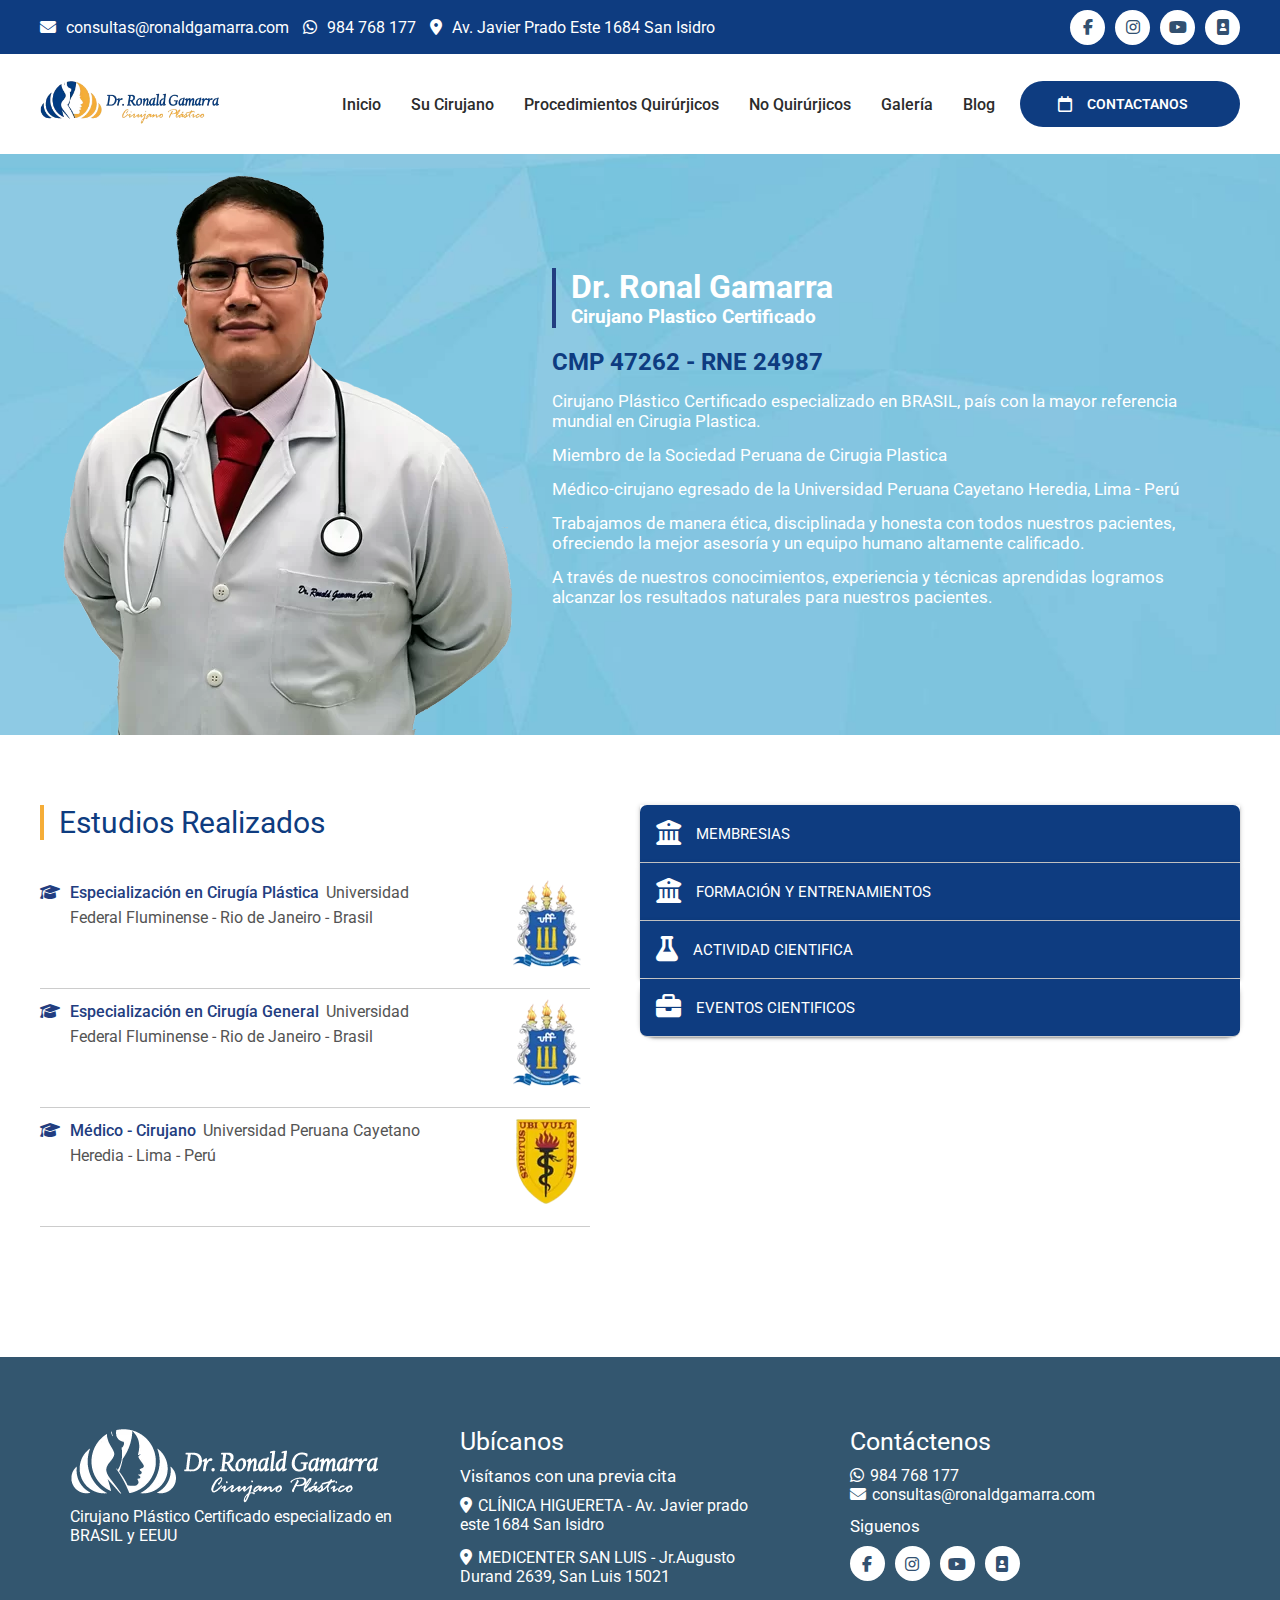
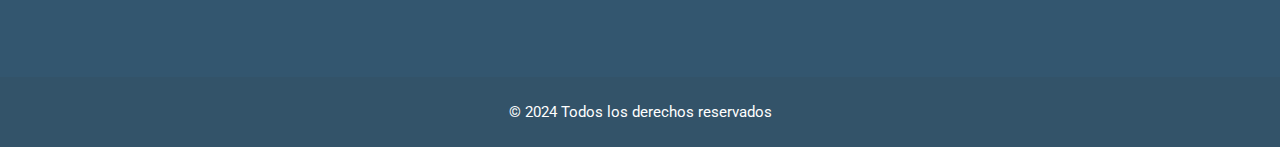
<file: about.html>
<!DOCTYPE html>
<html lang="en">
<head>
    <meta charset="UTF-8">
    <meta name="viewport" content="width=device-width, initial-scale=1.0">
    <title>Su Cirujano</title>
    <link rel="stylesheet" href="https://cdnjs.cloudflare.com/ajax/libs/font-awesome/6.5.1/css/all.min.css">
    <link rel="stylesheet" href="css/about.css">
    <link rel="stylesheet" href="css/components/header.css">
    <link rel="stylesheet" href="css/components/footer.css">
    <link rel="stylesheet" href="css/responsivo/media.css">
    <link rel="shortcut icon" href="img/favicon.png" type="image/x-icon">
</head>
<body class="about">
    <header id="headerInner">

        <!--dr info-->
        
        <section class="drInfo">
            <div class="container dr-section">
                <img src="img/doctor/dr-ronald-gamarra.webp" alt="doctorRonald">
                <div class="row">
                    <div class="about-dr">
                        <div class="title-about-dr title-line">
                            <h1>Dr. Ronal Gamarra</h1>
                            <h3>Cirujano Plastico Certificado</h3>
                        </div>
                        <h2>CMP 47262 - RNE 24987</h2>
                        <p>Cirujano Plástico Certificado especializado en BRASIL, país con la mayor referencia mundial en Cirugia Plastica.</p> 
                        <p>Miembro de la Sociedad Peruana de Cirugia Plastica</p>
                        <p>Médico-cirujano egresado de la Universidad Peruana Cayetano Heredia, Lima - Perú</p> 
                        <p>Trabajamos de manera ética, disciplinada y honesta con todos nuestros pacientes, ofreciendo la mejor asesoría y un equipo humano altamente calificado.</p>
                        <p> A través de nuestros conocimientos, experiencia y técnicas aprendidas logramos alcanzar los resultados naturales para nuestros pacientes.</p>
                    </div>
                </div>
            </div>
        </section>
    </header>
    <main>
        <!--estudiosrealizados-->
        <section class="estudiosrealizados container">
            <div class="informaciondoctor">
                <div class="title-about title-line2">
                    <h2>Estudios Realizados</h2>
                </div>
                <div class="especialidades">
                    <div class="especialidad especialidad1">
                        <div class="infoEspecialidad">
                            <i class="fa-solid fa-graduation-cap"></i>
                            <p><span>Especialización en Cirugía Plástica</span>
                                Universidad Federal 
                                Fluminense - Rio de Janeiro - Brasil
                            </p>
                        </div>
                        <div class="imagenestudio">
                            <img src="img/doctor/estudios2.webp" alt="">
                        </div>
                    </div>

                    <div class="separador"></div>

                    <div class="especialidad especialidad2">
                        <div class="infoEspecialidad">
                            <i class="fa-solid fa-graduation-cap"></i>
                            <p><span>Especialización en Cirugía General</span>
                                Universidad Federal 
                                Fluminense - Rio de Janeiro - Brasil
                            </p>
                        </div>
                        <div class="imagenestudio">
                            <img src="img/doctor/estudios2.webp" alt="">
                        </div>
                    </div>

                    <div class="separador"></div>

                    <div class="especialidad especialidad3">
                        <div class="infoEspecialidad">
                            <i class="fa-solid fa-graduation-cap"></i>
                            <p><span>Médico - Cirujano</span>
                                Universidad Peruana Cayetano Heredia 
                                - Lima - Perú
                            </p>
                        </div>
                        <div class="imagenestudio">
                            <img src="img/doctor/estudios.webp" alt="">
                        </div>
                    </div>

                    <div class="separador"></div>

                </div>
            </div>
            <div class="secciones">
                <section class="membresias boxshaw">
                    <div class="titlemem" id="mem1">
                        <i class="fa-solid fa-building-columns"></i>
                        <h2>MEMBRESIAS</h2>
                    </div>
                    <div class="infomembresia hidden">
                        <div class="membresia">
                            <p>
                                <span>Miembro de la Sociedad Peruana de Cirugía Plástica y Reconstructiva</span>
                                Sociedad Peruana de Cirugía Plástica
                            </p>
                            <img src="img/about/sociedad-peruana-cirugia-plastica.jpg.webp" alt="">
                        </div>
                    <div class="separador"></div>
                        <div class="membresia">
                            <p>
                                <span>Miembro de la Federación IberolatinoAmericana de Cirugía Plástica</span>
                                FILACP
                            </p>
                            <img src="img/about/filacp-logo.jpg.webp" alt="">
                        </div>
                    </div>
                </section>
                <section class="listas formentrena boxshaw">
                    <div class="titlemem" id="mem2">
                        <i class="fa-solid fa-building-columns"></i>
                        <h2>FORMACIÓN Y ENTRENAMIENTOS</h2>
                    </div>
                    <div class="infomembresia">
                        <ul>
                            <li>
                                <div class="checkicoc">
                                    <i class="fa-solid fa-check"></i>
                                </div>

                                Servicio de Microcirugía. Instituto de Traumatología y Ortopedia (INTO). Rio de Janeiro - Brasil. 06/2014.

                            </li>

                            <li>
                                <div class="checkicoc">
                                    <i class="fa-solid fa-check"></i>
                                </div>     

                                Servicio Dr. Ronaldo Pontes. Niteroi Dor. Rio de Janeiro-Brasil. 2013.

                            </li>

                            <li>
                                <div class="checkicoc">
                                    <i class="fa-solid fa-check"></i>
                                </div>
                                
                                Servicio de Cirugía plástica pediátrica - Hospital Jesus- Dr. Henrique Cintra. Rio de Janiero - Brasil 2012.

                            </li>

                            <li>
                                <div class="checkicoc">
                                    <i class="fa-solid fa-check"></i>
                                </div>

                                Servicio de Cirugía Plástica y Reconstructiva. Hospital Santa Casa de Misericórdia y Clínica Ivo Pitanguy. Rio de Janeiro- Brasil . 10/2010.

                            </li>

                            <li>
                                <div class="checkicoc">
                                    <i class="fa-solid fa-check"></i>
                                </div>

                                Servicio de Cirugía Cráneo - Maxilo - Facial del Prof. Edgard Alves Costa. Hospital Santa Cruz de la Beneficencia Portuguesa de Niterói. Rio de Janeiro-Brasil. 07/2010.

                            </li>

                            <li>
                                <div class="checkicoc">
                                    <i class="fa-solid fa-check"></i>
                                </div>
                                
                                Servicio de Cirugía General del Prof. Oscar Brandão Lira. Décima Enfermaría de la Santa Casa de Misericordia de Rio de Janeiro-Brasil. 01/2008 - 08/2008.
                            
                            </li>
                        </ul>
                    </div>
                </section>
                <section class="listas acticientifica boxshaw">
                    <div class="titlemem" id="mem3">
                        <i class="fa-solid fa-flask"></i>
                        <h2>ACTIVIDAD CIENTIFICA</h2>
                    </div>
                    <div class="infomembresia">
                        <h3>TRABAJOS CIENTIFICOS</h3>
                        <ul>
                            <li>
                                <div class="checkicoc">
                                    <i class="fa-solid fa-check"></i>
                                </div>

                                Centurion P, Gamarra R: Carta ao Editor. Boletim Cirurgia Plastica, Journal do Instituto Ivo Pitanguy Jul/Agos 2015.
                            
                            </li>

                            <li>
                                <div class="checkicoc">
                                    <i class="fa-solid fa-check"></i>
                                </div>

                                Centurión P., Romero C., Olivencia C., Gamarra R. Kaufmann P., Short Scar Facelift Without Temporal Flap: A 10 year Experience. Aesthetic Plastic Surgery.2014 Aug 7;38(4):670-7.
                            
                            </li>

                            <li>
                                <div class="checkicoc">
                                    <i class="fa-solid fa-check"></i>
                                </div>

                                Gamarra R. Mentoplastia de aumento con implante de silicona: revisão bibliográfica e apresentação de dois casos no meu período de especialização. Monografía de conclusión del Curso de Especialización en Cirugía Plástica. Niterói; s.n; 2014. 44 p.
                            
                            </li>

                            <li>
                                <div class="checkicoc">
                                    <i class="fa-solid fa-check"></i>
                                </div>

                                Centurión P., Olivencia C., Romero C, Gamarra R. Lipoabdominoplastia con cicatriz reducida sin neo-onfaloplastia en abdomen tipo III (Matarasso). Cir.plást. iberolatinoam. 2009; Vol. 35, 4:291-302.
                            
                            </li>

                            <li>
                                <div class="checkicoc">
                                    <i class="fa-solid fa-check"></i>
                                </div>

                                Centurión P., Gamarra R. Nariz Mestiza Andina: Una propuesta quirúrgica. Cir Estet Plas.2009; 2(9):26-35.

                            </li>
                            
                            <li>
                                <div class="checkicoc">
                                    <i class="fa-solid fa-check"></i>
                                </div>

                                Loreti T. C., Cathala B. E., Colnago B. K., Gamarra G. R., Bittencourt M. E., Ramos F. T., Diagnóstico de Pseudomixoma Peritoneal no Hospital Universitario. Conduta Médica 2011-13 (49) 10-11.
                            
                            </li>

                            <li>
                                <div class="checkicoc">
                                    <i class="fa-solid fa-check"></i>
                                </div>

                                Palombo.A, Fainstein C, Gamarra R., Oliveira Sa F, Fialho Neto F., Pancreatite Aguda Causada por Cistoadenoma Mucinoso Pancreático. Conduta Médica 2011-13 (49) 22-25.
                            
                            </li>

                            <li>
                                <div class="checkicoc">
                                    <i class="fa-solid fa-check"></i>
                                </div>

                                R. Gamarra, M.D., J.C. Munoz, M.D., M.E. Galloso, M.D., R.A. Accinelli, M.D., Prevalence of Tuberculosis Infection in Jose Sabogal High School, Where a Student Died of Pulmonary Tuberculosis. Am J Respir Crit Care Med, Abstracts issue 2007, vol. 175, pag A415.
                            
                            </li>
                        </ul>
                    </div>
                </section>
                <section class="listas vencientifica boxshawsi">
                    <div class="titlemem" id="mem4">
                        <i class="fa-solid fa-briefcase"></i>
                        <h2>EVENTOS CIENTIFICOS</h2>
                    </div>
                    <div class="infomembresia">
                        <ul>
                            <li>
                                <div class="checkicoc">
                                    <i class="fa-solid fa-check"></i>
                                </div>

                                Congreso Cirugía Plástica y Reconstructiva de Filacp, Lima-Perú, 2018.
                            
                            </li>

                            <li>
                                <div class="checkicoc">
                                    <i class="fa-solid fa-check"></i>
                                </div>

                                VII Simposio Internacional, Avances en Cirugía Plástica. Lima-Perú, 2017.

                            </li>

                            <li>
                                <div class="checkicoc">
                                    <i class="fa-solid fa-check"></i>
                                </div>

                                XXI Congreso Internacional de la Sociedad Peruana de Cirugía Plastica,2016.
                                                            
                            </li>

                            <li>
                                <div class="checkicoc">
                                    <i class="fa-solid fa-check"></i>
                                </div>

                                II Curso Internacional ISAPS, 2016.  
                                                          
                            </li>

                            <li>
                                <div class="checkicoc">
                                    <i class="fa-solid fa-check"></i>
                                </div>

                                31th Dallas Rhinoplasty Symposium, Texas, 03/2014.

                            </li>

                            <li>
                                <div class="checkicoc">
                                    <i class="fa-solid fa-check"></i>
                                </div>

                                Curso Internacional de Contorno Corporal Body Contour. São Paulo. 10/2013.
                            
                            </li>

                            <li>
                                <div class="checkicoc">
                                    <i class="fa-solid fa-check"></i>
                                </div>

                                II Workshop Toxina Botulínica – AexPi. Hospital Santa Casa da Misericordia Rio de Janeiro. 10/2013.
                                                            
                            </li>

                            <li>
                                <div class="checkicoc">
                                    <i class="fa-solid fa-check"></i>
                                </div>

                                Proyecto Open 2012 Curso de Inmersión en Rinoplastia Estructurada. Rio de Janeiro. 10/2012.

                            </li>

                            <li>
                                <div class="checkicoc">
                                    <i class="fa-solid fa-check"></i>
                                </div>

                                31 Jornada Carioca de Cirugía Plástica. 08/2012.         

                            </li>

                            <li>
                                <div class="checkicoc">
                                    <i class="fa-solid fa-check"></i>
                                </div>

                                XIII Simposio Internacional de Cirugía Plástica. São Paulo. 03/2012.
                            
                            </li>

                            <li>
                                <div class="checkicoc">
                                    <i class="fa-solid fa-check"></i>
                                </div>

                                Curso Integrado de los Servicios Credenciados. Sociedad Brasilera de Cirugía Plástica-Regional Rio de Janeiro. Marzo – 11/2011.
                            </li>

                            <li>
                                <div class="checkicoc">
                                    <i class="fa-solid fa-check"></i>
                                </div>

                                Curso de Actualización en Trauma de Cara. Educación Continuada RJ de la ABCCMF. Dr. Ricardo Lopes da Cruz. Abril – 11/ 2011.
                            
                            </li>

                            <li>
                                <div class="checkicoc">
                                    <i class="fa-solid fa-check"></i>
                                </div>

                                Curso de Actualización en el abordaje del quemado. Rio de Janeiro. 11/2011.
                            
                            </li>

                            <li>
                                <div class="checkicoc">
                                    <i class="fa-solid fa-check"></i>
                                </div>

                                XVIII Encuentro AExPI, Asociación dos Ex – alumnos do Profesor Ivo Pitanguy. Rio de Janeiro. 10/2011.
                            
                            </li>
                        </ul>
                    </div>
                </section>
            </div> 
        </section>
    </main>
    <footer class="footer" id="footerInner">
        
    </footer>
    <script src="js/about.js"></script>
    <script src="js/header-footer.js"></script>
</body>
</html>
</file>
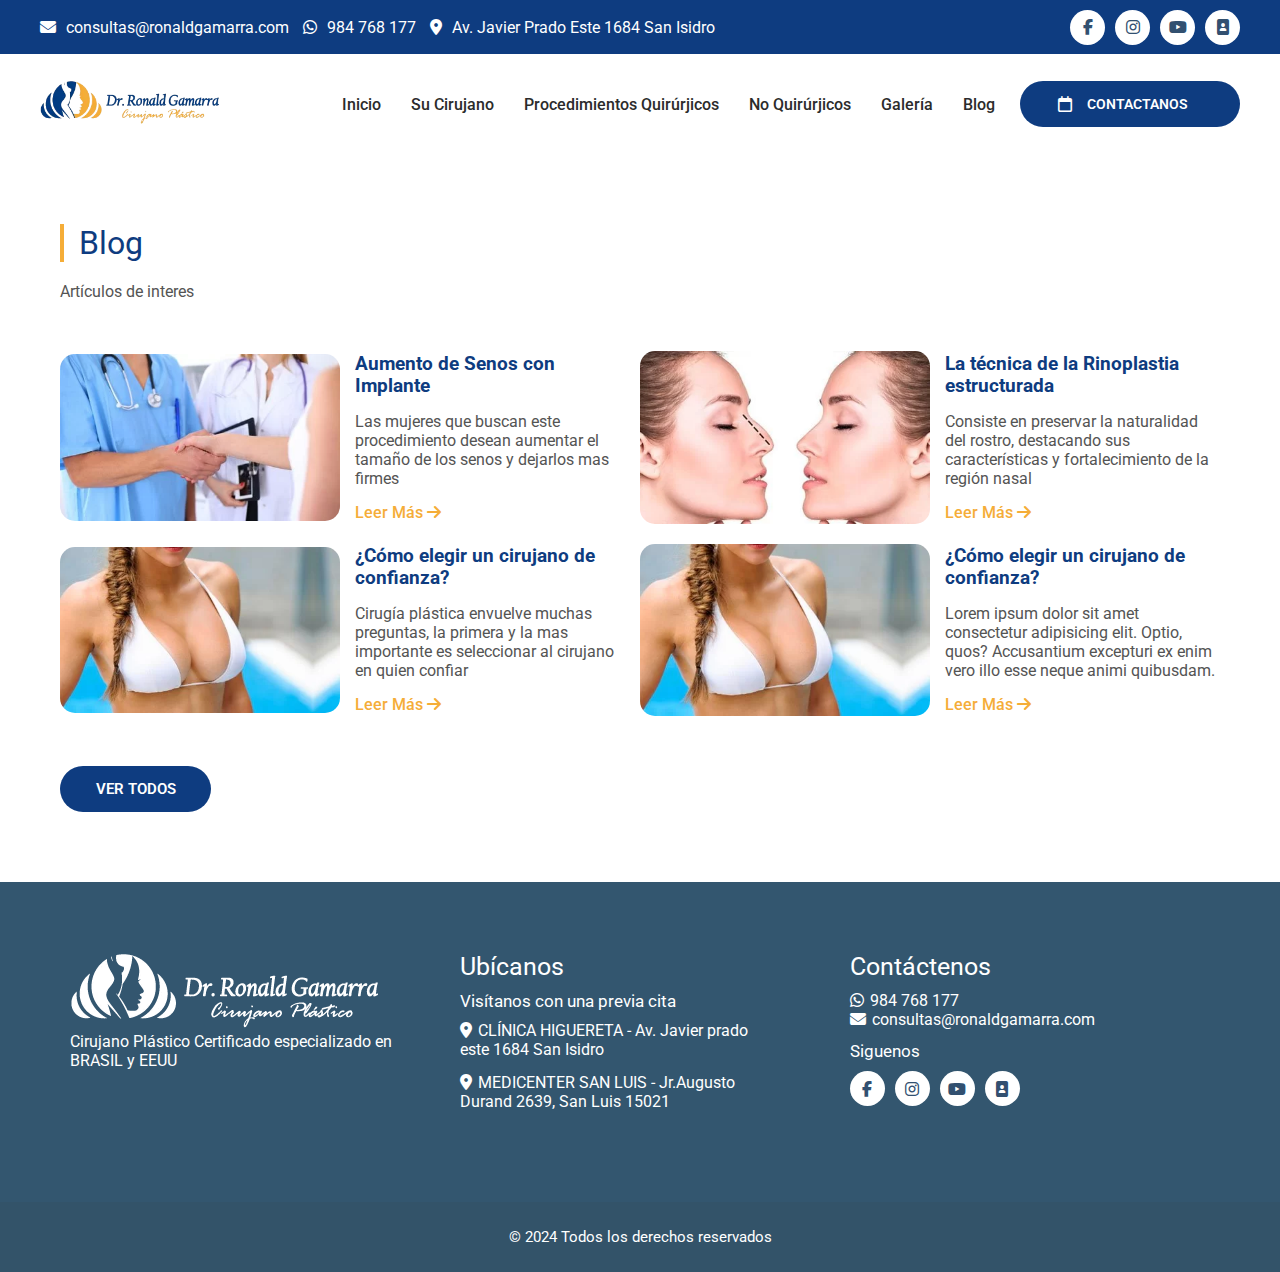
<file: blog.html>
<!DOCTYPE html>
<html lang="en">
<head>
    <meta charset="UTF-8">
    <meta name="viewport" content="width=device-width, initial-scale=1.0">
    <title>Blog</title>
    <link rel="stylesheet" href="https://cdnjs.cloudflare.com/ajax/libs/font-awesome/6.5.1/css/all.min.css">
    <link rel="stylesheet" href="css/blog.css">
    <link rel="stylesheet" href="css/components/header.css">
    <link rel="stylesheet" href="css/components/footer.css">
    <link rel="stylesheet" href="css/responsivo/media.css">
    <link rel="shortcut icon" href="img/favicon.png" type="image/x-icon">
</head>
<body>
    <header id="headerInner">

    </header>
    <main>
        <section class="blog">
            <div class="container contenido-blog">
                <div class="title-blog">
                    <h2 class="title-line">Blog</h2>
                    <p>Artículos de interes</p>
                </div>
                <div class="details-blog">
                    <article>
                        <img src="img/blog/blog1.webp" alt="blog1">
                        <div class="textBlog">
                            <h3>Aumento de Senos con Implante</h3>
                            <p>Las mujeres que buscan este procedimiento desean aumentar el tamaño de los senos y dejarlos mas firmes</p>
                            <a href="">Leer Más <i class="fa-solid fa-arrow-right"></i></a>
                        </div>
                    </article>
                    <article>
                        <img src="img/blog/blog2.webp" alt="blog2">
                        <div class="textBlog">
                            <h3>La técnica de la Rinoplastia estructurada</h3>
                            <p>Consiste en preservar la naturalidad del rostro, destacando sus características y fortalecimiento de la región nasal</p>
                            <a href="">Leer Más <i class="fa-solid fa-arrow-right"></i></a>
                        </div>
                    </article>
                    <article>
                        <img src="img/blog/blog3.webp" alt="blog3">
                        <div class="textBlog">
                            <h3>¿Cómo elegir un cirujano de confianza?</h3>
                            <p>Cirugía plástica envuelve muchas preguntas, la primera y la mas importante es seleccionar al cirujano en quien confiar</p>
                            <a href="">Leer Más <i class="fa-solid fa-arrow-right"></i></a>
                        </div>
                    </article>
                    <article>
                        <img src="img/blog/blog3.webp" alt="blog3">
                        <div class="textBlog">
                            <h3>¿Cómo elegir un cirujano de confianza?</h3>
                            <p>Lorem ipsum dolor sit amet consectetur adipisicing elit. Optio, quos? Accusantium excepturi ex enim vero illo esse neque animi quibusdam.</p>
                            <a href="">Leer Más <i class="fa-solid fa-arrow-right"></i></a>
                        </div>
                    </article>
                </div>
                <a class="btnVerTodos" href="">Ver todos</a>
            </div>
        </section>
    </main>
    <footer class="footer" id="footerInner">

    </footer>
    <script src="js/header-footer.js"></script>
</body>
</html>
</file>
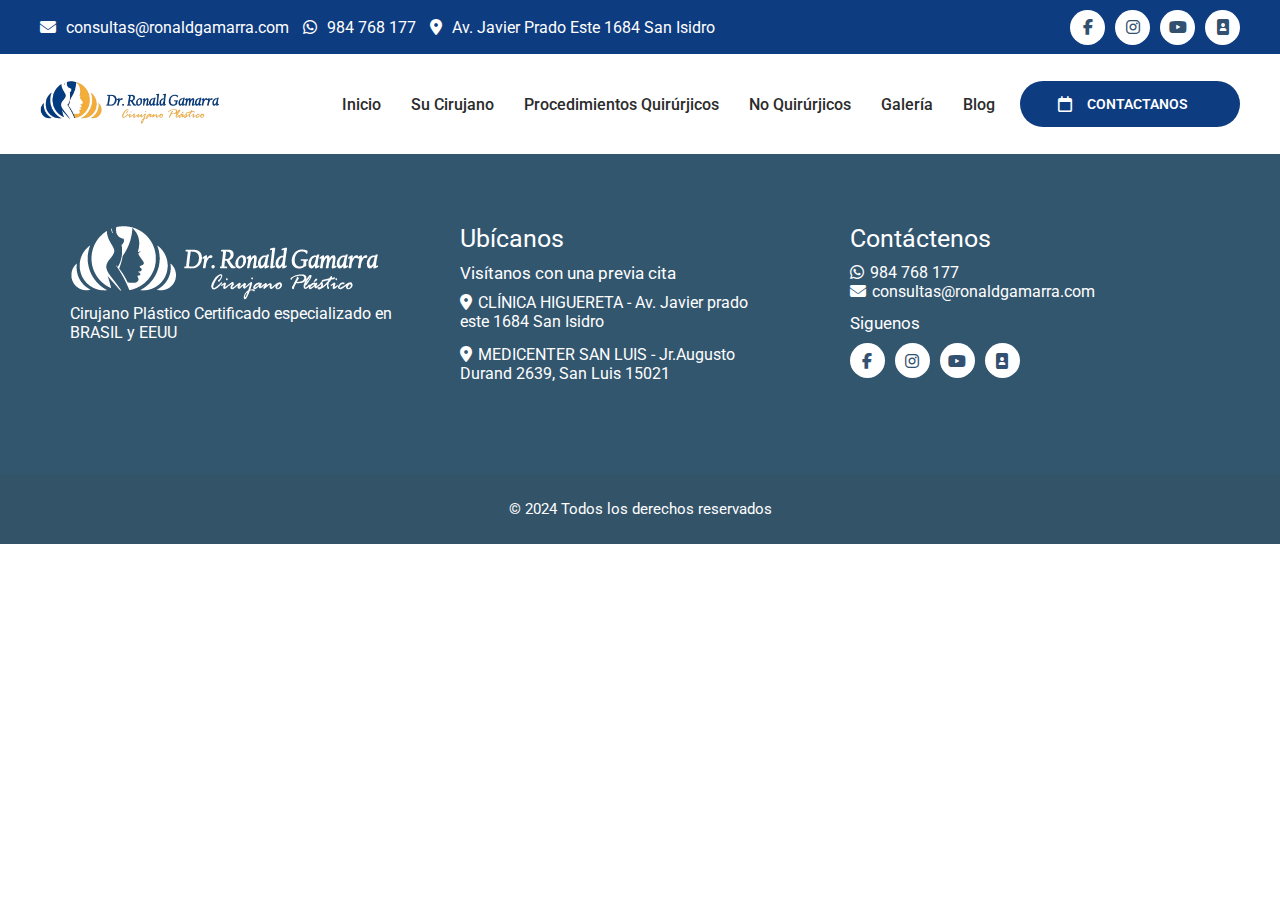
<file: categoria.html>
<!DOCTYPE html>
<html lang="en">
<head>
    <meta charset="UTF-8">
    <meta name="viewport" content="width=device-width, initial-scale=1.0">
    <title>Categorias</title>
    <link rel="stylesheet" href="https://cdnjs.cloudflare.com/ajax/libs/font-awesome/6.5.1/css/all.min.css">
    <link rel="stylesheet" href="css/categoria.css">
    <link rel="stylesheet" href="css/components/header.css">
    <link rel="stylesheet" href="css/components/footer.css">
    <link rel="stylesheet" href="css/media.css">
    <link rel="shortcut icon" href="img/favicon.png" type="image/x-icon">
</head>
<body>
    <header id="headerInner">

    </header>
    <main>

    </main>
    <footer class="footer" id="footerInner">

    </footer>
    <script src="js/header-footer.js"></script>
</body>
</html>
</file>
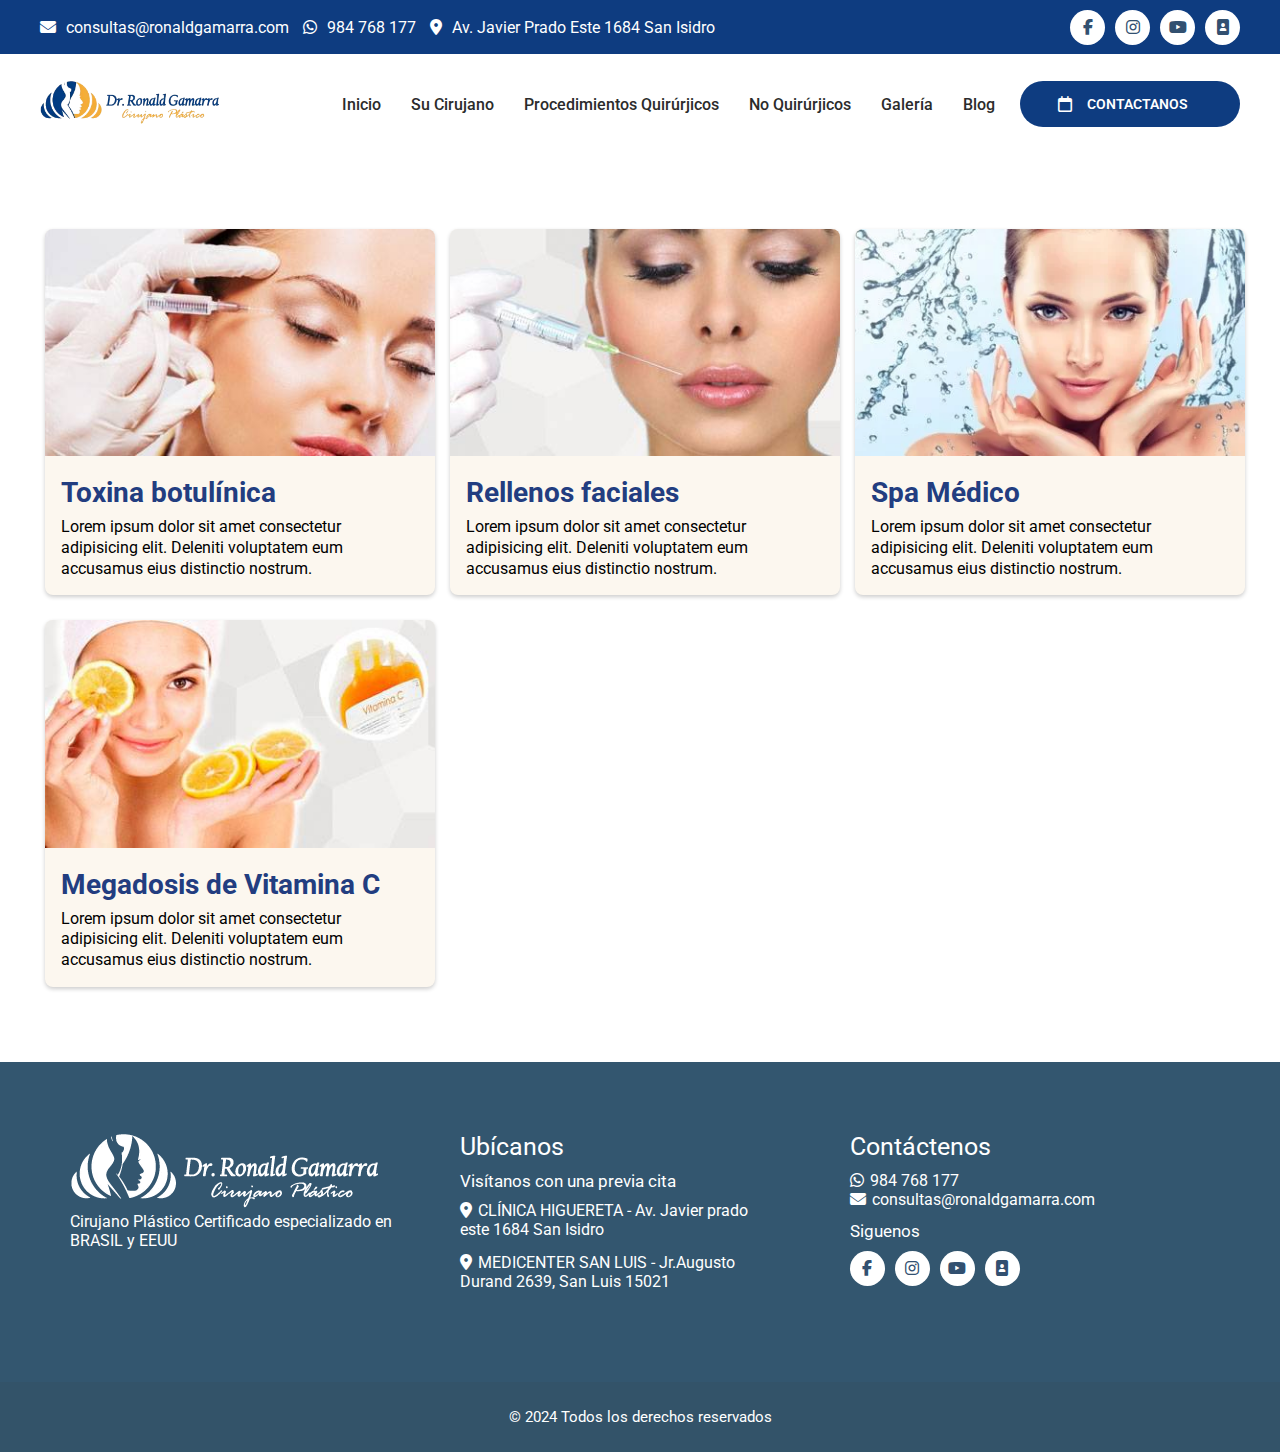
<file: categorianoquirurgicos.html>
<!DOCTYPE html>
<html lang="en">
<head>
    <meta charset="UTF-8">
    <meta name="viewport" content="width=device-width, initial-scale=1.0">
    <title>Categorias</title>
    <link rel="stylesheet" href="https://cdnjs.cloudflare.com/ajax/libs/font-awesome/6.5.1/css/all.min.css">
    <link rel="stylesheet" href="css/categorianoquirurjicos.css">
    <link rel="stylesheet" href="css/components/header.css">
    <link rel="stylesheet" href="css/components/footer.css">
    <link rel="stylesheet" href="css/responsivo/media.css">
    <link rel="stylesheet" href="css/responsivo/responsiveNoQuirurjicos.css">
    <link rel="shortcut icon" href="img/favicon.png" type="image/x-icon">
</head>
<body>
    <header id="headerInner">

    </header>
    <main>
        <section class="container procedimientosQui">
            <div class="card-quirurgico">
                <article class="card">
                    <img src="img/noQuirurgicos/toxina-butolinica.jpg" alt="">
                    <div class="card-content">
                        <h3>Toxina botulínica</h3>
                        <p>Lorem ipsum dolor sit amet consectetur adipisicing elit. 
                        Deleniti voluptatem eum accusamus eius distinctio nostrum.</p>
                    </div>
                </article>
                <article class="card">
                    <img src="img/noQuirurgicos/rellenos-faciales.jpg" alt="">
                    <div class="card-content">
                        <h3>Rellenos faciales</h3>
                        <p>Lorem ipsum dolor sit amet consectetur adipisicing elit. 
                        Deleniti voluptatem eum accusamus eius distinctio nostrum.</p>
                    </div>
                </article>
                <article class="card">
                    <img src="img/noQuirurgicos/aqua-facial.jpg" alt="">
                    <div class="card-content">
                        <h3>Spa Médico</h3>
                        <p>Lorem ipsum dolor sit amet consectetur adipisicing elit. 
                        Deleniti voluptatem eum accusamus eius distinctio nostrum.</p>
                    </div>
                </article>
                <article class="card">
                    <img src="img/noQuirurgicos/vitamina_c.jpg" alt="">
                    <div class="card-content">
                        <h3>Megadosis de Vitamina C</h3>
                        <p>Lorem ipsum dolor sit amet consectetur adipisicing elit. 
                        Deleniti voluptatem eum accusamus eius distinctio nostrum.</p>
                    </div>
                </article>
        </section>
    </main>
    <footer class="footer" id="footerInner">

    </footer>
    <script src="js/header-footer.js"></script>
</body>
</html>
</file>
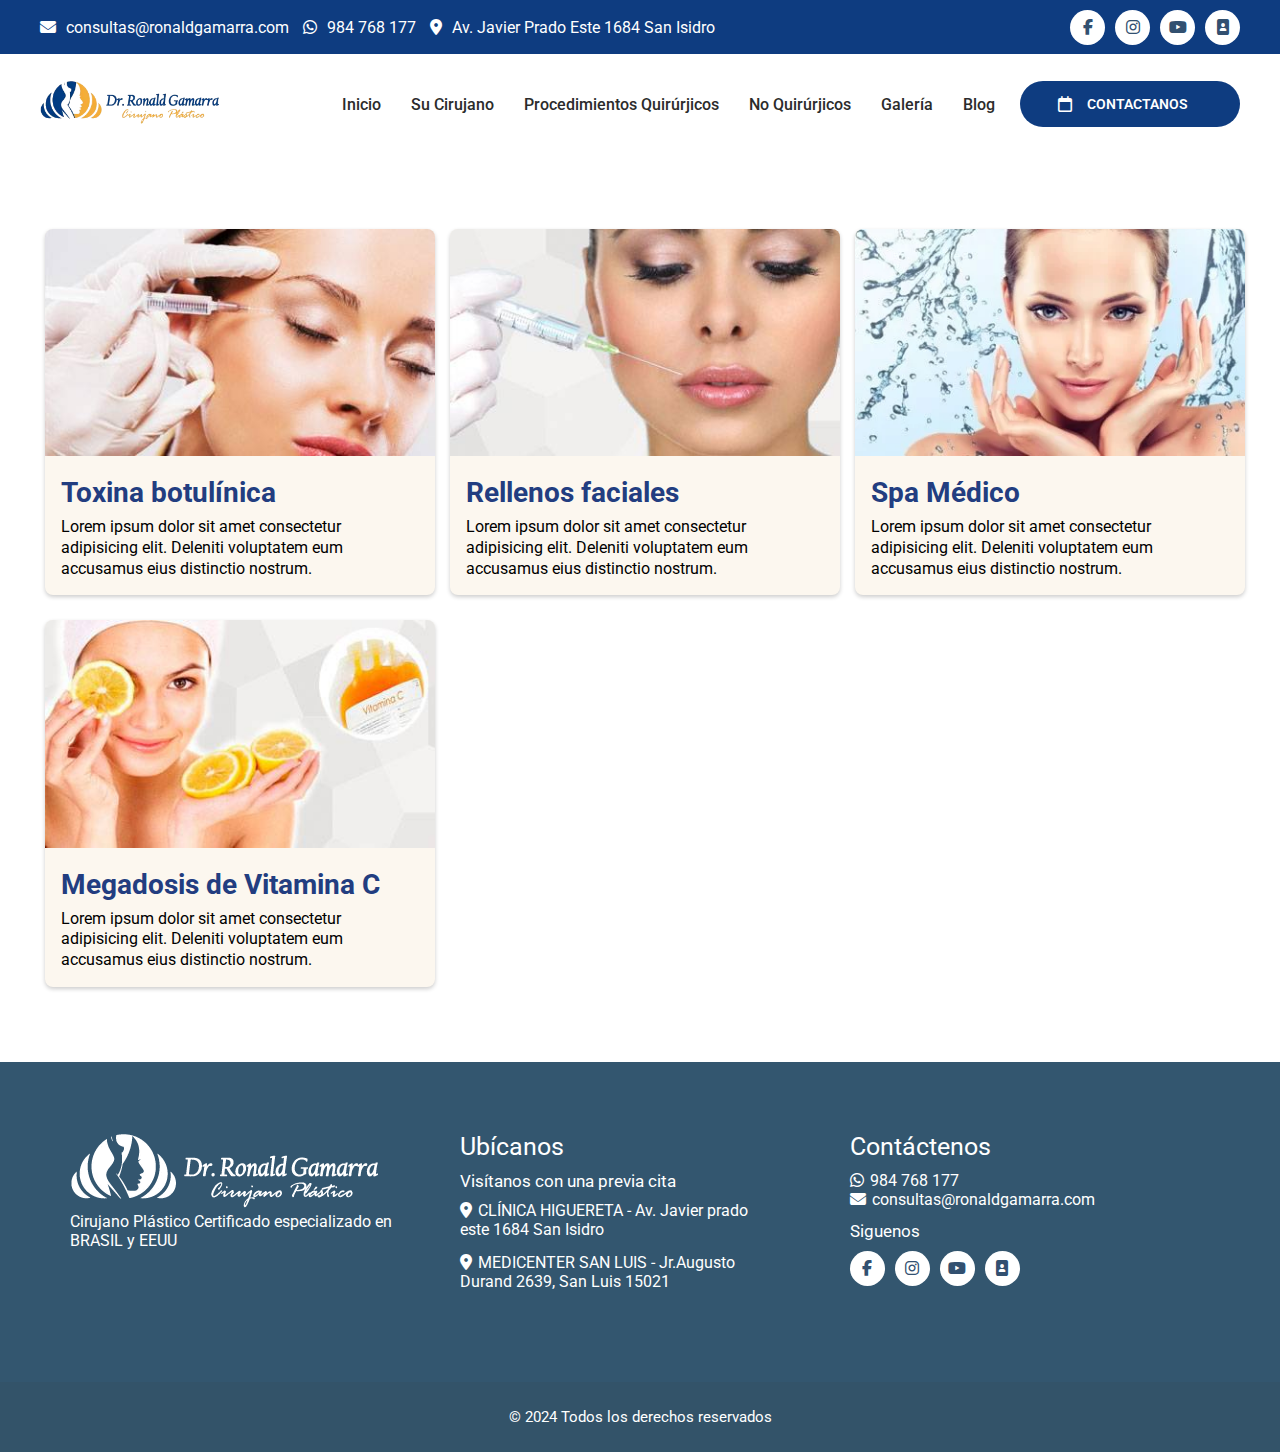
<file: categorianoquirurjicos.html>
<!DOCTYPE html>
<html lang="en">
<head>
    <meta charset="UTF-8">
    <meta name="viewport" content="width=device-width, initial-scale=1.0">
    <title>Categorias</title>
    <link rel="stylesheet" href="https://cdnjs.cloudflare.com/ajax/libs/font-awesome/6.5.1/css/all.min.css">
    <link rel="stylesheet" href="css/categorianoquirurjicos.css">
    <link rel="stylesheet" href="css/components/header.css">
    <link rel="stylesheet" href="css/components/footer.css">
    <link rel="stylesheet" href="css/media.css">
    <link rel="stylesheet" href="css/responsivo/responsiveNoQuirurjicos.css">
    <link rel="shortcut icon" href="img/favicon.png" type="image/x-icon">
</head>
<body>
    <header id="headerInner">

    </header>
    <main>
        <section class="container procedimientosQui">
            <div class="card-quirurgico">
                <article class="card">
                    <img src="img/noQuirurgicos/toxina-butolinica.jpg" alt="">
                    <div class="card-content">
                        <h3>Toxina botulínica</h3>
                        <p>Lorem ipsum dolor sit amet consectetur adipisicing elit. 
                        Deleniti voluptatem eum accusamus eius distinctio nostrum.</p>
                    </div>
                </article>
                <article class="card">
                    <img src="img/noQuirurgicos/rellenos-faciales.jpg" alt="">
                    <div class="card-content">
                        <h3>Rellenos faciales</h3>
                        <p>Lorem ipsum dolor sit amet consectetur adipisicing elit. 
                        Deleniti voluptatem eum accusamus eius distinctio nostrum.</p>
                    </div>
                </article>
                <article class="card">
                    <img src="img/noQuirurgicos/aqua-facial.jpg" alt="">
                    <div class="card-content">
                        <h3>Spa Médico</h3>
                        <p>Lorem ipsum dolor sit amet consectetur adipisicing elit. 
                        Deleniti voluptatem eum accusamus eius distinctio nostrum.</p>
                    </div>
                </article>
                <article class="card">
                    <img src="img/noQuirurgicos/vitamina_c.jpg" alt="">
                    <div class="card-content">
                        <h3>Megadosis de Vitamina C</h3>
                        <p>Lorem ipsum dolor sit amet consectetur adipisicing elit. 
                        Deleniti voluptatem eum accusamus eius distinctio nostrum.</p>
                    </div>
                </article>
        </section>
    </main>
    <footer class="footer" id="footerInner">

    </footer>
    <script src="js/header-footer.js"></script>
</body>
</html>
</file>
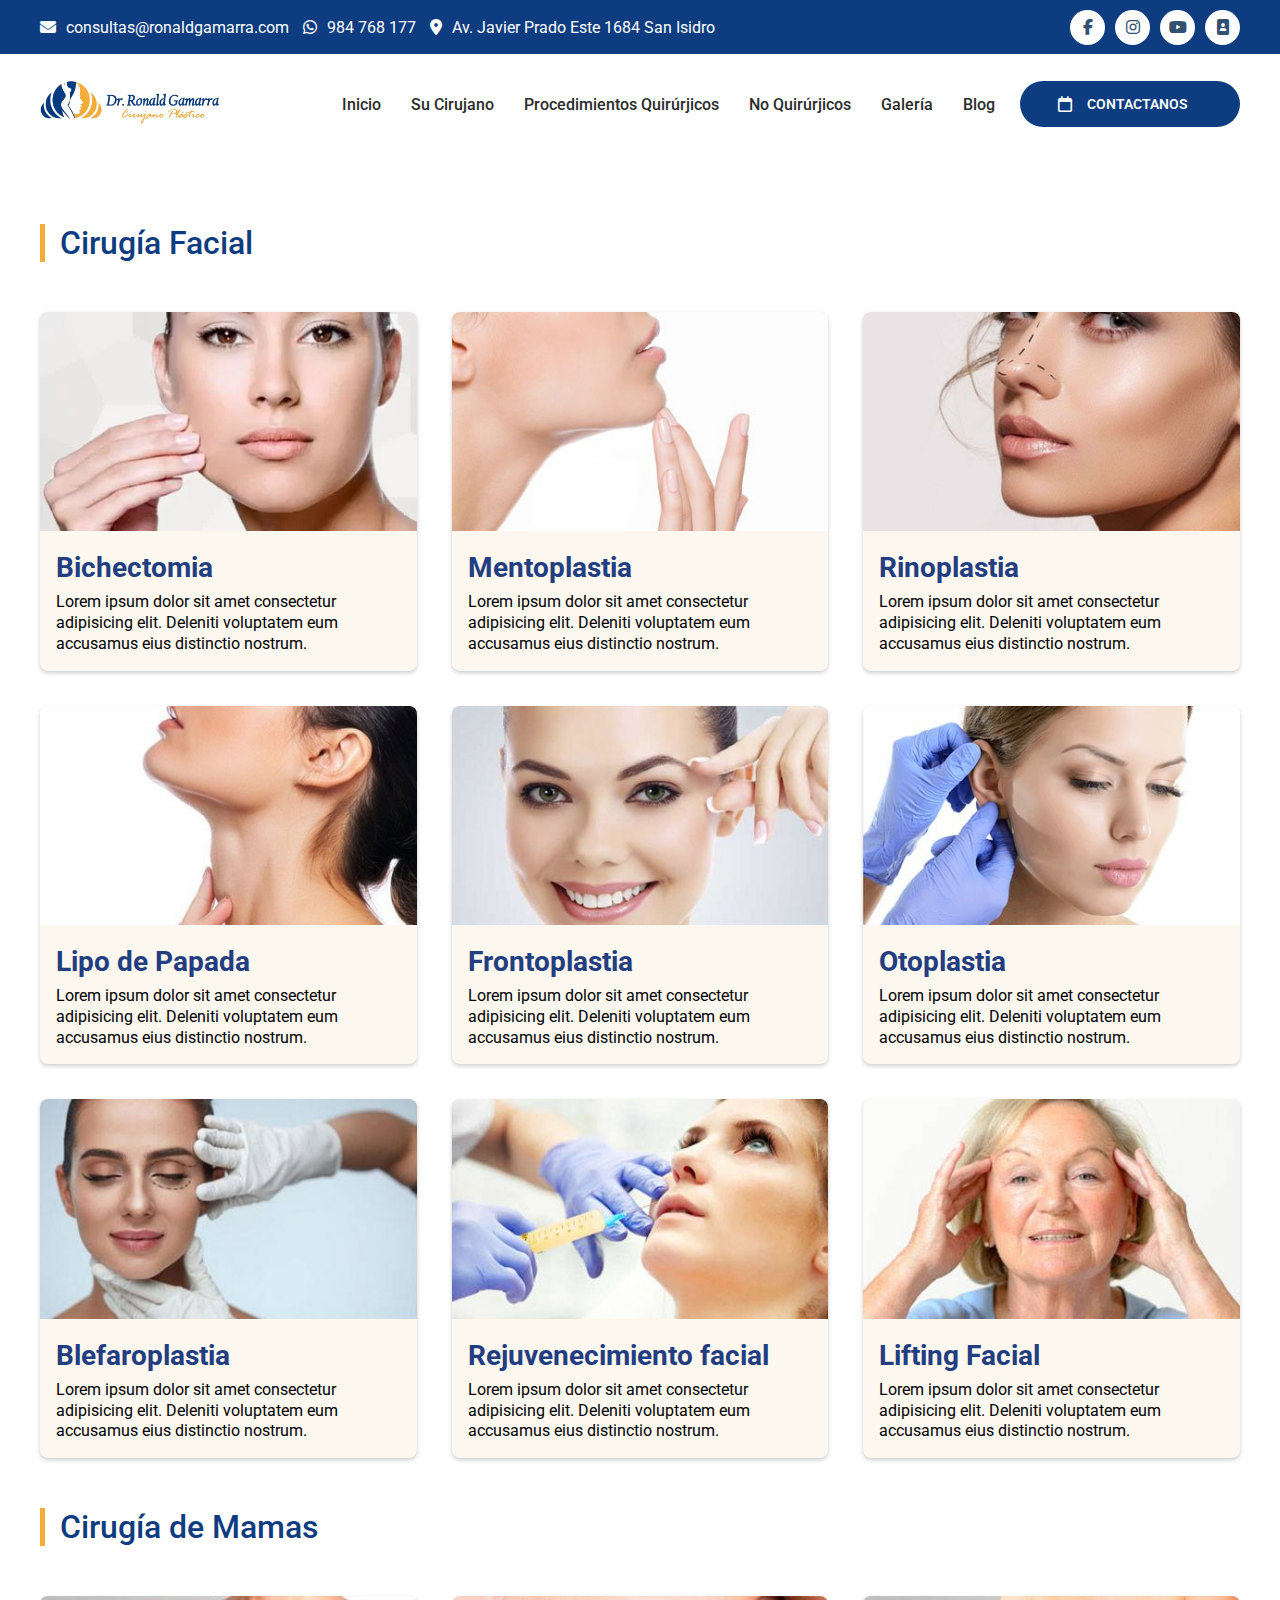
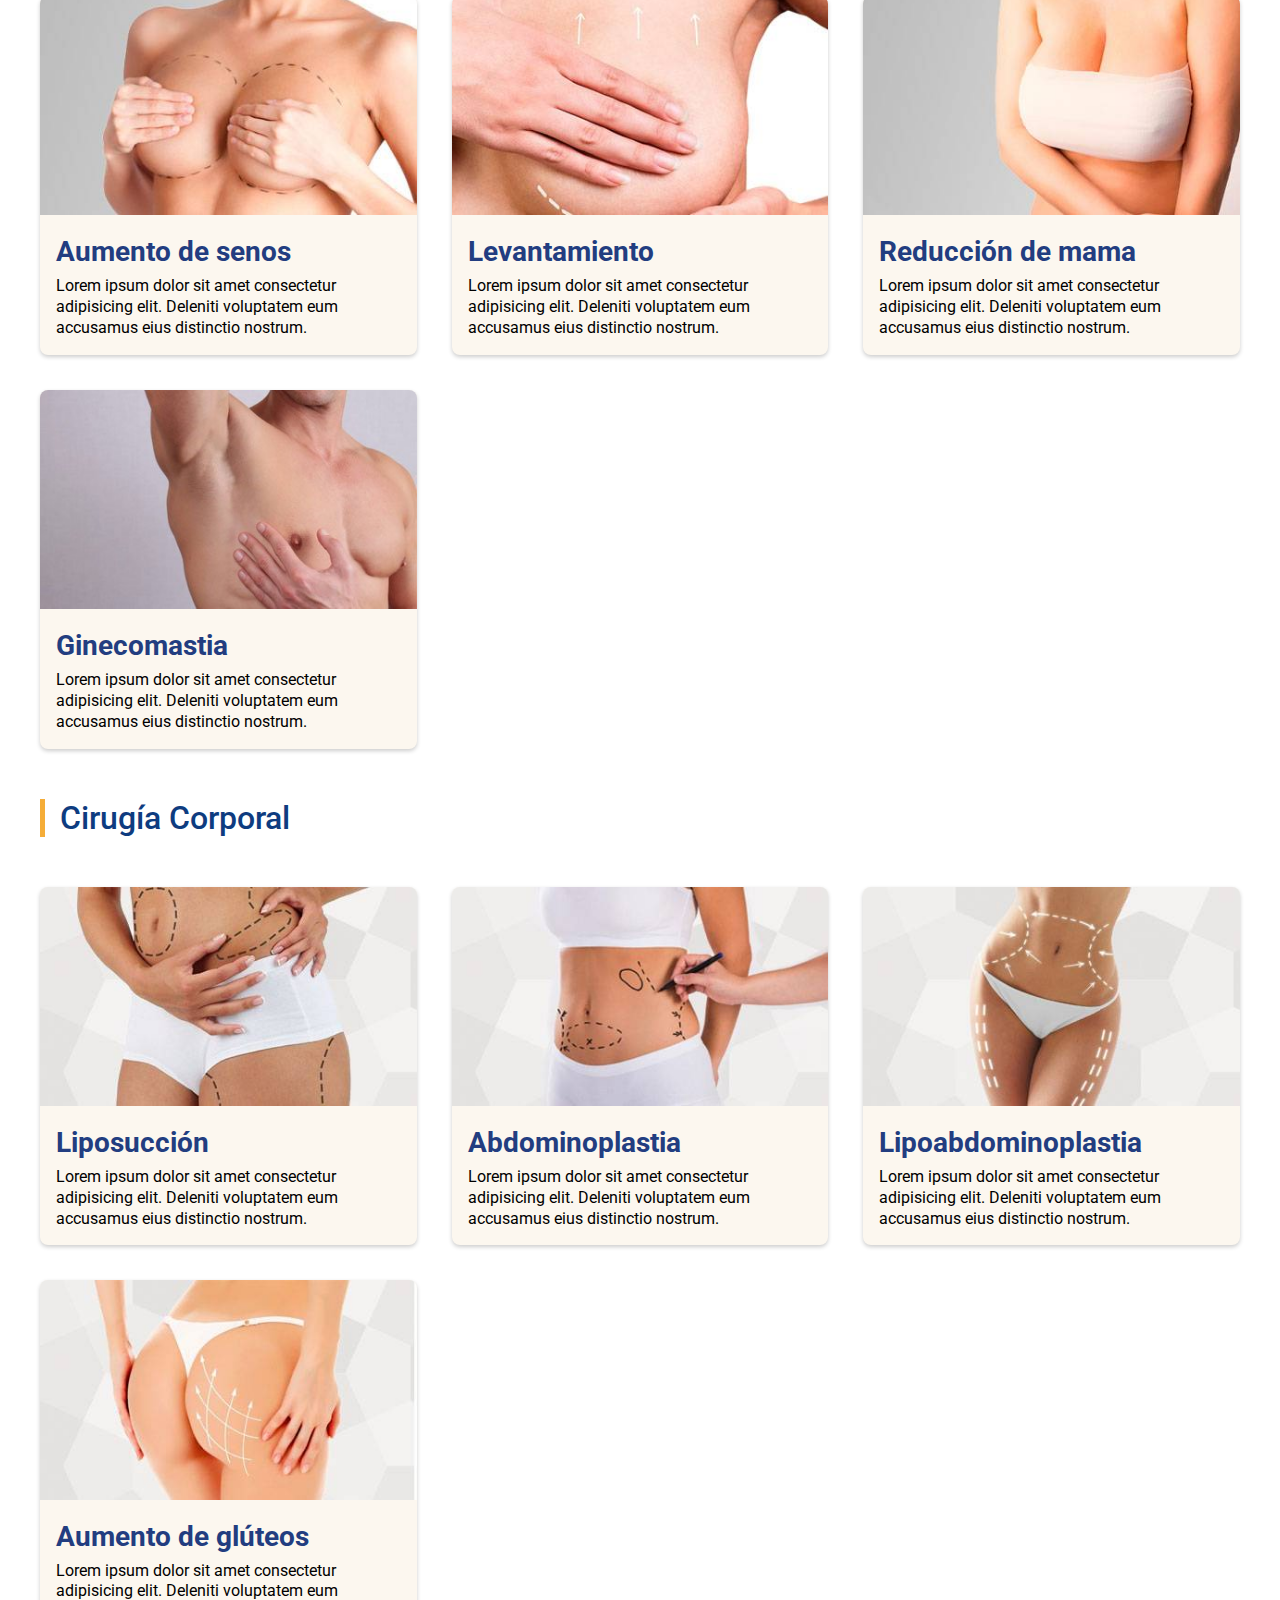
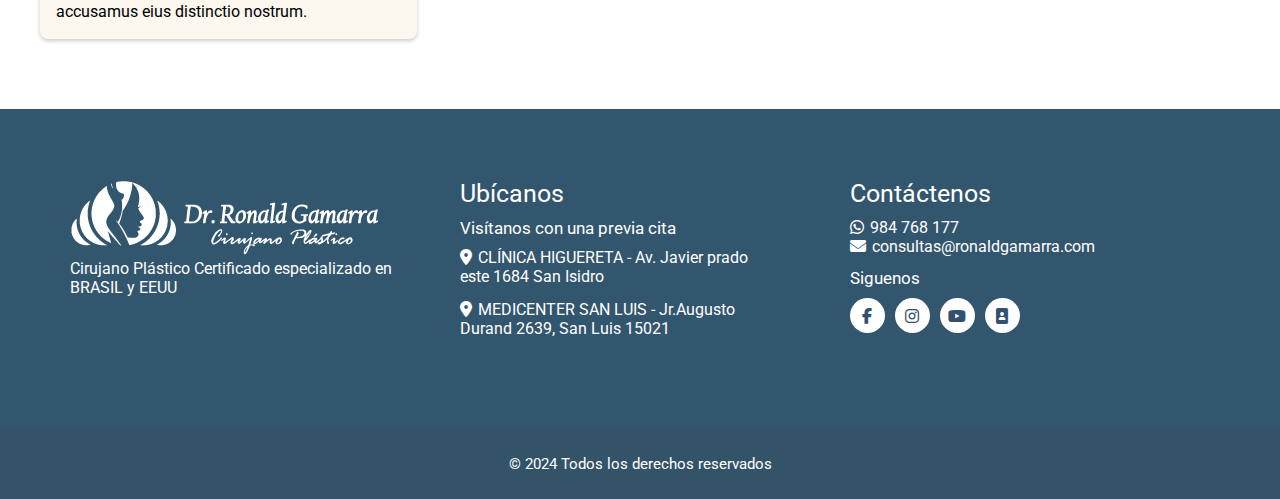
<file: categoriaquirurgicos.html>
<!DOCTYPE html>
<html lang="en">
<head>
    <meta charset="UTF-8">
    <meta name="viewport" content="width=device-width, initial-scale=1.0">
    <title>Categorias</title>
    <link rel="stylesheet" href="https://cdnjs.cloudflare.com/ajax/libs/font-awesome/6.5.1/css/all.min.css">
    <link rel="stylesheet" href="css/categoriaquirurjico.css">
    <link rel="stylesheet" href="css/components/header.css">
    <link rel="stylesheet" href="css/components/footer.css">
    <link rel="stylesheet" href="css/responsivo/media.css">
    <link rel="stylesheet" href="css/responsivo/responsiveQuirurjicos.css">
    <link rel="shortcut icon" href="img/favicon.png" type="image/x-icon">
</head>
<body>
    <header id="headerInner">

    </header>
    <main>
        <section class="container procedimientosQui">
            <div class="title-quirurgico">
                <h2 class="title-line">Cirugía Facial</h2>
            </div>
            <div class="card-quirurgico">
                <a href="categQuirurgicos/bichectomia.html" class="card" data-card-type = "bichectomia">
                    <img src="img/quirurgicas/bichectomia.jpg" alt="">
                    <div class="card-content">
                        <h3>Bichectomia</h3>
                        <p>Lorem ipsum dolor sit amet consectetur adipisicing elit. 
                        Deleniti voluptatem eum accusamus eius distinctio nostrum.</p>
                    </div>
                </a>
                <a href="#" class="card">
                    <img src="img/quirurgicas/facial-menton.jpg" alt="">
                    <div class="card-content">
                        <h3>Mentoplastia</h3>
                        <p>Lorem ipsum dolor sit amet consectetur adipisicing elit. 
                        Deleniti voluptatem eum accusamus eius distinctio nostrum.</p>
                    </div>
                </a>
                <a href="#" class="card">
                    <img src="img/quirurgicas/facial-rinoplastia.jpg" alt="">
                    <div class="card-content">
                        <h3>Rinoplastia</h3>
                        <p>Lorem ipsum dolor sit amet consectetur adipisicing elit. 
                        Deleniti voluptatem eum accusamus eius distinctio nostrum.</p>
                    </div>
                </a>
                <a href="#" class="card">
                    <img src="img/quirurgicas/facial-papada.jpg" alt="">
                    <div class="card-content">
                        <h3>Lipo de Papada</h3>
                        <p>Lorem ipsum dolor sit amet consectetur adipisicing elit. 
                        Deleniti voluptatem eum accusamus eius distinctio nostrum.</p>
                    </div>
                </a>
                <a href="#" class="card">
                    <img src="img/quirurgicas/facial-cejas.jpg" alt="">
                    <div class="card-content">
                        <h3>Frontoplastia</h3>
                        <p>Lorem ipsum dolor sit amet consectetur adipisicing elit. 
                        Deleniti voluptatem eum accusamus eius distinctio nostrum.</p>
                    </div>
                </a>
                <a href="#" class="card">
                    <img src="img/quirurgicas/facial-otoplastia.jpg" alt="">
                    <div class="card-content">
                        <h3>Otoplastia</h3>
                        <p>Lorem ipsum dolor sit amet consectetur adipisicing elit. 
                        Deleniti voluptatem eum accusamus eius distinctio nostrum.</p>
                    </div>
                </a>
                <a href="#" class="card">
                    <img src="img/quirurgicas/facial-blefaroplastia.jpg" alt="">
                    <div class="card-content">
                        <h3>Blefaroplastia</h3>
                        <p>Lorem ipsum dolor sit amet consectetur adipisicing elit. 
                        Deleniti voluptatem eum accusamus eius distinctio nostrum.</p>
                    </div>
                </a>
                <a href="#" class="card">
                    <img src="img/quirurgicas/facial-grasa-propia.jpg" alt="">
                    <div class="card-content">
                        <h3>Rejuvenecimiento facial</h3>
                        <p>Lorem ipsum dolor sit amet consectetur adipisicing elit. 
                        Deleniti voluptatem eum accusamus eius distinctio nostrum.</p>
                    </div>
                </a>
                <a href="#" class="card">
                    <img src="img/quirurgicas/facial-lifting.jpg" alt="">
                    <div class="card-content">
                        <h3>Lifting Facial</h3>
                        <p>Lorem ipsum dolor sit amet consectetur adipisicing elit. 
                        Deleniti voluptatem eum accusamus eius distinctio nostrum.</p>
                    </div>
                </a>
            </div>

            <div class="titulo title-quirurgico">
                <h2 class="title-line">Cirugía de Mamas</h2>
            </div>
            <div class="card-quirurgico">
                <a href="#" class="card">
                    <img src="img/quirurgicas/aumento-de-mamas.jpg" alt="">
                    <div class="card-content">
                        <h3>Aumento de senos</h3>
                        <p>Lorem ipsum dolor sit amet consectetur adipisicing elit. 
                        Deleniti voluptatem eum accusamus eius distinctio nostrum.</p>
                    </div>
                </a>
                <a href="#" class="card">
                    <img src="img/quirurgicas/levantamiento-mamas.jpg" alt="">
                    <div class="card-content">
                        <h3>Levantamiento</h3>
                        <p>Lorem ipsum dolor sit amet consectetur adipisicing elit. 
                        Deleniti voluptatem eum accusamus eius distinctio nostrum.</p>
                    </div>
                </a>
                <a href="#" class="card">
                    <img src="img/quirurgicas/reduccion-mamas.jpg" alt="">
                    <div class="card-content">
                        <h3>Reducción de mama</h3>
                        <p>Lorem ipsum dolor sit amet consectetur adipisicing elit. 
                        Deleniti voluptatem eum accusamus eius distinctio nostrum.</p>
                    </div>
                </a>
                <a href="#" class="card">
                    <img src="img/quirurgicas/ginecomastia.jpg" alt="">
                    <div class="card-content">
                        <h3>Ginecomastia</h3>
                        <p>Lorem ipsum dolor sit amet consectetur adipisicing elit. 
                        Deleniti voluptatem eum accusamus eius distinctio nostrum.</p>
                    </div>
                </a>
            </div>

            <div class="titulo title-quirurgico">
                <h2 class="title-line">Cirugía Corporal</h2>
            </div>
            <div class="card-quirurgico">
                <a href="#" class="card">
                    <img src="img/quirurgicas/lipoaspiracion.jpg" alt="">
                    <div class="card-content">
                        <h3>Liposucción</h3>
                        <p>Lorem ipsum dolor sit amet consectetur adipisicing elit. 
                        Deleniti voluptatem eum accusamus eius distinctio nostrum.</p>
                    </div>
                </a>
                <a href="#" class="card">
                    <img src="img/quirurgicas/abdominoplastia.jpg" alt="">
                    <div class="card-content">
                        <h3>Abdominoplastia</h3>
                        <p>Lorem ipsum dolor sit amet consectetur adipisicing elit. 
                        Deleniti voluptatem eum accusamus eius distinctio nostrum.</p>
                    </div>
                </a>
                <a href="#" class="card">
                    <img src="img/quirurgicas/lipoabdominoplastia.jpg" alt="">
                    <div class="card-content">
                        <h3>Lipoabdominoplastia</h3>
                        <p>Lorem ipsum dolor sit amet consectetur adipisicing elit. 
                        Deleniti voluptatem eum accusamus eius distinctio nostrum.</p>
                    </div>
                </a>
                <a href="#" class="card">
                    <img src="img/quirurgicas/gluteos.jpg" alt="">
                    <div class="card-content">
                        <h3>Aumento de glúteos</h3>
                        <p>Lorem ipsum dolor sit amet consectetur adipisicing elit. 
                        Deleniti voluptatem eum accusamus eius distinctio nostrum.</p>
                    </div>
                </a>
            </div>
        </section>
    </main>
    <footer class="footer" id="footerInner">

    </footer>
    <script src="js/header-footer.js"></script>
</body>
</html>
</file>
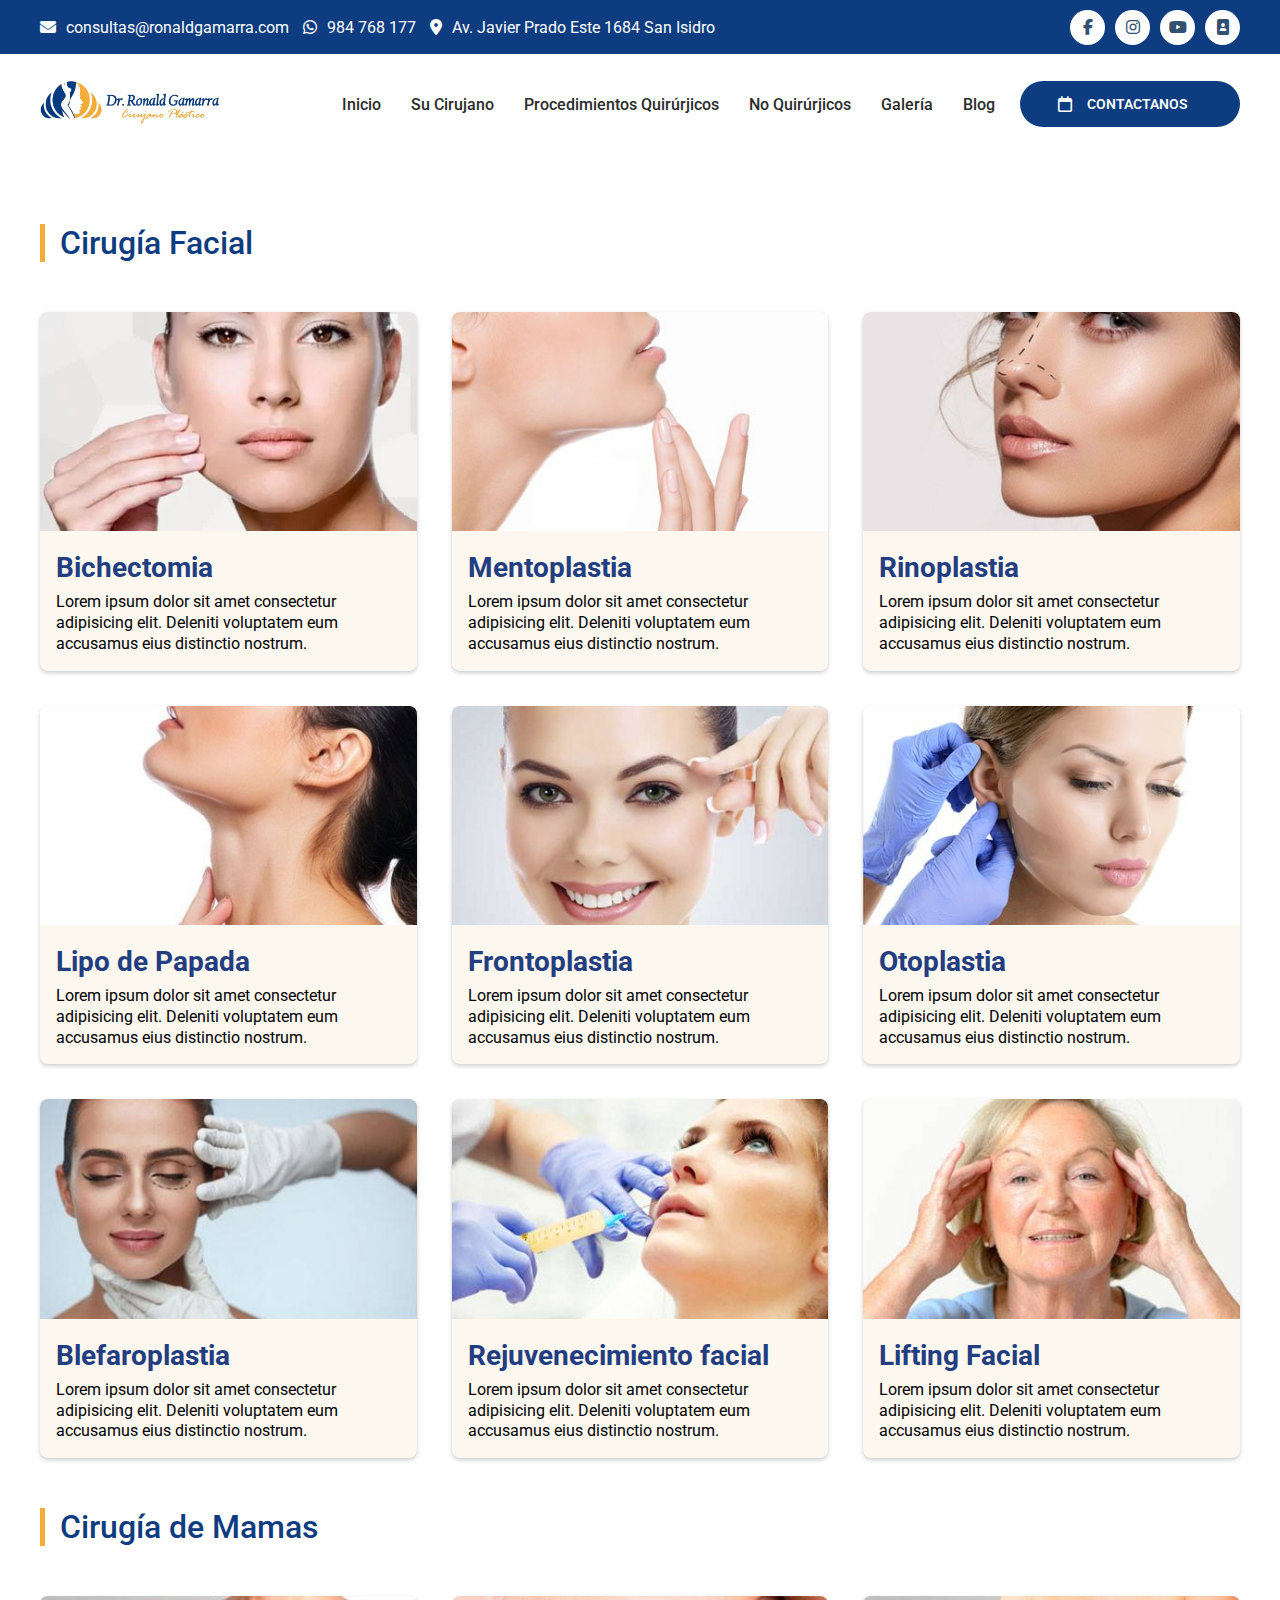
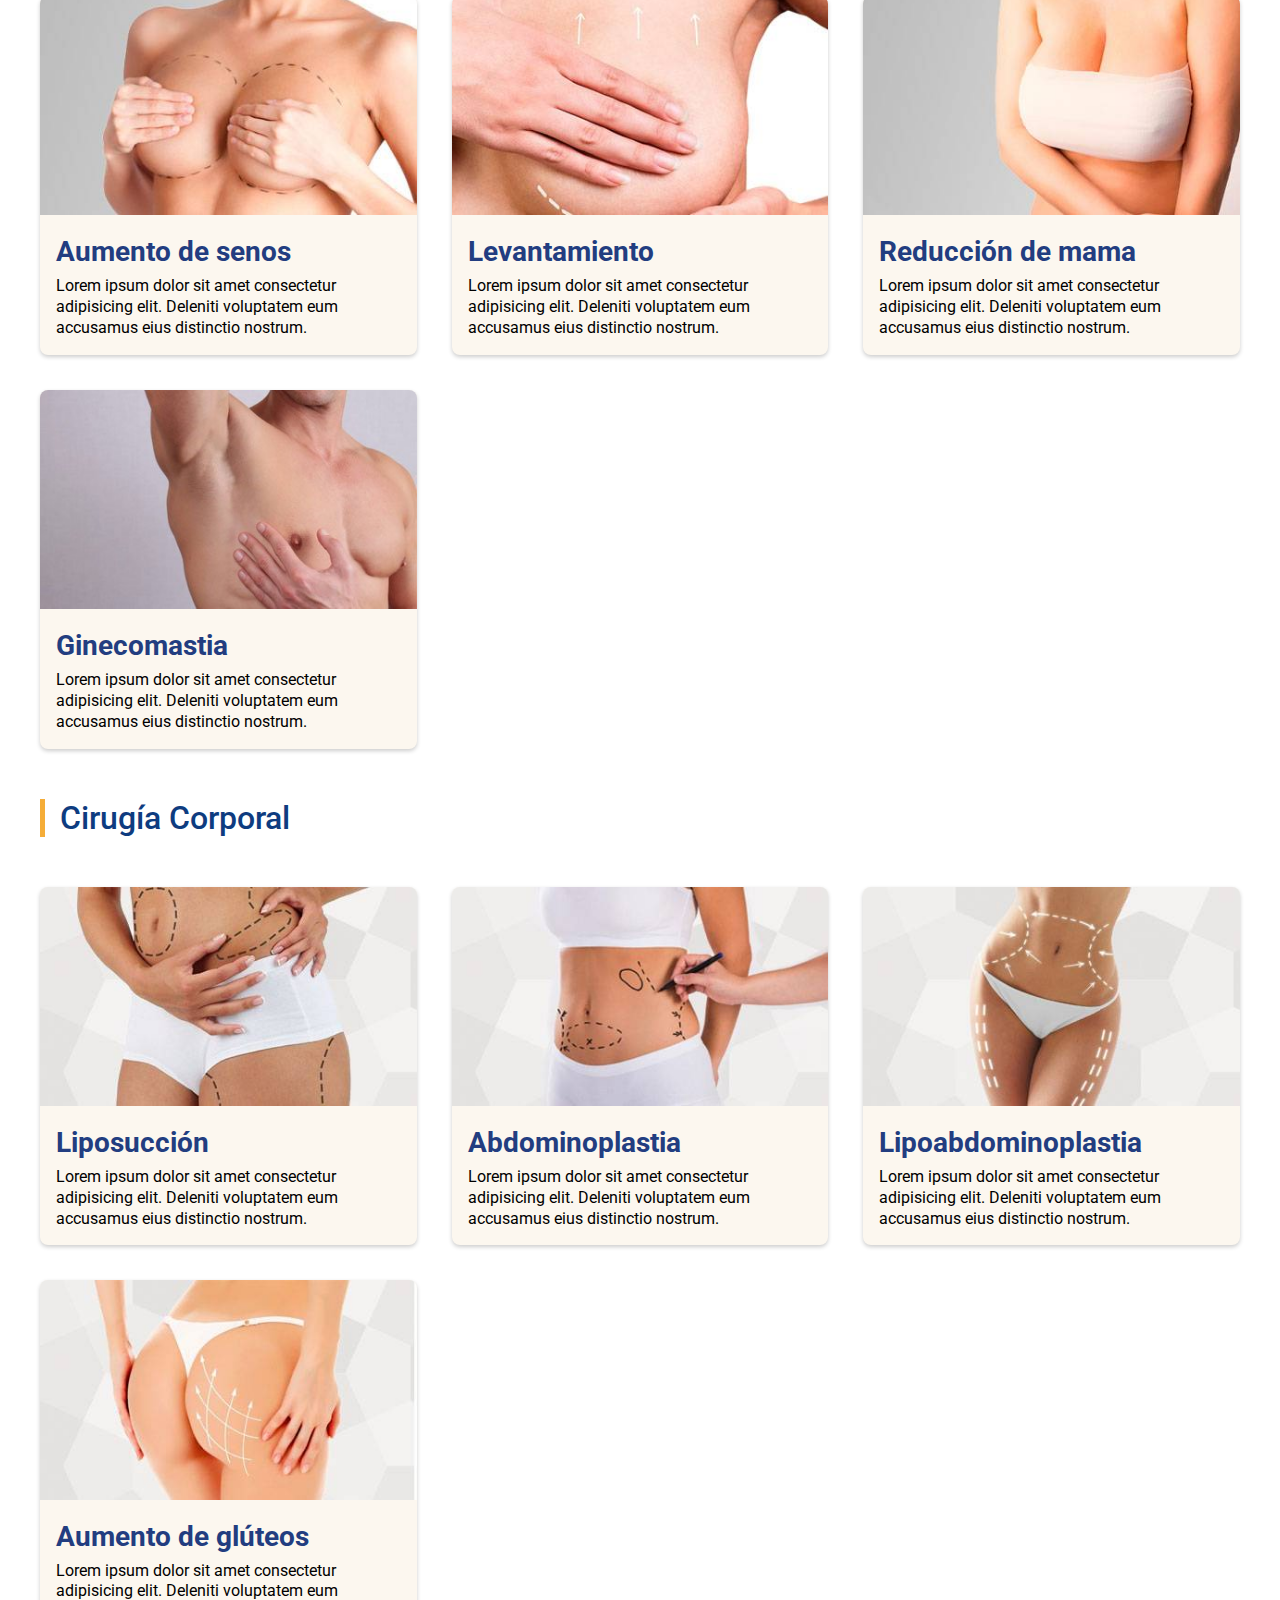
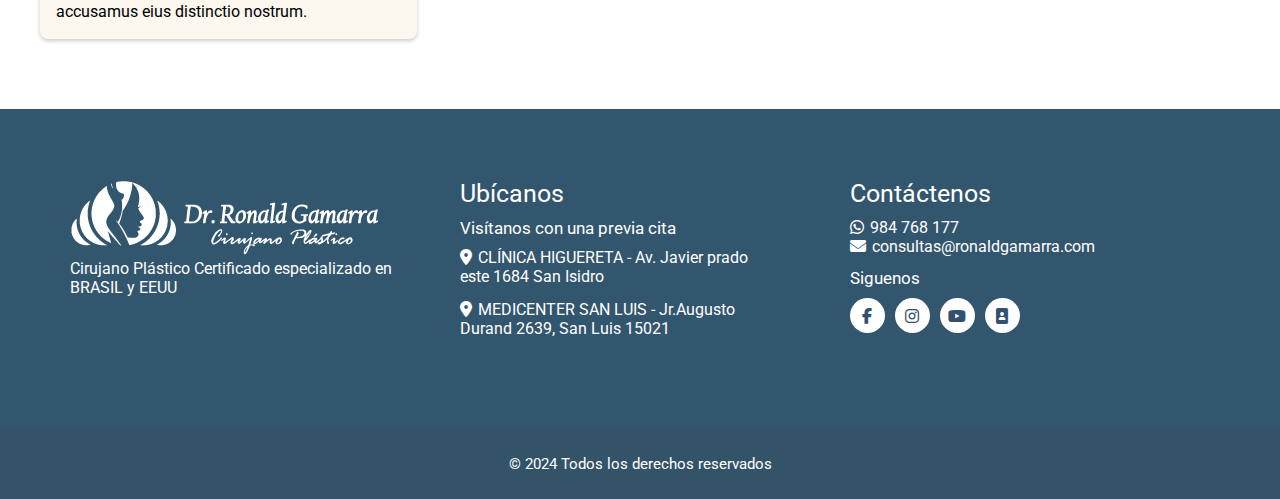
<file: categoriaquirurjicos.html>
<!DOCTYPE html>
<html lang="en">
<head>
    <meta charset="UTF-8">
    <meta name="viewport" content="width=device-width, initial-scale=1.0">
    <title>Categorias</title>
    <link rel="stylesheet" href="https://cdnjs.cloudflare.com/ajax/libs/font-awesome/6.5.1/css/all.min.css">
    <link rel="stylesheet" href="css/categoriaquirurjico.css">
    <link rel="stylesheet" href="css/components/header.css">
    <link rel="stylesheet" href="css/components/footer.css">
    <link rel="stylesheet" href="css/media.css">
    <link rel="stylesheet" href="css/responsivo/responsiveQuirurjicos.css">
    <link rel="shortcut icon" href="img/favicon.png" type="image/x-icon">
</head>
<body>
    <header id="headerInner">

    </header>
    <main>
        <section class="container procedimientosQui">
            <div class="title-quirurgico">
                <h2 class="title-line">Cirugía Facial</h2>
            </div>
            <div class="card-quirurgico">
                <a href="categQuirurjicos/bichectomia.html" class="card">
                    <img src="img/quirurgicas/bichectomia.jpg" alt="">
                    <div class="card-content">
                        <h3>Bichectomia</h3>
                        <p>Lorem ipsum dolor sit amet consectetur adipisicing elit. 
                        Deleniti voluptatem eum accusamus eius distinctio nostrum.</p>
                    </div>
                </a>
                <a href="#" class="card">
                    <img src="img/quirurgicas/facial-menton.jpg" alt="">
                    <div class="card-content">
                        <h3>Mentoplastia</h3>
                        <p>Lorem ipsum dolor sit amet consectetur adipisicing elit. 
                        Deleniti voluptatem eum accusamus eius distinctio nostrum.</p>
                    </div>
                </a>
                <a href="#" class="card">
                    <img src="img/quirurgicas/facial-rinoplastia.jpg" alt="">
                    <div class="card-content">
                        <h3>Rinoplastia</h3>
                        <p>Lorem ipsum dolor sit amet consectetur adipisicing elit. 
                        Deleniti voluptatem eum accusamus eius distinctio nostrum.</p>
                    </div>
                </a>
                <a href="#" class="card">
                    <img src="img/quirurgicas/facial-papada.jpg" alt="">
                    <div class="card-content">
                        <h3>Lipo de Papada</h3>
                        <p>Lorem ipsum dolor sit amet consectetur adipisicing elit. 
                        Deleniti voluptatem eum accusamus eius distinctio nostrum.</p>
                    </div>
                </a>
                <a href="#" class="card">
                    <img src="img/quirurgicas/facial-cejas.jpg" alt="">
                    <div class="card-content">
                        <h3>Frontoplastia</h3>
                        <p>Lorem ipsum dolor sit amet consectetur adipisicing elit. 
                        Deleniti voluptatem eum accusamus eius distinctio nostrum.</p>
                    </div>
                </a>
                <a href="#" class="card">
                    <img src="img/quirurgicas/facial-otoplastia.jpg" alt="">
                    <div class="card-content">
                        <h3>Otoplastia</h3>
                        <p>Lorem ipsum dolor sit amet consectetur adipisicing elit. 
                        Deleniti voluptatem eum accusamus eius distinctio nostrum.</p>
                    </div>
                </a>
                <a href="#" class="card">
                    <img src="img/quirurgicas/facial-blefaroplastia.jpg" alt="">
                    <div class="card-content">
                        <h3>Blefaroplastia</h3>
                        <p>Lorem ipsum dolor sit amet consectetur adipisicing elit. 
                        Deleniti voluptatem eum accusamus eius distinctio nostrum.</p>
                    </div>
                </a>
                <a href="#" class="card">
                    <img src="img/quirurgicas/facial-grasa-propia.jpg" alt="">
                    <div class="card-content">
                        <h3>Rejuvenecimiento facial</h3>
                        <p>Lorem ipsum dolor sit amet consectetur adipisicing elit. 
                        Deleniti voluptatem eum accusamus eius distinctio nostrum.</p>
                    </div>
                </a>
                <a href="#" class="card">
                    <img src="img/quirurgicas/facial-lifting.jpg" alt="">
                    <div class="card-content">
                        <h3>Lifting Facial</h3>
                        <p>Lorem ipsum dolor sit amet consectetur adipisicing elit. 
                        Deleniti voluptatem eum accusamus eius distinctio nostrum.</p>
                    </div>
                </a>
            </div>

            <div class="titulo title-quirurgico">
                <h2 class="title-line">Cirugía de Mamas</h2>
            </div>
            <div class="card-quirurgico">
                <a href="#" class="card">
                    <img src="img/quirurgicas/aumento-de-mamas.jpg" alt="">
                    <div class="card-content">
                        <h3>Aumento de senos</h3>
                        <p>Lorem ipsum dolor sit amet consectetur adipisicing elit. 
                        Deleniti voluptatem eum accusamus eius distinctio nostrum.</p>
                    </div>
                </a>
                <a href="#" class="card">
                    <img src="img/quirurgicas/levantamiento-mamas.jpg" alt="">
                    <div class="card-content">
                        <h3>Levantamiento</h3>
                        <p>Lorem ipsum dolor sit amet consectetur adipisicing elit. 
                        Deleniti voluptatem eum accusamus eius distinctio nostrum.</p>
                    </div>
                </a>
                <a href="#" class="card">
                    <img src="img/quirurgicas/reduccion-mamas.jpg" alt="">
                    <div class="card-content">
                        <h3>Reducción de mama</h3>
                        <p>Lorem ipsum dolor sit amet consectetur adipisicing elit. 
                        Deleniti voluptatem eum accusamus eius distinctio nostrum.</p>
                    </div>
                </a>
                <a href="#" class="card">
                    <img src="img/quirurgicas/ginecomastia.jpg" alt="">
                    <div class="card-content">
                        <h3>Ginecomastia</h3>
                        <p>Lorem ipsum dolor sit amet consectetur adipisicing elit. 
                        Deleniti voluptatem eum accusamus eius distinctio nostrum.</p>
                    </div>
                </a>
            </div>

            <div class="titulo title-quirurgico">
                <h2 class="title-line">Cirugía Corporal</h2>
            </div>
            <div class="card-quirurgico">
                <a href="#" class="card">
                    <img src="img/quirurgicas/lipoaspiracion.jpg" alt="">
                    <div class="card-content">
                        <h3>Liposucción</h3>
                        <p>Lorem ipsum dolor sit amet consectetur adipisicing elit. 
                        Deleniti voluptatem eum accusamus eius distinctio nostrum.</p>
                    </div>
                </a>
                <a href="#" class="card">
                    <img src="img/quirurgicas/abdominoplastia.jpg" alt="">
                    <div class="card-content">
                        <h3>Abdominoplastia</h3>
                        <p>Lorem ipsum dolor sit amet consectetur adipisicing elit. 
                        Deleniti voluptatem eum accusamus eius distinctio nostrum.</p>
                    </div>
                </a>
                <a href="#" class="card">
                    <img src="img/quirurgicas/lipoabdominoplastia.jpg" alt="">
                    <div class="card-content">
                        <h3>Lipoabdominoplastia</h3>
                        <p>Lorem ipsum dolor sit amet consectetur adipisicing elit. 
                        Deleniti voluptatem eum accusamus eius distinctio nostrum.</p>
                    </div>
                </a>
                <a href="#" class="card">
                    <img src="img/quirurgicas/gluteos.jpg" alt="">
                    <div class="card-content">
                        <h3>Aumento de glúteos</h3>
                        <p>Lorem ipsum dolor sit amet consectetur adipisicing elit. 
                        Deleniti voluptatem eum accusamus eius distinctio nostrum.</p>
                    </div>
                </a>
            </div>
        </section>
    </main>
    <footer class="footer" id="footerInner">

    </footer>
    <script src="js/header-footer.js"></script>
</body>
</html>
</file>
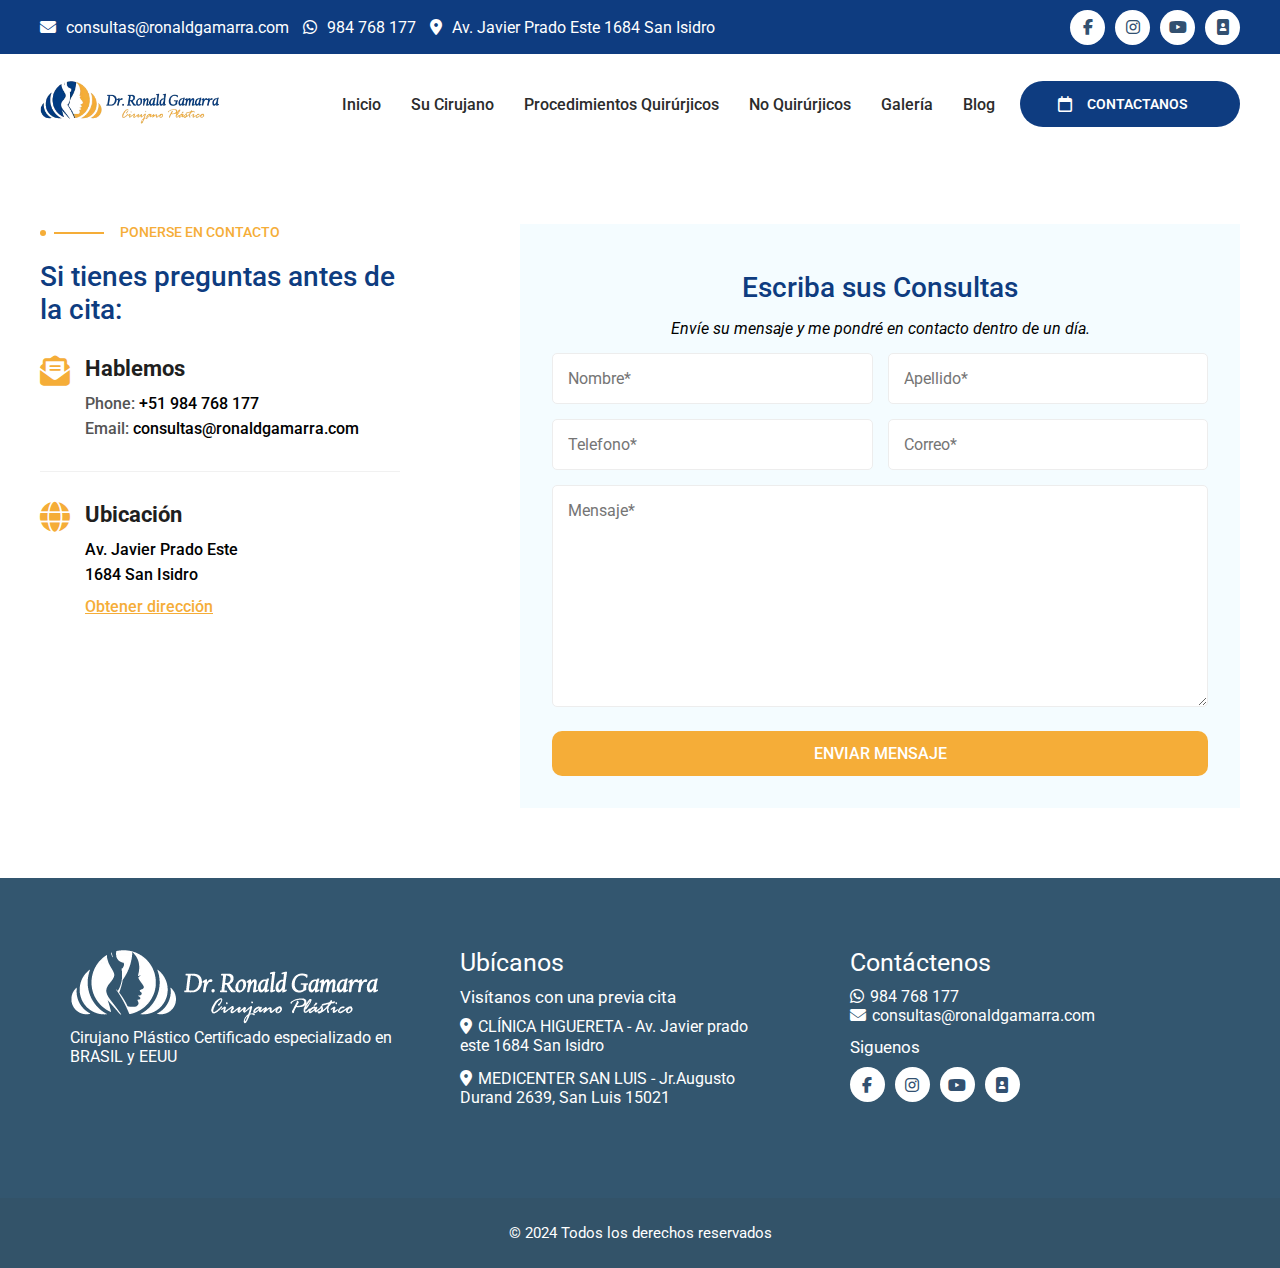
<file: contact.html>
<!DOCTYPE html>
<html lang="en">
<head>
    <meta charset="UTF-8">
    <meta name="viewport" content="width=device-width, initial-scale=1.0">
    <title>Contacto</title>
    <link rel="stylesheet" href="https://cdnjs.cloudflare.com/ajax/libs/font-awesome/6.5.1/css/all.min.css">
    <link rel="shortcut icon" href="img/favicon.png" type="image/x-icon">
    <link rel="stylesheet" href="css/components/header.css">
    <link rel="stylesheet" href="css/contact.css">
    <link rel="stylesheet" href="css/components/footer.css">
    <link rel="stylesheet" href="css/responsivo/media.css">
    <link rel="stylesheet" href="css/responsivo/responsiveContact.css">
</head>
<body>
    <header id="headerInner">

    </header>
    <main>
        <section class="container contactenos-containers">
            <div class="datosContact">
                <p>PONERSE EN CONTACTO</p>
                <h1>Si tienes preguntas antes de la cita:</h1>
                <section class="correo">
                    <div>
                        <i class="fa-solid fa-envelope-open-text"></i>
                        <div class="details">
                            <h2>Hablemos</h2>
                            <p><span>Phone: </span> +51 984 768 177</p>
                            <p><span>Email: </span> consultas@ronaldgamarra.com</p>
                        </div>
                    </div>
                </section>
                <div class="separador"></div>
                <section class="ubicacion">
                    <div>
                        <i class="fa-solid fa-globe"></i>
                        <div class="details">
                            <h2>Ubicación</h2>
                            <p>Av. Javier Prado Este <br> 1684 San Isidro</p>
                            <a href="https://maps.app.goo.gl/y1mNAn3gai99Wyx89">Obtener dirección</a>
                        </div>
                    </div>
                </section>
            </div>
            <div class="formulario">
                <div class="text-formulario">
                    <h2>Escriba sus Consultas</h2>
                    <p>Envíe su mensaje y me pondré en contacto dentro de un día.</p>
                </div>
    
                <form action="">
                    <div class="form-group firts-section-form">
                        <input type="text" name="user_name" id="name" placeholder="Nombre*">
                        <input type="text" name="user_ape" id="name" placeholder="Apellido*">
                    </div>
                    <div class="form-group second-section-form">
                        <input type="text" name="user_tel" id="name" placeholder="Telefono*">
                        <input type="email" name="user_email" id="mail" placeholder="Correo*">
                    </div>
                    
                    <textarea name="user_area" id="area" cols="30" rows="10" placeholder="Mensaje*"></textarea>
                    <button>Enviar mensaje</button>
                </form>
            </div>
        </section>
    </main>
    <footer class="footer" id="footerInner">

    </footer>
    <script src="js/header-footer.js"></script>
</body>
</html>
</file>
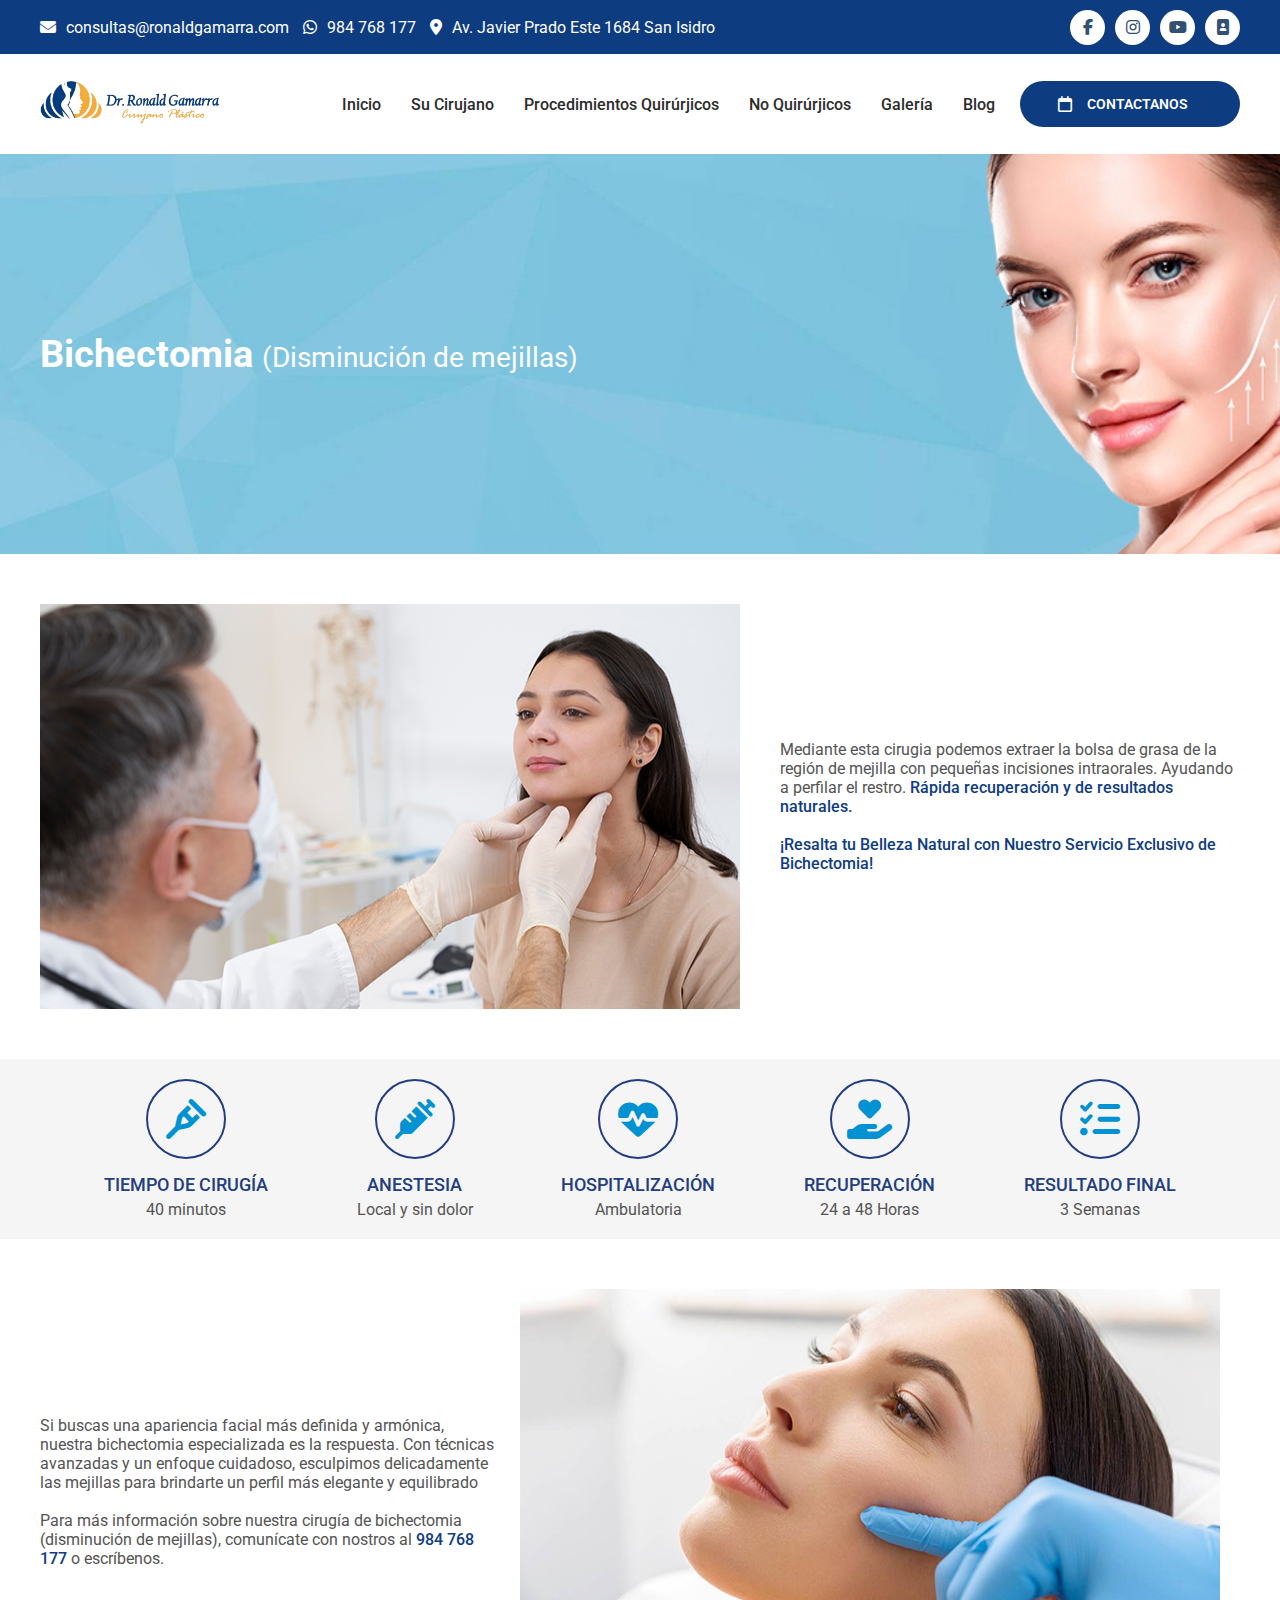
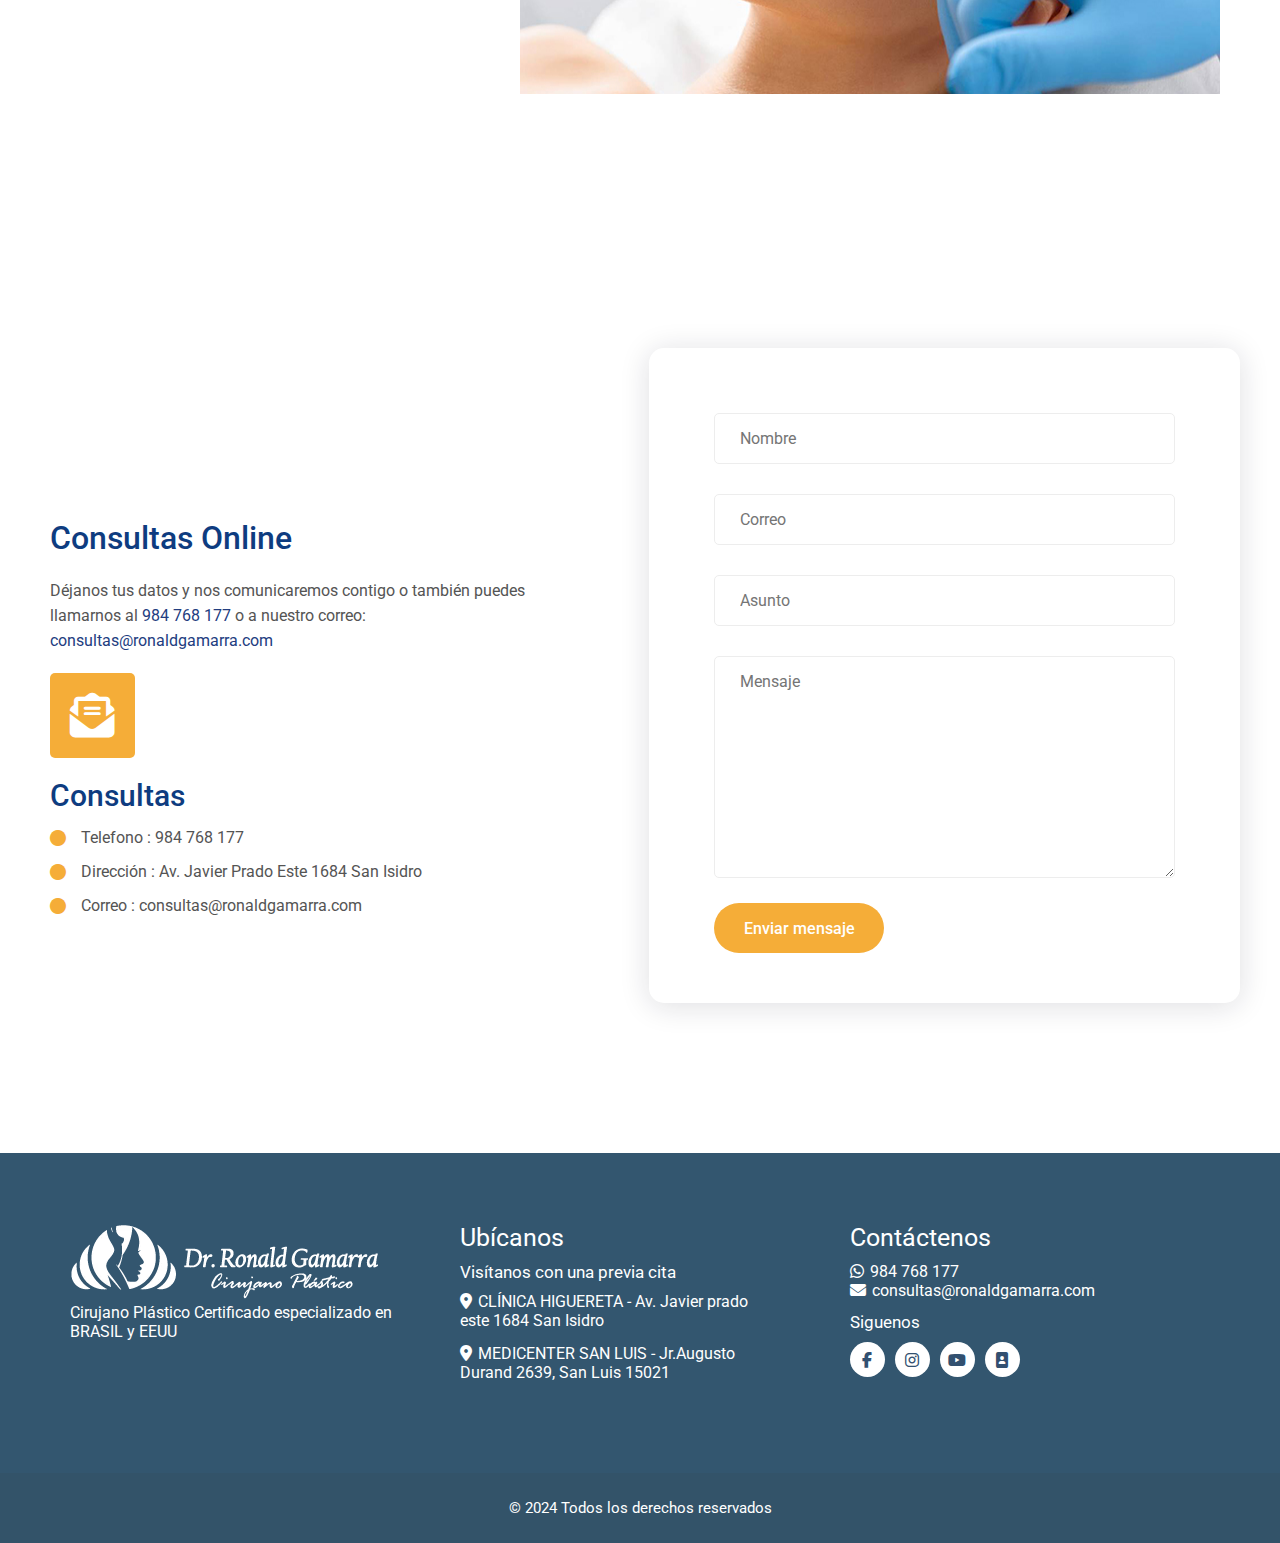
<file: categQuirurgicos/bichectomia.html>
<!DOCTYPE html>
<html lang="en">
<head>
    <meta charset="UTF-8">
    <meta name="viewport" content="width=device-width, initial-scale=1.0">
    <title>Bichectomia</title>
    <link rel="stylesheet" href="https://cdnjs.cloudflare.com/ajax/libs/font-awesome/6.5.1/css/all.min.css">
    <link rel="stylesheet" href="../css/components/header.css">
    <link rel="stylesheet" href="../css/components/footer.css">
    <link rel="stylesheet" href="../css/categorias/categorias.css">
    <link rel="stylesheet" href="../css/responsivo/responsiveBichectomia.css">
    <link rel="stylesheet" href="../css/style.css">
    <link rel="stylesheet" href="../css/responsivo/media.css">
    <link rel="shortcut icon" href="../img/favicon.png" type="image/x-icon">
</head>
<body>
    <header id="headerInner">
        <section class="bannerCategory">
            <div class="txtBanner container">
                <h1>Bichectomia <span>(Disminución de mejillas)</span></h1>
            </div>
            <img src="../img/categorias/bichectomia/BANNER1.jpg" alt="">
        </section>
    </header>
    <main>
        <section>
            <div class="primary-info container">
                <img src="../img/categorias/bichectomia/IMG1.jpg" alt="">
                <p>Mediante esta cirugia podemos extraer la bolsa de grasa de la región de mejilla con pequeñas incisiones intraorales. Ayudando a perfilar el restro. <span>Rápida recuperación y de resultados naturales.</span> <br> <br> <span>¡Resalta tu Belleza Natural con Nuestro Servicio Exclusivo de Bichectomia!</span></p>
            </div>
        </section>
        <section class="iconInfo">
            <div class="iconos container">
                <div class="incon">
                    <i class="fa-solid fa-crutch"></i>
                    <h3>TIEMPO DE CIRUGÍA</h3>
                    <p>40 minutos</p>
                </div>
                <div class="incon">
                    <i class="fa-solid fa-syringe"></i>
                    <h3>ANESTESIA</h3>
                    <p>Local y sin dolor</p>
                </div>
                <div class="incon">
                    <i class="fa-solid fa-heart-pulse"></i>
                    <h3>HOSPITALIZACIÓN</h3>
                    <p>Ambulatoria</p>
                </div>
                <div class="incon">
                    <i class="fa-solid fa-hand-holding-heart"></i>
                    <h3>RECUPERACIÓN</h3>
                    <p>24 a 48 Horas</p>
                </div>
                <div class="incon">
                    <i class="fa-solid fa-list-check"></i>
                    <h3>RESULTADO FINAL</h3>
                    <p>3 Semanas</p>
                </div>
            </div>
        </section>
        <section>
            <div class="second-info container">
                <p>Si buscas una apariencia facial más definida y armónica, nuestra bichectomia especializada es la respuesta. Con técnicas avanzadas y un enfoque cuidadoso, esculpimos delicadamente las mejillas para brindarte un perfil más elegante y equilibrado <br> <br> Para más información sobre nuestra cirugía de bichectomia (disminución de mejillas), comunícate con nostros al <span>984 768 177</span> o escríbenos.</p>
                <img src="../img/categorias/bichectomia/IMG2.jpg" alt="">
            </div>
        </section>
        <section class="formulario">
            <div class="form-map">
                <iframe src="//www.google.com/maps/embed?pb=!1m18!1m12!1m3!1d3900.7652292466546!2d-77.00700868518659!3d-12.128209391413089!2m3!1f0!2f0!3f0!3m2!1i1024!2i768!4f13.1!3m3!1m2!1s0x9105c7ff4cd6d1fd%3A0x4e0784ae1469f464!2sCl%C3%ADnica%20Higuereta!5e0!3m2!1ses-419!2spe!4v1601075341489!5m2!1ses-419!2spe" width="100%" height="300"></iframe>
            </div>
            <div class="container">
                <div class="form-container">
                    <div class="form-info"> 
                        <div class="info-contact">
                            <h2>Consultas Online</h2>
                            <p>Déjanos tus datos y nos comunicaremos contigo o también puedes llamarnos al <a href="numero">984 768 177</a> o a nuestro correo: <a href="correo">consultas@ronaldgamarra.com</a></p>
                        </div>
                        <div class="consulta-info">
                            <div class="consulta">
                                <i class="fa-solid fa-envelope-open-text"></i>
                                <h2>Consultas</h2>
                                <ul>
                                    <li>
                                        <i class="fa-solid fa-circle"></i>
                                        Telefono : 984 768 177
                                    </li>
                                    <li>
                                        <i class="fa-solid fa-circle"></i>
                                        Dirección : Av. Javier Prado Este 1684 San Isidro
                                    </li>
                                    <li>
                                        <i class="fa-solid fa-circle"></i>
                                        Correo : consultas@ronaldgamarra.com
                                    </li>
                                </ul>
                            </div>
                        </div>
                    </div>
                    <form action="">
                        <input type="text" name="user_name" id="name" placeholder="Nombre">
                        <input type="email" name="user_email" id="mail" placeholder="Correo">
                        <input type="text" name="user_subject" id="subject" placeholder="Asunto">
                        <textarea name="user_area" id="area" cols="30" rows="10" placeholder="Mensaje"></textarea>
                        <button>Enviar mensaje</button>
                    </form>
                </div>
            </div>
        </section>
    </main>
    <footer class="footer" id="footerInner">

    </footer>
    
    <script src="../js/categHeader-footer.js"></script>
    
</body>
</html>
</file>
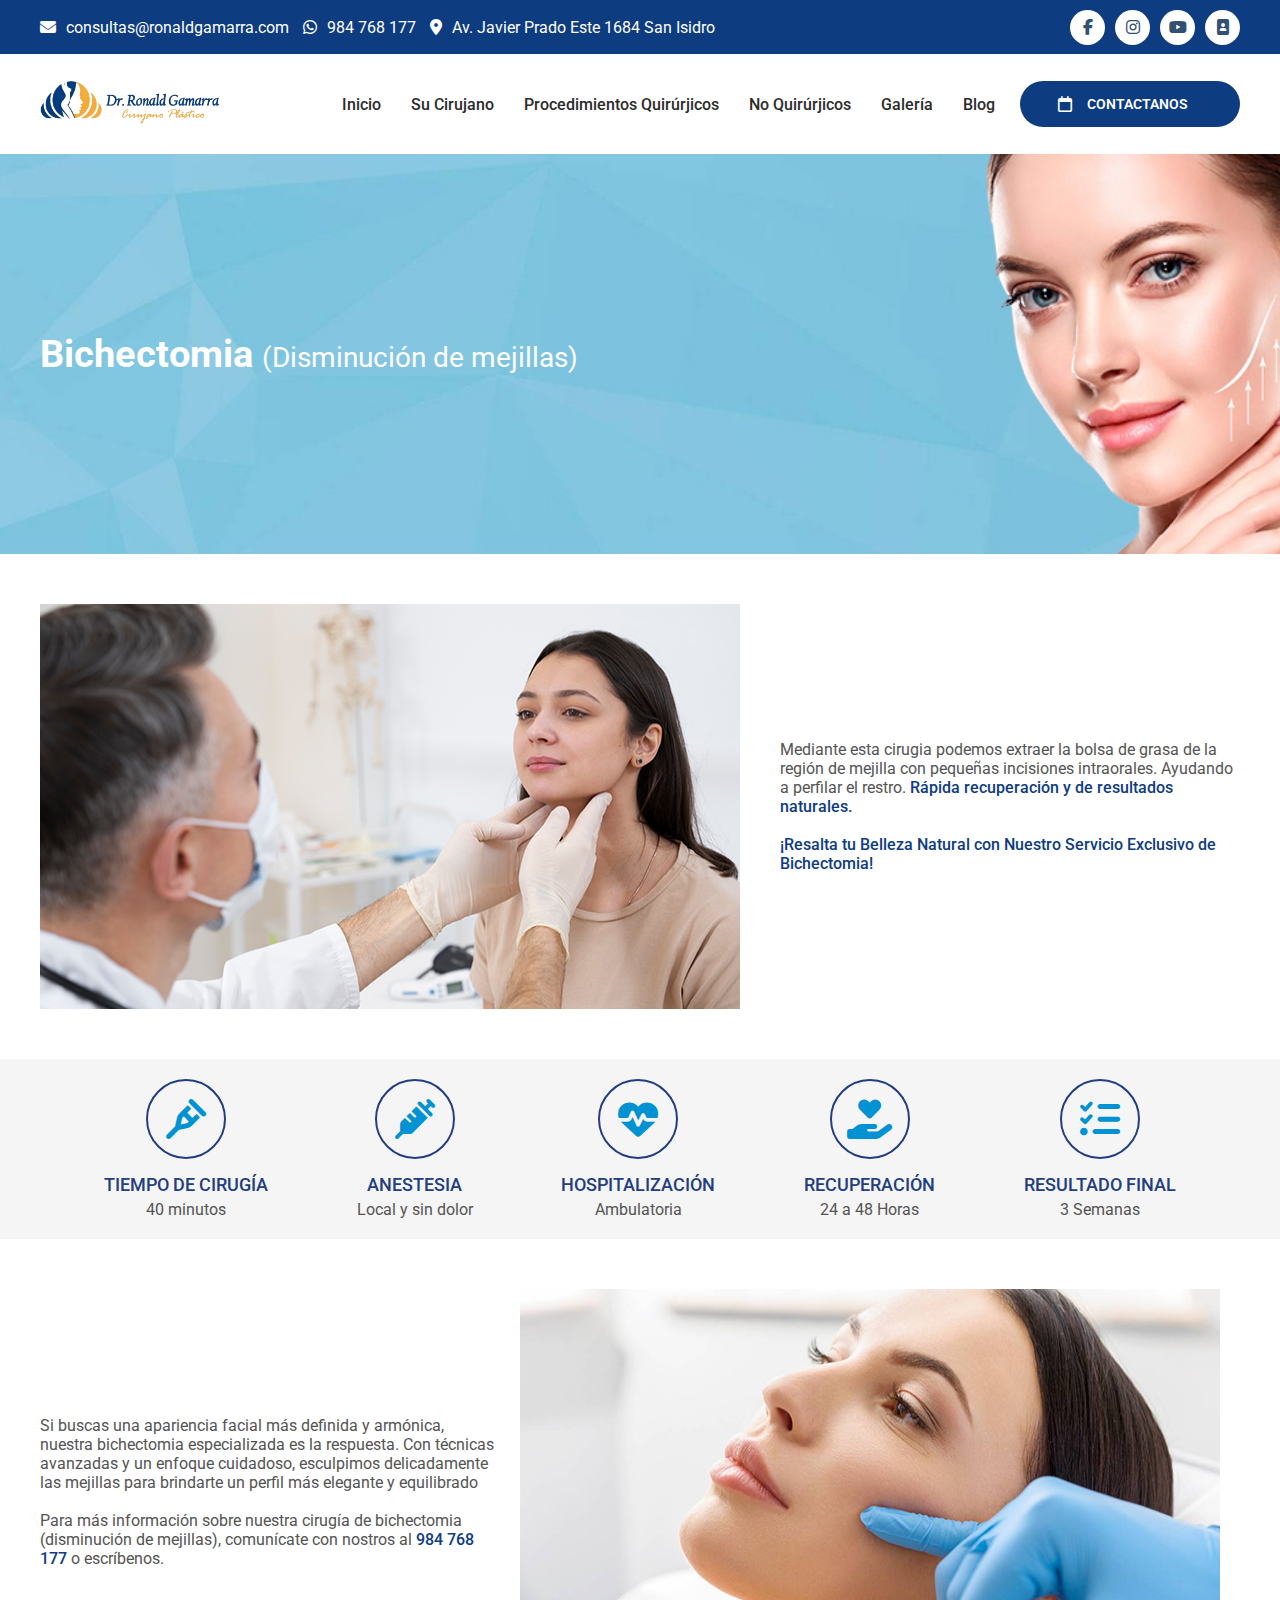
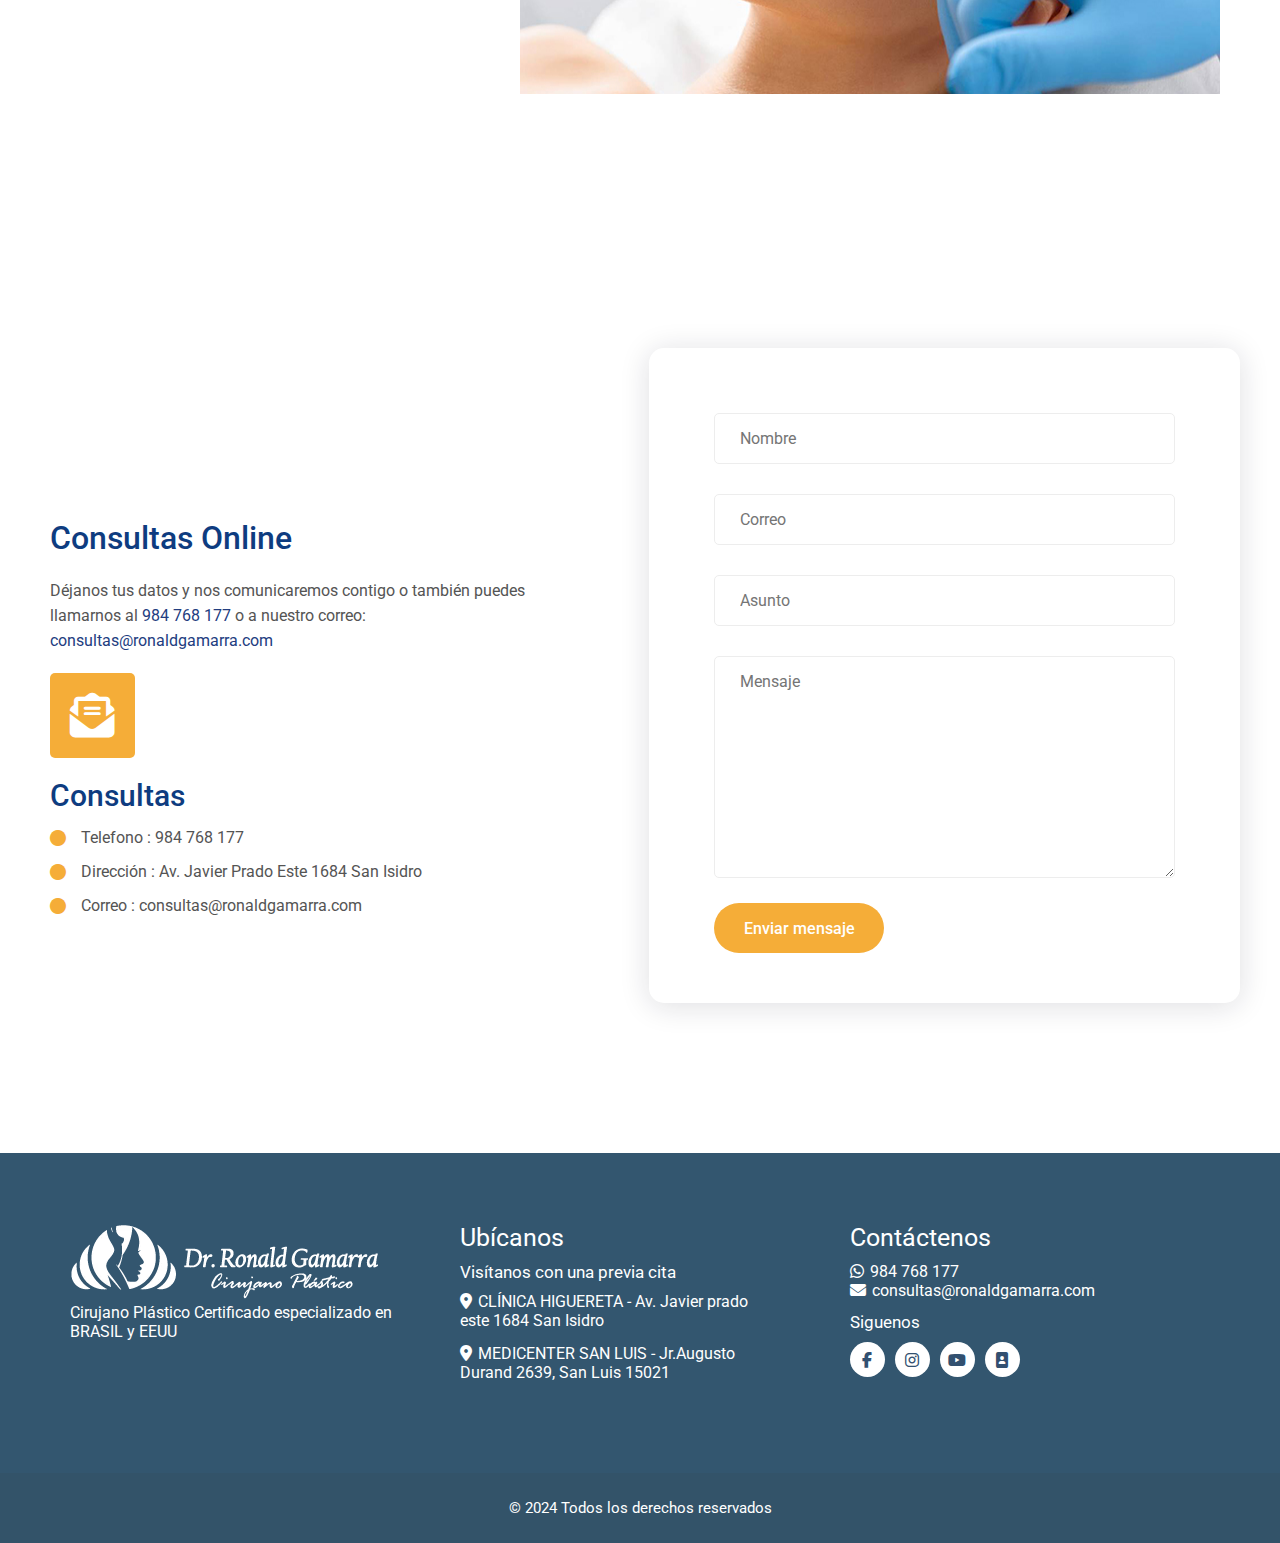
<file: categQuirurjicos/bichectomia.html>
<!DOCTYPE html>
<html lang="en">
<head>
    <meta charset="UTF-8">
    <meta name="viewport" content="width=device-width, initial-scale=1.0">
    <title>Bichectomia</title>
    <link rel="stylesheet" href="https://cdnjs.cloudflare.com/ajax/libs/font-awesome/6.5.1/css/all.min.css">
    <link rel="stylesheet" href="/css/components/header.css">
    <link rel="stylesheet" href="/css/components/footer.css">
    <link rel="stylesheet" href="/css/categorias/categorias.css">
    <link rel="stylesheet" href="/css/responsivo/responsiveBichectomia.css">
    <link rel="stylesheet" href="/css/style.css">
    <link rel="stylesheet" href="/css/responsivo/media.css">
    <link rel="shortcut icon" href="/img/favicon.png" type="image/x-icon">
</head>
<body>
    <header id="headerInner">
        <section class="bannerCategory">
            <div class="txtBanner container">
                <h1>Bichectomia <span>(Disminución de mejillas)</span></h1>
            </div>
            <img src="/img/categorias/bichectomia/BANNER1.jpg" alt="">
        </section>
    </header>
    <main>
        <section>
            <div class="primary-info container">
                <img src="/img/categorias/bichectomia/IMG1.jpg" alt="">
                <p>Mediante esta cirugia podemos extraer la bolsa de grasa de la región de mejilla con pequeñas incisiones intraorales. Ayudando a perfilar el restro. <span>Rápida recuperación y de resultados naturales.</span> <br> <br> <span>¡Resalta tu Belleza Natural con Nuestro Servicio Exclusivo de Bichectomia!</span></p>
            </div>
        </section>
        <section class="iconInfo">
            <div class="iconos container">
                <div class="incon">
                    <i class="fa-solid fa-crutch"></i>
                    <h3>TIEMPO DE CIRUGÍA</h3>
                    <p>40 minutos</p>
                </div>
                <div class="incon">
                    <i class="fa-solid fa-syringe"></i>
                    <h3>ANESTESIA</h3>
                    <p>Local y sin dolor</p>
                </div>
                <div class="incon">
                    <i class="fa-solid fa-heart-pulse"></i>
                    <h3>HOSPITALIZACIÓN</h3>
                    <p>Ambulatoria</p>
                </div>
                <div class="incon">
                    <i class="fa-solid fa-hand-holding-heart"></i>
                    <h3>RECUPERACIÓN</h3>
                    <p>24 a 48 Horas</p>
                </div>
                <div class="incon">
                    <i class="fa-solid fa-list-check"></i>
                    <h3>RESULTADO FINAL</h3>
                    <p>3 Semanas</p>
                </div>
            </div>
        </section>
        <section>
            <div class="second-info container">
                <p>Si buscas una apariencia facial más definida y armónica, nuestra bichectomia especializada es la respuesta. Con técnicas avanzadas y un enfoque cuidadoso, esculpimos delicadamente las mejillas para brindarte un perfil más elegante y equilibrado <br> <br> Para más información sobre nuestra cirugía de bichectomia (disminución de mejillas), comunícate con nostros al <span>984 768 177</span> o escríbenos.</p>
                <img src="/img/categorias/bichectomia/IMG2.jpg" alt="">
            </div>
        </section>
        <section class="formulario">
            <div class="form-map">
                <iframe src="//www.google.com/maps/embed?pb=!1m18!1m12!1m3!1d3900.7652292466546!2d-77.00700868518659!3d-12.128209391413089!2m3!1f0!2f0!3f0!3m2!1i1024!2i768!4f13.1!3m3!1m2!1s0x9105c7ff4cd6d1fd%3A0x4e0784ae1469f464!2sCl%C3%ADnica%20Higuereta!5e0!3m2!1ses-419!2spe!4v1601075341489!5m2!1ses-419!2spe" width="100%" height="300"></iframe>
            </div>
            <div class="container">
                <div class="form-container">
                    <div class="form-info"> 
                        <div class="info-contact">
                            <h2>Consultas Online</h2>
                            <p>Déjanos tus datos y nos comunicaremos contigo o también puedes llamarnos al <a href="numero">984 768 177</a> o a nuestro correo: <a href="correo">consultas@ronaldgamarra.com</a></p>
                        </div>
                        <div class="consulta-info">
                            <div class="consulta">
                                <i class="fa-solid fa-envelope-open-text"></i>
                                <h2>Consultas</h2>
                                <ul>
                                    <li>
                                        <i class="fa-solid fa-circle"></i>
                                        Telefono : 984 768 177
                                    </li>
                                    <li>
                                        <i class="fa-solid fa-circle"></i>
                                        Dirección : Av. Javier Prado Este 1684 San Isidro
                                    </li>
                                    <li>
                                        <i class="fa-solid fa-circle"></i>
                                        Correo : consultas@ronaldgamarra.com
                                    </li>
                                </ul>
                            </div>
                        </div>
                    </div>
                    <form action="">
                        <input type="text" name="user_name" id="name" placeholder="Nombre">
                        <input type="email" name="user_email" id="mail" placeholder="Correo">
                        <input type="text" name="user_subject" id="subject" placeholder="Asunto">
                        <textarea name="user_area" id="area" cols="30" rows="10" placeholder="Mensaje"></textarea>
                        <button>Enviar mensaje</button>
                    </form>
                </div>
            </div>
        </section>
    </main>
    <footer class="footer" id="footerInner">

    </footer>
    
    <script src="/js/categHeader-footer.js"></script>
    
</body>
</html>
</file>
<file: css/about.css>
@import url('https://fonts.googleapis.com/css2?family=Roboto:wght@100;300;400;500;700&display=swap');
:root{
    --color-icono : #325070;
    --headertop-btn-sub : #0E3C80;
    --btnslider: #223D80;
    --btndoctor: #F5AD38;
    --navletter: #2B2B2B;
    --especialidades: #457baa;
    --texto: #545454;
    --footer: #33566F;
    --copyright: #335369;
}
.boxshaw{
    box-shadow: 0 2px 2px 0 rgba(0, 0, 0, 0.14), 0 3px 1px -2px rgba(0, 0, 0, 0.12), 0 1px 5px 0 rgba(0, 0, 0, 0.2);
}
.boxshawsi{
    border-radius: 15px;
    box-shadow: 0 2px 2px 0 rgba(0, 0, 0, 0.14), 0 3px 1px -2px rgba(0, 0, 0, 0.12), 0 1px 5px 0 rgba(0, 0, 0, 0.2);
}
*{
    margin: 0;
    padding: 0;
    list-style: none;
    text-decoration: none;
    box-sizing: border-box;
    border: none;
    font-family:  'Roboto', sans-serif;
    outline: none;
    transition: .2s;
}
.container{
    margin: 0 auto;
    max-width: 1280px;
}

.drInfo{
    width: 100%;
    background: url("../img/slider/fondo-celeste.jpg") no-repeat fixed;
    background-size: cover;
}

.dr-section{
    display: flex;
    align-items: center;
}

.row{
    display: flex;
    justify-content: space-between;
    width: 100%;
}

.about-dr{
    color: #ffffff;
    padding: 0px 12px;
}
.about-dr p{
    font-size: 17px;
    margin-bottom: 14px;
}

.about-dr h2{
    margin-bottom: 15px;
    color: var(--headertop-btn-sub);
}

.title-line{
    border-left: 4px solid var(--btnslider);
    padding-left: 15px;
    margin: 0px 0px 20px;
}
.title-about h1{
    font-size: 40px;
    font-weight: 400;
}
.title-about h3{
    font-size: 20px;
    font-weight: 400;
    margin: 15px 0px 10px;
}

.estudiosrealizados{
    display: flex;
    justify-content: center;
    align-items: start;
    padding: 70px 0;
}

.title-line2{
    border-left: 4px solid var(--btndoctor);
    padding-left: 15px;
    margin: 0px 0px 20px;
}

.title-about h2{
    font-size: 30px;
    font-weight: normal;
    color: var(--headertop-btn-sub);
    margin-bottom: 40px;
}

.estudiosrealizados .especialidades {
    display: flex;
    flex-direction: column;
    padding: 0 50px 50px 0;
}

.estudiosrealizados .especialidades .separador {
    border-top: 1px solid #ccc;
    margin-top: 8px;
    margin-bottom: 10px;
  }
.estudiosrealizados .especialidad{
    display: flex;
    justify-content: space-between;
}
.estudiosrealizados .especialidad .infoEspecialidad{
    display: flex;
}
.estudiosrealizados .especialidad i{
    color: #223D80;
    margin-right: 10px;
    margin-top: 4px;
}

.estudiosrealizados .especialidad p{
    color: #545454;
    margin-right: 10px;
    line-height: 25px;
    padding: 0 50px 50px 0;
}

.estudiosrealizados .especialidad span{
    color: #223D80;
    margin-right: 3px;
    font-weight: 500;
}

.estudiosrealizados .especialidad .imagenestudio img{
    display: flex;
    align-items: center;
    text-align: center;
    object-fit: contain;
}

.secciones .titlemem {
    display: flex;
    align-items: center;
    justify-content: left;
    align-items: center;
    padding: 1rem;
    background-color: #0e3c80;
    cursor: pointer;
    border-bottom: 1px solid #ccc;
    width: 600px;
}

.secciones .titlemem i {
    margin-right: 15px;
    font-size: 25px;
    color: #fff;
}

.secciones .membresias .separador{
    border-top: 1px solid #ccc;
    margin-top: 20px;
    margin-bottom: 20px;
}

.secciones .membresias .titlemem {
    border-top-left-radius: 7px;
    border-top-right-radius: 7px;
}

.secciones .vencientifica .titlemem {
    border-bottom-left-radius: 7px;
    border-bottom-right-radius: 7px;
}
.secciones .titlemem h2{
    color: #fff;
    font-size: 15px;
    font-weight: 400;
}

.secciones .infomembresia li{
    margin-bottom: 10px;
    display: flex;
}

.secciones .acticientifica .infomembresia > h3{
    margin-bottom: 25px;
    font-size: 25px;
    font-weight: 400;
}

.secciones .listas .infomembresia .checkicoc{
    color: #faa22e;
    margin-right: 10px;
}

.secciones .listas .infomembresia li{
    color: #545454;
    margin-right: 10px;
    line-height: 20px;
}

.secciones .membresias .membresia {
    display: flex;
    align-items: center;
    justify-content: space-between;
}

.secciones .membresias .membresia p {
    width: 75%;
}

.secciones .membresias .membresia span{
    color: var(--btnslider);
    font-weight: 500;
    margin-right: 3px;
}

.secciones .membresias .membresia img{
    width: 120px;
    height: 80px;
    object-fit: contain;
    display: flex;
    align-content: center;
}

.secciones > section{
    width: 600px;
    height: max-content;
    position: relative;
}
.secciones > section .titlemem + .infomembresia{
    width: 100%;
    height: 0;
    overflow: hidden;
    background-color: #fff;
    padding: 2rem;
    display: none;
    transition: max-height 0.3s ease-out;
}
.secciones > section .active + .infomembresia{
    display: block;
    height: auto;
    border-radius: 0;
    max-height: 1000px;
}
</file>
<file: css/components/header.css>
/*-------- CONTENIDO INFORMACION HEADER --------*/
/* header{
    height: calc(100vh - 220px); */

.header-info{
    background-color: var(--headertop-btn-sub);
    height: 54px;
    display: flex;
    justify-content: center;
    align-items: center;
}
.contentInformation{
    display: flex;
    justify-content: center;
    align-items: center;
    width: 100%;
}
.information{
    width: 100%;
    justify-content: left;
    align-items: center;
    
}
.information a, .information a i{
    text-decoration: none;
    color: #ffffff;
    margin-right: 10px;
}
.links-redes ul{
    display: flex;
}
.links-redes ul li{
    background-color: #ffffff;
    margin-left: 10px;
    height: 35px;
    width: 35px;
    border-radius: 50%;
    display: flex;
    align-items: center;
    justify-content: center;
    cursor: pointer;
}
.links-redes ul li a{
    text-decoration: none;
    color: var(--color-icono);
}
.links-redes div{
    display: none;
}

/*-------- NAVBAR --------*/
.menu-icon{
    display: none;
}
.navbar{
    width: 100%;
    padding: 17px 0px;
    height: 100px;
    background-color: #ffffff;
}
.navbar__content{
    display: flex;
    justify-content: space-between;
    align-items: center;
    height: 100%;
}
.nav ul{
    display: flex;
    justify-content: center;
    align-items: center;
}
.nav ul .logoDr{
    display: none;
}
.nav ul li a{
    color: var(--navletter);
    font-weight: 500;
    margin: 0px 15px;
    position: relative;
    display: flex;
    align-items: center;
    justify-content: center;
}
.nav ul li:not(:last-child) a::before {
    content: '';
    width: 0;
    position: absolute;
    height: 2px;
    background-color: var(--color-icono);
    top: 100%;
    left: 0;
    transition: .2s;
}
.nav ul li a:hover::before {
    width: 100%;
}
.btn-nav{
    background-color: var(--headertop-btn-sub);
    color: #ffffff;
    margin-left: 10px;
    height: 46px;
    width: 220px;
    border-radius: 30px;
    display: flex;
    align-items: center;
    justify-content: center;
    cursor: pointer;
}
.nav ul .btn-nav p{
    color: #ffffff; 
    text-transform: uppercase;
    font-size: 14px;
    margin: 0px 15px;
    font-weight: 600;
}

/*-------- SLIDERS --------*/
.slider-header{
    width: 100%;
    height: auto;
    position: relative;
}
.container-slider{
    user-select: none;
}
.container-slider > li{
    width: 100%;
    height: 600px;
    position: relative;
    display: flex;
    justify-content: center;
    align-items: center;
}
.container-slider > li > *{
    position: absolute;
}
.container-slider > li:not(li:first-child){
    top: 0;
    opacity: 0;
    position: absolute;
}
.container-slider > li >img{
    width: 100%;
    object-fit: cover;
    height: 100%;
}
.container-slider > li .content-slider{
    height: 100%;
    top: 0;
    display: flex;
    flex-direction: column;
    justify-content: center;
    left: 12%;
    font-size: 2.3rem;
    gap: 10px;
    color: #fff;
    transition: transform .2s;
}
.container-slider > li:nth-child(2) .content-slider{
    right: 12%;
    left: unset;
    align-items: end;
}
.container-slider > li .content-slider .info-slider{
    height: auto;
}
.container-slider > li .content-slider .btnSlider{
    width: max-content;
    background-color: var(--btnslider);
    font-size: 1.5rem;
    padding: 12px 36px;
    border-radius: 30px;
    color: #fff;
    font-size: 20px;
    cursor: pointer;
}
.container-slider + ul{
    width: 100%;
    justify-content: center;
    position: absolute;
    bottom: 35px;
    gap: 25px;
    display: flex;
}
.slider-indicators li{
    width: 16px;
    height: 16px;
    border-radius: 50%;
    background-color: #fff;
    border: 2px solid #fff;
    display: flex;
    justify-content: center;
    align-items: center;
    cursor: pointer;
}
.buttonActive{
    background-color: var(--btnslider) !important;
}
</file>
<file: css/components/footer.css>
/*-------- FOOTER --------*/
.footer {
    background-color: var(--footer);
    height: 390px;
    position: relative;
}
.footer-content{
    padding-top: 70px;
}
.row-footer{
    display: flex;
    justify-content: space-between;
}
.row-footer section{
    width: calc(100% / 3 - 40px);
}
.dr-footer-section p{
    color: #ffffff;
    font-size: 16px;
}
.ubicanos-footer{
    width: fit-content;
}
.ubicanos-footer h3{
    font-size: 25px;
    color: #ffffff;
    font-weight: 400;
    margin-bottom: 10px;
}
.ubicanos-footer p{
    font-size: 17px;
    color: #ffffff;
    font-weight: 400;
    margin-bottom: 10px;
}
.ubicanos-footer ul {
    width: 80%;
}
.ubicanos-footer ul li{
    margin-bottom: 14px;
}
.ubicanos-footer ul li i {
    margin-right: 6px;
}
.ubicanos-footer ul li a{
    font-size: 16px;
    color: #ffffff;
    font-weight: 400;
}

.contactenos-footer h3{
    font-size: 25px;
    color: #ffffff;
    font-weight: 400;
    margin-bottom: 10px;
}
.contactenos-footer p{
    font-size: 17px;
    color: #ffffff;
    font-weight: 400;
    margin-bottom: 10px;
    margin-top: 12px;
}
.contactenos-footer h3 + ul li i {
    margin-right: 6px;
}
.contactenos-footer ul li a{
    font-size: 16px;
    color: #ffffff;
    font-weight: 400;
}
.links-reades-footer{
    gap: 10px;
    display: flex;
}
.links-reades-footer li a i{
    color: var(--color-icono);
}

.links-reades-footer li a{
    color: var(--btnslider);
    background-color: #ffffff;
    height: 35px;
    width: 35px;
    border-radius: 50%;
    display: flex;
    align-items: center;
    justify-content: center;
    cursor: pointer;
}
.copyright{
    width: 100%;
    background-color: var(--copyright);
    height: 70px;
    display: flex;
    font-size: 15px;
    justify-content: center;
    align-items: center;
    position: absolute;
    bottom: 0;
}
.textcopy p{
    color: #ffffff;
}
</file>
<file: css/responsivo/media.css>
:root{
    --color-icono : #325070;
    --headertop-btn-sub : #0E3C80;
    --btnslider: #223D80;
    --btndoctor: #F5AD38;
    --navletter: #2B2B2B;
    --especialidades: #457baa;
    --texto: #545454;
    --footer: #33566F;
    --copyright: #335369;
}

@media screen and (max-width: 1280px){
     /*____ Content ____*/
    .container{
        margin: 0 auto;
        max-width:  1200px;
        width: 100%;
    }
    /*____ NAVBAR ____*/
    .navbar .navbar__content {
        justify-content: space-between;
    }
    .navbar .navbar__content > .logoDr{
        width: 15%;
    }
    .navbar img{
        width: 100%;
    }
    .nav ul{
        display: flex;
        justify-content: center;
        align-items: center;
    }

    /*____ BLOG ____*/
    .contenido-blog{
        padding: 0px 20px;
    }
    
    /*____ CONSULTAS ____*/
    
    
    /*____ FOOTER ____*/
    .row-footer {
        display: flex;
        justify-content: space-evenly;
    }
    .copyright {
        text-align: center;
    }

    
}

@media screen and (max-width: 1050px) {
    .btn-nav{
        background-color: var(--headertop-btn-sub);
        color: #ffffff;
        height: 46px;
        width: 150px;
        cursor: pointer;
        justify-content: space-evenly;
    }
    .nav ul .btn-nav p{
        margin: 0;
    }
    .contenido-blog .details-blog article {
        flex-direction: column;
        margin: auto;
        justify-content: center;
    }
    .contenido-blog .details-blog article > img {
        width: 90%;
        border-radius: 15px;
        margin-right: 15px;
    }
    .contenido-blog .details-blog article .textBlog {
        width: 90%;
        height: max-content;
    }
}   

@media screen and (max-width: 990px){
    .container{
        max-width: 95%;
    }
    /*____ HEADER ____*/
    .information a, .information a i{
        text-decoration: none;
        color: #ffffff;
        margin-right: 10px;
        font-size: 13px;
    }
    .links-redes ul li{
        background-color: #ffffff;
        margin-left: 10px;
        height: 25px;
        width: 25px;
        border-radius: 50%;
        display: flex;
        align-items: center;
        justify-content: center;
        cursor: pointer;
    }
    /*____ NAVBAR ____*/
    .navbar .navbar__content > .logoDr{
        width: 220px;
    }
    .logoDr img{
        width: 100%;
        height: 100%;
        object-fit: cover;
    }
    .nav ul li a{
        font-weight: 500;
        font-size: 12px;
    }
    .nav ul .btn-nav a{
        color: #ffffff;
        text-transform: uppercase;
        font-size: 13px;
        font-weight: 600;
        margin: 0 5px;
    }
    /*____ SLIDER ____*/
    .content-slider h2{
        font-size: 36px;
    }
    .content-slider p{
        font-size: 24px;
    }
    .container-slider > li .content-slider .btnSlider{
        width: max-content;
        background-color: var(--btnslider);
        padding: 12px 26px;
        border-radius: 30px;
        color: #fff;
        font-size: 18px;
        cursor: pointer;
    }
    .container-slider > li{
        width: 100%;
        height: 400px;
    }
    /*____ ESPECIALIDADES ____*/
    .especialidades .row aside a {
        width: 100%;
        box-sizing: border-box;
        min-height: 1px;
        margin: 15px 0px;
        min-height: 1px;
    }
    .especialidades .row aside a {
        width: calc(100% / 2 - 1.5rem);
        margin: 0 0.75rem;
    }

    /*____ INFORMACION DOCTOR ____*/
    .dr-section{
        flex-direction: column;
        align-items: center;
    }
    .dr-section > img{
        margin-bottom: 30px;
    }
    .btn-dr{
        margin-top: 35px;
    }
    .row{
        display: flex;
        flex-direction: column;
    }
    .about-dr{
        padding: 30px 12px;
    }
    .about-dr p{
        font-size: 16px;
    }
    .estudios{
        display: grid;
        grid-template-columns: auto auto auto;
        justify-content: center;
        gap: 20px;
        padding: 0px 12px;
        margin-top: 30px;
    }
    .estudios div{
        color: #ffffff;
        font-size: 15px;
        text-align: center;
        margin-bottom: 20px;   
        width: 100%;
        
    }
    .estudios div:first-child img{
        width: 120px;
        height: 80px;
    }
    .estudios div img{
        width: 80px;
        max-width: 100%;
    }
    .estudios div:last-child{
        grid-column: span 1;
    }
    .estudios div p {
        padding: 30px 0px;
        font-size: 16px;
    }

    /*____ BLOG ____*/
    .contenido-blog .details-blog article {
        display: flex;
        flex-wrap: wrap;
        
    }
    .contenido-blog .details-blog article:not(article:nth-child(2)):not(article:last-child){
        align-items: flex-start;
    }
    .contenido-blog .details-blog article:not(article:nth-child(1)):not(article:nth-child(3)){
        align-items: flex-end;
    }
    .contenido-blog .details-blog article > img{
        width: 100%;
        height: 200px;
        object-fit: cover;
        margin: 0;
    }
    .contenido-blog .details-blog article .textBlog{
        width: 100%;
        margin-top: 10px;
    }

    .contenido-blog .details-blog article p{
        font-size: 16;
    }
    /*____ FORM ____*/
    .formulario{
        height: auto;
        padding-bottom: 0;
    }
    .form-container form{
        width: 50%;
        background-color: #fff;
        box-shadow: 0px 3px 30px 0px rgba(24.00000126050871, 22.000001393193834, 43.0000000000001, 0.14);
        border-radius: 15px;
        padding: 20px 35px;
        margin-left: 20px;
        display: flex;
        flex-direction: column;
        transform: translateY(-100px);
    }
    .form-container .form-info .info-contact h2{
        font-size: 28px;
    }
    .form-container .form-info .info-contact p{
        font-size: 16px;
    }
    .form-container .form-info .info-contact p a{
        font-size: 16px;
    }
    .form-container .form-info .consulta-info .consulta > i{
        padding: 10px;
        font-size: 30px;
    }
    .form-container .form-info .consulta-info .consulta h2{
        font-size: 28px;
    }
    .form-container .form-info .consulta-info .consulta > ul > li i{
        font-size: 12px;
    }
    /*____ FORMULARIO ____*/
    .footer{
        height: 670px;
    }
    .row-footer{
        flex-direction: column;
        justify-content: center;
        align-items: center;
    }
    .row-footer > section{
        width: 100%;
    }
    .dr-footer-section{
        margin: 0px 0px 20px 0px;
    }
    .ubicanos-footer{
        margin: 20px 0px;
    }

    /*____ PAGINA ABOUT ____*/
    .title-about-dr h1{
        font-size: 40px;
        font-weight: 500;
    }
    .title-about-dr h3{
        font-size: 20px;
        font-weight: 500;
    }
    /*____ ESTUDIOS REALIZADOS ____*/

    .title-about2 h2{
        font-size: 26px;
        color: #0E3C80;
        font-weight: 500;
    }
    .infoEspecialidad p {
        font-size: 16px;
    }
    .secciones .titlemem h2{
        font-size: 16px;
    }
    
    .about .container{
        width: 90%;
    }
    .estudiosrealizados{
        display: flex;
        flex-direction: column;
        width: 100%;
    }
    .informaciondoctor{
        width: 100%;
    }
    .estudiosrealizados .especialidades{
        padding: 0px 0px 50px 0px;  
    }
    .estudiosrealizados .especialidad{
        display: flex;
        justify-content: left;
    }
    .estudiosrealizados .especialidad .infoEspecialidad{
        width: 75%;
    }
    .estudiosrealizados .especialidad p{
        width: 100%;
        margin-bottom: 14px;
        padding: 0px;
        font-size: 16px;
    }
    .secciones{
        width: 100%;
    }
    .secciones .titlemem {
        display: flex;
        align-items: center;
        justify-content: left;
        align-items: center;
        padding: 1rem;
        background-color: #0e3c80;
        cursor: pointer;
        border-bottom: 1px solid #ccc;
        width: 100%;
    }
    .secciones .membresias{
        width: 100%;
    }
    .secciones .formentrena{
        width: 100%;
    }
    .secciones .acticientifica{
        width: 100%;
    }
    .secciones .evencientifica{
        width: 100%;
    }
    .secciones .listas{
        width: 100%;
    }
}
@media screen and (max-width: 950px) {
    .navbar .navbar__content > .logoDr{
        width: 150px;
    }
}
@media screen and (max-width: 768px){
    .container{
        max-width: 90%;
    }
    /*____ INFORMACION HEADER ____*/
    .header-info{
        height: 60px;
    }
    .information a, .information a i{
        text-decoration: none;
        color: #ffffff;
        margin-right: 10px;
        display: flex;
        font-size: 16px;
    }
    .links-redes ul li{
        background-color: #ffffff;
        margin-left: 10px;
        height: 35px;
        width: 35px;
        border-radius: 50%;
        display: flex;
        align-items: center;
        justify-content: center;
        cursor: pointer;
    }
    /*____ NAVBAR ____*/
    
    .menu-icon{
        display: block;
    }
    .navbar .navbar__content > .logoDr{
        width: 220px;
    }
    .nav ul {
        display: flex;
        flex-direction: column; 
        align-items: flex-start; 
        padding: 20px 30px;
    }
    .nav ul .logoDr{
        display: block;
        width: 100%;
        height: 100%;
        margin-bottom: 20px;
    }
    .nav ul li{
        margin: 10px 0px;
    }
    .nav ul li a{
        font-size: 14px;
        margin: 0;
        font-weight: 500;
    }
    .nav.active {
        transform: none;
    }
    .nav {
        position: fixed;
        top: 0;
        left: 0;    
        width: 40%; 
        height: 100vh;
        background-color: #fff; 
        transition: transform 0.3s ease; 
        z-index: 1000;
        overflow-y: auto;
        transform: translateX(-100%);
        box-shadow: 0 0 10px #00000055;
    }
    .btn-nav{
        background-color: var(--headertop-btn-sub);
        color: #ffffff;
        margin: 10px 0 0 0;
        height: 46px;
        width: 100%;
        border-radius: 30px;
        display: flex;
        align-items: center;
        justify-content: center;
        gap: 15px;
        cursor: pointer;
    }
    .menu-icon p{
        cursor: pointer; 
        display: flex;
        font-size: 14px;
        align-items: center;
        justify-content: center;
        color: #2B2B2B;
        font-weight: 500;
    }
    .menu-icon i{
        color: #223D80;
        font-size: 30px;
        margin-left: 10px;
    }
    .nav ul li:not(:last-child) a::before {
        content: none;
        width: auto;
        height: auto;
        background-color: initial;
        transition: none;
    }
    .nav ul li a:hover::before {
        width: auto;
    }
    /*____ SLIDER ____*/
    .content-slider h2{
        font-size: 28px;
    }
    .content-slider p{
        font-size: 20px;
    }
    .container-slider > li .content-slider .btnSlider{
        width: max-content;
        background-color: var(--btnslider);
        padding: 12px 20px;
        border-radius: 30px;
        color: #fff;
        font-size: 16px;
        cursor: pointer;
    }
    .container-slider > li{
        width: 100%;
        height: 400px;
    }
    /*____ INFORMACION DOCTOR ____*/
    .dr-section{
        flex-direction: column;
        align-items: center;
    }
    .dr-section > img{
        margin-bottom: 30px;
    }
    .btn-dr{
        margin-top: 35px;
    }
    .row{
        display: flex;
        flex-direction: column;
    }
    .about-dr{
        padding: 30px 12px;
    }
    .estudios{
        display: grid;
        grid-template-columns: auto auto auto;
        justify-content: center;
        gap: 20px;
        padding: 0px 12px;
    }
    .estudios div{
        color: #ffffff;
        font-size: 15px;
        text-align: center;
        margin-bottom: 20px;   
        width: 100%;
        
    }
    .estudios div:first-child img{
        width: 120px;
        height: 80px;
    }
    .estudios div img{
        width: 80px;
        max-width: 100%;
    }
    .estudios div:last-child{
        grid-column: span 1;
    }
    .estudios div p {
        padding: 30px 0px;
    }


    /*____ BLOG ____*/
    .contenido-blog .details-blog {
        display: flex;
        flex-direction: column;
        margin: 40px 0;
    }
    
    .contenido-blog .details-blog article {
        width: 100%; 
        padding: 10px 0;
        margin-bottom: 20px; 
    }
    
    .contenido-blog .details-blog article > img {
        width: 100%;
        border-radius: 15px;
        margin-bottom: 15px; 
    }
    
    .contenido-blog .details-blog article .textBlog {
        width: 100%; 
    }

    /*____ FORMULARIO ____*/
    .form-container{
        display: flex;
        flex-direction: column;
        text-align: left;
    }
    .form-container form{
        transform: none;
        width: 100%;
        margin: 20px 0 40px 0;
    }
    .form-container .form-info{
        width: 100%;
    }
    .form-container .form-info .info-contact h2{
        font-size: 24px;
    }
    .form-container .form-info .info-contact p{
        font-size: 16px;
    }
    .form-container .form-info .info-contact p a{
        font-size: 16px;
    }
    .form-container .form-info .consulta-info .consulta > i{
        padding: 10px;
        font-size: 26px;
    }
    .form-container .form-info .consulta-info .consulta h2{
        font-size: 24px;
    }
    .form-container .form-info .consulta-info .consulta > ul > li i{
        font-size: 10px;
    }
    .form-container .form-info .consulta-info .consulta > ul > li {
        font-size: 16px;
    }
    .form-container form button{
        height: 40px;
        width: 160px;
        font-size: 16px;
    }
    
    /*____ FOOTER ____*/
    .footer-content{
        padding-top: 70px;
    }
    .ubicanos-footer h3{
        font-size: 23px;
        margin-top: 15px;
    }
    .ubicanos-footer p{
        font-size: 17px;
    }
    /*____ PAGINA ABOUT ____*/
    /*____ ESTUDIOS REALIZADOS ____*/
    .title-about2 h2{
        font-size: 24px;
        color: #0E3C80;
        font-weight: 500;
    }
    .infoEspecialidad p {
        font-size: 16px;
    }
    .secciones .titlemem h2{
        font-size: 16px;
    }

    
}
@media screen and (max-width: 576px){
    .container{
        max-width: 90%;
    }

    /*____ INFORMACION ____*/

    .information a, .information a i{
        text-decoration: none;
        color: #ffffff;
        margin-right: 10px;
        display: flex;
        font-size: 14px;
    }

    /*____ NAVBAR ____*/
    .nav {
        width: 50%;
    }
    .nav ul li:not(:last-child) a::before {
        content: none;
        width: auto;
        height: auto;
        background-color: initial;
        transition: none;
    }
    .nav ul li a:hover::before {
        width: auto;
    }
    .btn-nav{
        background-color: var(--headertop-btn-sub);
        color: #ffffff;
        margin: 10px 0 0 0;
        height: 46px;
        width: 100%;
        border-radius: 30px;
        display: flex;
        align-items: center;
        justify-content: center;
        cursor: pointer;
    }   
    
    /*____ SLIDER ____*/
        
    .slider-indicators {
        position: relative;
        top: 270px;
    }
    .slider-indicators li{
        border: 2px solid var(--btnslider);
    }
    .content-slider h2{
        font-size: 22px;
    }
    .content-slider p{
        font-size: 16px;
    }
    .container-slider > li .content-slider .btnSlider{
        width: max-content;
        background-color: var(--btnslider);
        padding: 8px 14px;
        border-radius: 30px;
        color: #fff;
        font-size: 12px;
        cursor: pointer;
    }
    .container-slider > li{
        width: 100%;
        height: 250px;
    }   
    /*____ ESPECIALIDADES ____*/
    .esp-title h3{
        font-size: 28px;
    }
    .esp-title p{
        font-size: 14px;
    }
    .especialidades .row aside a {
        width: 100%;
        margin: 0;
    }
    .servi-card {
        text-align: center;
        border-radius: 15px;
    }
    .blanco {
        color: #ffffff;
    }
    .servi-card h4 {
        color: white;
        font-size: 16px;
        font-weight: 500;
    }
    
    /*____ PARTE DEL DOCTOR ____*/

    .dr-section{
        flex-direction: column;
        align-items: center;
    }
    .dr-section > img{
        margin-bottom: 30px;
    }
    .btn-dr{
        margin-top: 35px;
    }
    .row{
        display: flex;
        flex-direction: column;
    }
    .title-about h1{
        font-size: 28px;
    }
    .about-dr{
        padding: 30px 12px;
    }
    .about-dr p{
        font-size: 14px;
    }
    .estudios{
        display: grid;
        grid-template-columns: auto auto auto;
        justify-content: center;
        gap: 20px;
        padding: 0px 12px;
    }
    .estudios div{
        color: #ffffff;
        font-size: 15px;
        text-align: center;
        margin-bottom: 20px;   
        width: 100%;
        
    }
    .estudios div:first-child img{
        width: 120px;
        height: 80px;
    }
    .estudios div img{
        width: 80px;
        max-width: 100%;
    }
    .estudios div:last-child{
        grid-column: span 1;
    }
    .estudios div p {
        padding: 30px 0px;
        font-size: 14px;
    }

    /*____ BLOG ____*/
    .contenido-blog .details-blog article:not(article:nth-child(2)):not(article:last-child){
        padding: 0;
    }
    .contenido-blog .details-blog{
        margin: 0;
    }
    .title-blog h2{
        font-size: 28px;
    }
    .title-blog p{
        color: var(--texto);
        font-size: 14px;
        margin-bottom: 25px;
    }
    .textBlog h3{
        font-size: 16px;
    }
    .textBlog p{
        font-size: 14px;
    }
    .textBlog a{
        font-size: 14px;
    }
    .btnVerTodos{
        background-color: var(--headertop-btn-sub);
        color: #ffffff;
        height: 46px;
        width: 151px;
        font-size: 14px;

    }

    /*____ FORMULARIO ____*/
    .form-container{
        display: flex;
        flex-direction: column;
        text-align: left;
    }
    .form-container form{
        transform: none;
        width: 100%;
        margin: 20px 0 40px 0;
    }
    .form-container .form-info{
        width: 100%;
    }
    .form-container .form-info .info-contact h2{
        font-size: 22px;
    }
    .form-container .form-info .info-contact p{
        font-size: 14px;
    }
    .form-container .form-info .info-contact p a{
        font-size: 14px;
    }
    .form-container .form-info .consulta-info .consulta > i{
        padding: 10px;
        font-size: 24px;
    }
    .form-container .form-info .consulta-info .consulta h2{
        font-size: 22px;
    }
    .form-container .form-info .consulta-info .consulta > ul > li i{
        font-size: 10px;
    }
    .form-container .form-info .consulta-info .consulta > ul > li {
        font-size: 14px;
    }
    .form-container form button{
        height: 40px;
        width: 140px;
        font-size: 14px;
    }
    /*____ FOOTER ____*/
    .footer{
        height: 700px;
    }
    .row-footer{
        flex-direction: column;
        justify-content: center;
        align-items: center;
    }
    .row-footer > section{
        width: 100%;
    }
    .dr-footer-section{
        margin: 0px 0px 20px 0px;
    }
    .ubicanos-footer{
        margin: 20px 0px;
    }
    /*____ PAGINA ABOUT ____*/
    .title-about-dr h1{
        font-size: 30px;
        font-weight: 500;
    }
    .title-about-dr h3{
        font-size: 18px;
        font-weight: 500;
    }
    /*____ ESTUDIOS REALIZADOS ____*/
    .title-about2 h2{
        font-size: 24px;
        color: #0E3C80;
        font-weight: 500;
    }
    .infoEspecialidad p {
        font-size: 14px;
    }
    .secciones .titlemem h2{
        font-size: 14px;
    }
    .estudiosrealizados{
        display: flex;
        flex-direction: column;
        width: 100%;
    }
    .informaciondoctor{
        width: 100%;
    }
    .estudiosrealizados .especialidades{
        padding: 0px 0px 50px 0px;  
    }
    .estudiosrealizados .especialidad{
        display: flex;
        flex-direction: column;
        justify-content: center;
        align-items: center;
    }
    .estudiosrealizados .especialidad .infoEspecialidad{
        width: 100%;
    }
    .estudiosrealizados .especialidad p{
        width: 100%;
        margin: 0px 0px 14px 0px;
        padding: 0px;
    }
    .infomembresia .membresia{
        display: flex;
        flex-direction: column;
    }
    .membresia p{
        font-size: 14px;
    }
    .infomembresia h3{
        font-size: 22px;
        color: #545454;
    }
    .infomembresia ul li{
        font-size: 14px;
    }
    
}
@media (min-width: 361px) and (max-width: 510px) {
    .container{
        width: 90%;
    }
    /*-------- CONTENIDO INFORMACION HEADER --------*/
    .header-info{
        background-color: var(--headertop-btn-sub);
        height: 70px;
        width: 100%;
        display: flex;
        justify-content: center;
        align-items: center;
    }
    .contentInformation{
        display: flex;
        justify-content: center;
        align-items: center;
        width: 100%;
        margin: 0;
    }
    .information{
        width: 100%;
        justify-content: left;
        align-items: center;
    }
    .links-redes ul li{
        background-color: #ffffff;
        height: 20px;
        width: 20px;
        border-radius: 50%;
        display: flex;
        align-items: center;
        justify-content: center;
        cursor: pointer;
        margin-left: 10px;

    }
    .information a, .information a i{
        text-decoration: none;
        color: #ffffff;
        font-size: 12px;
    }
    .links-redes ul li a{
        text-decoration: none;
        color: var(--color-icono);
        font-size: 10px;
    }
     /*____ NAVBAR ____*/
    .navbar .navbar__content > .logoDr{
        width: 180px;
        height: 40px;
    }
    .nav {
        width: 60%;
    }
    /*____ ESPECIALIDADES ____*/
    .esp-title h3{
        font-size: 22px;
    }
    .esp-title p{
        font-size: 12px;
    }
    /*____ PARTE DEL DOCTOR ____*/
    .dr-section > img{
        margin-bottom: 30px;
        height: 400px;
        width: 300px;
    }
    .title-about h1{
        font-size: 24px;
    }
    .about-dr p{
        font-size: 12px;
    }
    .btn-dr{
        color: #ffffff;
        text-transform: uppercase;
        background-color: var(--btndoctor);
        font-weight: 600;
        font-size: 12px;
        height: 40px;
        width: 200px;
        border-radius: 30px;
        display: flex;
        align-items: center;
        justify-content: center;
        cursor: pointer;
    }
    .estudios div{
        color: #ffffff;
        font-size: 12px;
        text-align: center;
        margin-bottom: 20px;   
        width: 100%;
        
    }
    .estudios div p {
        padding: 30px 0px;
        font-size: 12px;
    }
    /*____ BLOG ____*/
    .title-blog h2{
        font-size: 22px;
    }
    .title-blog p{
        color: var(--texto);
        font-size: 12px;
        margin-bottom: 25px;
    }
    .textBlog h3{
        font-size: 16px;
    }
    .textBlog p{
        font-size: 12px;
    }
    .textBlog a{
        font-size: 12px;
    }
    .btnVerTodos{
        background-color: var(--headertop-btn-sub);
        color: #ffffff;
        height: 40px;
        width: 120px;
        font-size: 12px;
    }
    /*____ FORMULARIO ____*/
    .form-container .form-info{
        width: 100%;
        padding: 0px 10px;
    }
    .form-container form input, .form-container form textarea{
        width: 100%;
        border: 1px solid #ededed;
        padding: 15px 15px;
        font-size: 14px;
        margin: 15px 0;
        border-radius: 5px;
    }
    .form-container .form-info .info-contact h2{
        font-size: 22px;
    }
    .form-container .form-info .info-contact p{
        font-size: 12px;
    }
    .form-container .form-info .info-contact p a{
        font-size: 12px;
    }
    .form-container .form-info .consulta-info .consulta > i{
        padding: 10px;
        font-size: 22px;
    }
    .form-container .form-info .consulta-info .consulta h2{
        font-size: 22px;
    }
    .form-container .form-info .consulta-info .consulta > ul li{
        font-size: 12px;
    }
    .form-container .form-info .consulta-info .consulta > ul > li i{
        font-size: 8px;
    }
    .form-container{
        display: flex;
        flex-direction: column;
        text-align: left;
    }
    .form-container form{
        transform: none;
        width: 100%;
        margin: 20px 0 40px 0;
        padding: 10px 20px;
    }
    .form-container .form-info{
        width: 100%;
    }
    .form-container form button{
        height: 40px;
        width: 120px;
        font-size: 12px;
    }
    /*____ FOOTER ____*/
    .dr-footer-section p{
        font-size: 14px;
        margin-top: 10px;
    }
    .ubicanos-footer h3{
        font-size: 22px;
    }
    .ubicanos-footer p{
        font-size: 16px;
    }
    .ubicanos-footer ul li a{
        font-size: 14px;
    }
    .contactenos-footer h3{
        font-size: 22px;
    }
    .contactenos-footer p{
        font-size: 16px;
    }
    .contactenos-footer ul li a{
        font-size: 14px;
    }
    .links-reades-footer li a{
        height: 25px;
        width: 25px;
    }
    .textcopy p{
        color: #ffffff;
        font-size: 14px;
    }
}
@media (max-width: 360px) {
    .container{
        width: 90%;
    }
    /*-------- CONTENIDO INFORMACION HEADER --------*/
    .header-info{
        background-color: var(--headertop-btn-sub);
        height: 70px;
        width: 100%;
        display: flex;
        justify-content: center;
        align-items: center;
    }
    .contentInformation{
        display: flex;
        justify-content: center;
        align-items: center;
        width: 100%;
        margin: 0;
    }
    .information{
        width: 100%;
        justify-content: left;
        align-items: center;
    }
    .links-redes ul li{
        background-color: #ffffff;
        height: 20px;
        width: 20px;
        border-radius: 50%;
        display: flex;
        align-items: center;
        justify-content: center;
        cursor: pointer;
        margin-left: 10px;

    }
    .information a, .information a i{
        text-decoration: none;
        color: #ffffff;
        font-size: 12px;
    }
    .links-redes ul li a{
        text-decoration: none;
        color: var(--color-icono);
        font-size: 10px;
    }
    
    .navbar .navbar__content > .logoDr{
        width: 180px;
        height: 40px;
    }
    .nav {
        width: 65%;
    }
    /*____ ESPECIALIDADES ____*/
    .esp-title h3{
        font-size: 22px;
    }
    .esp-title p{
        font-size: 12px;
    }
    /*____ PARTE DEL DOCTOR ____*/
    .dr-section > img{
        margin-bottom: 30px;
        height: 400px;
        width: 300px;
    }
    .title-about h1{
        font-size: 24px;
    }
    .about-dr p{
        font-size: 12px;
    }
    .estudios div{
        color: #ffffff;
        font-size: 12px;
        text-align: center;
        margin-bottom: 20px;   
        width: 100%;
        
    }
    .estudios div p {
        padding: 30px 0px;
        font-size: 12px;
    }
    /*____ BLOG ____*/
    .title-blog h2{
        font-size: 22px;
    }
    .title-blog p{
        color: var(--texto);
        font-size: 12px;
        margin-bottom: 25px;
    }
    .textBlog h3{
        font-size: 16px;
    }
    .textBlog p{
        font-size: 12px;
    }
    .textBlog a{
        font-size: 12px;
    }
    .btnVerTodos{
        background-color: var(--headertop-btn-sub);
        color: #ffffff;
        height: 40px;
        width: 120px;
        font-size: 12px;
    }
    /*____ FORMULARIO ____*/
    .form-container .form-info{
        width: 100%;
        padding: 0px 10px;
    }
    .form-container form input, .form-container form textarea{
        width: 100%;
        border: 1px solid #ededed;
        padding: 15px 15px;
        font-size: 14px;
        margin: 15px 0;
        border-radius: 5px;
    }
    .form-container .form-info .info-contact h2{
        font-size: 22px;
    }
    .form-container .form-info .info-contact p{
        font-size: 12px;
    }
    .form-container .form-info .info-contact p a{
        font-size: 12px;
    }
    .form-container .form-info .consulta-info .consulta > i{
        padding: 10px;
        font-size: 22px;
    }
    .form-container .form-info .consulta-info .consulta h2{
        font-size: 22px;
    }
    .form-container .form-info .consulta-info .consulta > ul li{
        font-size: 12px;
    }
    .form-container .form-info .consulta-info .consulta > ul > li i{
        font-size: 8px;
    }
    .form-container{
        display: flex;
        flex-direction: column;
        text-align: left;
    }
    .form-container form{
        transform: none;
        width: 100%;
        margin: 20px 0 40px 0;
        padding: 10px 20px;
    }
    .form-container .form-info{
        width: 100%;
    }
    .form-container form button{
        height: 40px;
        width: 120px;
        font-size: 14px;
    }
    /*____ FOOTER ____*/
    .dr-footer-section p{
        font-size: 12px;
        margin-top: 10px;
    }
    .ubicanos-footer h3{
        font-size: 20px;
    }
    .ubicanos-footer p{
        font-size: 14px;
    }
    .ubicanos-footer ul li a{
        font-size: 12px;
    }
    .contactenos-footer h3{
        font-size: 20px;
    }
    .contactenos-footer p{
        font-size: 14px;
    }
    .contactenos-footer ul li a{
        font-size: 12px;
    }
    .links-reades-footer li a{
        height: 25px;
        width: 25px;
    }
    .textcopy p{
        color: #ffffff;
        font-size: 12px;
    }
}
@media (max-width: 280px){
    
}
</file>
<file: css/blog.css>
@import url('https://fonts.googleapis.com/css2?family=Roboto:wght@100;300;400;500;700&display=swap');
:root{
    --color-icono : #325070;
    --headertop-btn-sub : #0E3C80;
    --btnslider: #223D80;
    --btndoctor: #F5AD38;
    --navletter: #2B2B2B;
    --especialidades: #457baa;
    --texto: #545454;
    --footer: #33566F;
    --copyright: #335369;
    --colorTriangle: #f18e00;
}
*{
    margin: 0;
    padding: 0;
    list-style: none;
    text-decoration: none;
    box-sizing: border-box;
    border: none;
    font-family:  'Roboto', sans-serif;
    outline: none;
    transition: .2s;
}
.container{
    margin: 0 auto;
    max-width: 1280px;
}
main section{
    padding: 70px 0;
}
.title-line{
    border-left: 4px solid var(--btndoctor);
    padding-left: 15px;
    margin: 0px 0px 20px;
}
.title-blog h2{
    color: var(--headertop-btn-sub);
    font-weight: 400;
    font-size: 32px;
}
.title-blog p{
    color: var(--texto);
    font-size: 16px;
}
.contenido-blog .details-blog{
    width: 100%;
    display: flex;
    flex-wrap: wrap;
    justify-content: space-between;
    margin: 40px 0;
}
.contenido-blog .details-blog article{
    flex: 0 0 50%;
    display: flex;
    align-items: center;
    padding: 10px 0;
}
.contenido-blog .details-blog article:not(article:nth-child(2)):not(article:last-child){
    padding-right: 20px;
}
.contenido-blog .details-blog article > img{
    width: 50%;
    border-radius: 15px;
    margin-right: 15px;
}
.contenido-blog .details-blog article .textBlog{
    width: 50%;
    height: max-content;
}
.textBlog h3{
    color: var(--headertop-btn-sub);
}
.contenido-blog .details-blog article .textBlog p{
    color: var(--texto);
    margin: 15px 0;
}
.contenido-blog .details-blog article .textBlog a{
    color: var(--btndoctor);
    font-weight: 500;
}
.contenido-blog .details-blog article .textBlog a:hover i{
    transform: translateX(10px);
}
.btnVerTodos{
    background-color: var(--headertop-btn-sub);
    color: #ffffff;
    height: 46px;
    width: 151px;
    font-size: 15px;
    font-weight: 600;
    border-radius: 30px;
    display: flex;
    align-items: center;
    justify-content: center;
    cursor: pointer;
    text-transform: uppercase;
}
</file>
<file: css/categoria.css>
@import url('https://fonts.googleapis.com/css2?family=Roboto:wght@100;300;400;500;700&display=swap');
:root{
    --color-icono : #325070;
    --headertop-btn-sub : #0E3C80;
    --btnslider: #223D80;
    --btndoctor: #F5AD38;
    --navletter: #2B2B2B;
    --especialidades: #457baa;
    --texto: #545454;
    --footer: #33566F;
    --copyright: #335369;
    --colorTriangle: #f18e00;
}
*{
    margin: 0;
    padding: 0;
    list-style: none;
    text-decoration: none;
    box-sizing: border-box;
    border: none;
    font-family:  'Roboto', sans-serif;
    outline: none;
    transition: .2s;
}
.container{
    margin: 0 auto;
    max-width: 1280px;
}
</file>
<file: css/media.css>
:root{
    --color-icono : #325070;
    --headertop-btn-sub : #0E3C80;
    --btnslider: #223D80;
    --btndoctor: #F5AD38;
    --navletter: #2B2B2B;
    --especialidades: #457baa;
    --texto: #545454;
    --footer: #33566F;
    --copyright: #335369;
}

@media screen and (max-width: 1280px){
     /*____ Content ____*/
    .container{
        margin: 0 auto;
        max-width:  1200px;
        width: 100%;
    }
    /*____ NAVBAR ____*/
    .navbar .navbar__content {
        justify-content: space-between;
    }
    .navbar .navbar__content > .logoDr{
        width: 15%;
    }
    .navbar img{
        width: 100%;
    }
    .nav ul{
        display: flex;
        justify-content: center;
        align-items: center;
    }

    /*____ BLOG ____*/
    .contenido-blog{
        padding: 0px 20px;
    }
    
    /*____ CONSULTAS ____*/
    
    
    /*____ FOOTER ____*/
    .row-footer {
        display: flex;
        justify-content: space-evenly;
    }
    .copyright {
        text-align: center;
    }

    
}

@media screen and (max-width: 1050px) {
    .btn-nav{
        background-color: var(--headertop-btn-sub);
        color: #ffffff;
        height: 46px;
        width: 150px;
        cursor: pointer;
        justify-content: space-evenly;
    }
    .nav ul .btn-nav p{
        margin: 0;
    }
    .contenido-blog .details-blog article {
        flex-direction: column;
        margin: auto;
        justify-content: center;
    }
    .contenido-blog .details-blog article > img {
        width: 90%;
        border-radius: 15px;
        margin-right: 15px;
    }
    .contenido-blog .details-blog article .textBlog {
        width: 90%;
        height: max-content;
    }
}   

@media screen and (max-width: 990px){
    .container{
        max-width: 95%;
    }
    /*____ HEADER ____*/
    .information a, .information a i{
        text-decoration: none;
        color: #ffffff;
        margin-right: 10px;
        font-size: 13px;
    }
    .links-redes ul li{
        background-color: #ffffff;
        margin-left: 10px;
        height: 25px;
        width: 25px;
        border-radius: 50%;
        display: flex;
        align-items: center;
        justify-content: center;
        cursor: pointer;
    }
    /*____ NAVBAR ____*/
    .navbar .navbar__content > .logoDr{
        width: 220px;
    }
    .logoDr img{
        width: 100%;
        height: 100%;
        object-fit: cover;
    }
    .nav ul li a{
        font-weight: 500;
        font-size: 12px;
    }
    .nav ul .btn-nav a{
        color: #ffffff;
        text-transform: uppercase;
        font-size: 13px;
        font-weight: 600;
        margin: 0 5px;
    }
    /*____ SLIDER ____*/
    .content-slider h2{
        font-size: 36px;
    }
    .content-slider p{
        font-size: 24px;
    }
    .container-slider > li .content-slider .btnSlider{
        width: max-content;
        background-color: var(--btnslider);
        padding: 12px 26px;
        border-radius: 30px;
        color: #fff;
        font-size: 18px;
        cursor: pointer;
    }
    .container-slider > li{
        width: 100%;
        height: 400px;
    }
    /*____ ESPECIALIDADES ____*/
    .especialidades .row aside a {
        width: 100%;
        box-sizing: border-box;
        min-height: 1px;
        margin: 15px 0px;
        min-height: 1px;
    }
    .especialidades .row aside a {
        width: calc(100% / 2 - 1.5rem);
        margin: 0 0.75rem;
    }

    /*____ INFORMACION DOCTOR ____*/
    .dr-section{
        flex-direction: column;
        align-items: center;
    }
    .dr-section > img{
        margin-bottom: 30px;
    }
    .btn-dr{
        margin-top: 35px;
    }
    .row{
        display: flex;
        flex-direction: column;
    }
    .about-dr{
        padding: 30px 12px;
    }
    .estudios{
        display: grid;
        grid-template-columns: auto auto auto;
        justify-content: center;
        gap: 20px;
        padding: 0px 12px;
        margin-top: 30px;
    }
    .estudios div{
        color: #ffffff;
        font-size: 15px;
        text-align: center;
        margin-bottom: 20px;   
        width: 100%;
        
    }
    .estudios div:first-child img{
        width: 120px;
        height: 80px;
    }
    .estudios div img{
        width: 80px;
        max-width: 100%;
    }
    .estudios div:last-child{
        grid-column: span 1;
    }
    .estudios div p {
        padding: 30px 0px;
    }

    /*____ BLOG ____*/
    .contenido-blog .details-blog article {
        display: flex;
        flex-wrap: wrap;
        
    }
    .contenido-blog .details-blog article:not(article:nth-child(2)):not(article:last-child){
        align-items: flex-start;
    }
    .contenido-blog .details-blog article:not(article:nth-child(1)):not(article:nth-child(3)){
        align-items: flex-end;
    }
    .contenido-blog .details-blog article > img{
        width: 100%;
        height: 200px;
        object-fit: cover;
        margin: 0;
    }
    .contenido-blog .details-blog article .textBlog{
        width: 100%;
        margin-top: 10px;
    }
    /*____ FORM ____*/
    .formulario{
        height: auto;
        padding-bottom: 0;
    }
    .form-container form{
        width: 50%;
        background-color: #fff;
        box-shadow: 0px 3px 30px 0px rgba(24.00000126050871, 22.000001393193834, 43.0000000000001, 0.14);
        border-radius: 15px;
        padding: 20px 35px;
        margin-left: 20px;
        display: flex;
        flex-direction: column;
        transform: translateY(-100px);
    }
    .form-container .form-info .info-contact h2{
        font-size: 28px;
    }
    .form-container .form-info .info-contact p{
        font-size: 16px;
    }
    .form-container .form-info .info-contact p a{
        font-size: 16px;
    }
    .form-container .form-info .consulta-info .consulta > i{
        padding: 10px;
        font-size: 30px;
    }
    .form-container .form-info .consulta-info .consulta h2{
        font-size: 28px;
    }
    .form-container .form-info .consulta-info .consulta > ul > li i{
        font-size: 12px;
    }
    /*____ FORMULARIO ____*/
    .footer{
        height: 670px;
    }
    .row-footer{
        flex-direction: column;
        justify-content: center;
        align-items: center;
    }
    .row-footer > section{
        width: 100%;
    }
    .dr-footer-section{
        margin: 0px 0px 20px 0px;
    }
    .ubicanos-footer{
        margin: 20px 0px;
    }

    /*____ PAGINA ABOUT ____*/
    .title-about-dr h1{
        font-size: 40px;
        font-weight: 500;
    }
    .title-about-dr h3{
        font-size: 20px;
        font-weight: 500;
    }
    /*____ ESTUDIOS REALIZADOS ____*/

    .title-about2 h2{
        font-size: 26px;
        color: #0E3C80;
        font-weight: 500;
    }
    .infoEspecialidad p {
        font-size: 16px;
    }
    .secciones .titlemem h2{
        font-size: 16px;
    }
    
    .about .container{
        width: 90%;
    }
    .estudiosrealizados{
        display: flex;
        flex-direction: column;
        width: 100%;
    }
    .informaciondoctor{
        width: 100%;
    }
    .estudiosrealizados .especialidades{
        padding: 0px 0px 50px 0px;  
    }
    .estudiosrealizados .especialidad{
        display: flex;
        justify-content: left;
    }
    .estudiosrealizados .especialidad .infoEspecialidad{
        width: 75%;
    }
    .estudiosrealizados .especialidad p{
        width: 100%;
        margin-bottom: 14px;
        padding: 0px;
    }
    .secciones{
        width: 100%;
    }
    .secciones .titlemem {
        display: flex;
        align-items: center;
        justify-content: left;
        align-items: center;
        padding: 1rem;
        background-color: #0e3c80;
        cursor: pointer;
        border-bottom: 1px solid #ccc;
        width: 100%;
    }
    .secciones .membresias{
        width: 100%;
    }
    .secciones .formentrena{
        width: 100%;
    }
    .secciones .acticientifica{
        width: 100%;
    }
    .secciones .evencientifica{
        width: 100%;
    }
    .secciones .listas{
        width: 100%;
    }
}
@media screen and (max-width: 950px) {
    .navbar .navbar__content > .logoDr{
        width: 150px;
    }
}
@media screen and (max-width: 768px){
    .container{
        max-width: 90%;
    }
    /*____ INFORMACION HEADER ____*/
    .header-info{
        height: 60px;
    }
    .information a, .information a i{
        text-decoration: none;
        color: #ffffff;
        margin-right: 10px;
        display: flex;
        font-size: 16px;
    }
    .links-redes ul li{
        background-color: #ffffff;
        margin-left: 10px;
        height: 35px;
        width: 35px;
        border-radius: 50%;
        display: flex;
        align-items: center;
        justify-content: center;
        cursor: pointer;
    }
    /*____ NAVBAR ____*/
    
    .menu-icon{
        display: block;
    }
    .navbar .navbar__content > .logoDr{
        width: 220px;
    }
    .nav ul {
        display: flex;
        flex-direction: column; 
        align-items: flex-start; 
        padding: 20px 30px;
    }
    .nav ul .logoDr{
        display: block;
        width: 100%;
        height: 100%;
        margin-bottom: 20px;
    }
    .nav ul li{
        margin: 10px 0px;
    }
    .nav ul li a{
        font-size: 14px;
        margin: 0;
        font-weight: 500;
    }
    .nav.active {
        transform: none;
    }
    .nav {
        position: fixed;
        top: 0;
        left: 0;    
        width: 40%; 
        height: 100vh;
        background-color: #fff; 
        transition: transform 0.3s ease; 
        z-index: 1000;
        overflow-y: auto;
        transform: translateX(-100%);
        box-shadow: 0 0 10px #00000055;
    }
    .btn-nav{
        background-color: var(--headertop-btn-sub);
        color: #ffffff;
        margin: 10px 0 0 0;
        height: 46px;
        width: 100%;
        border-radius: 30px;
        display: flex;
        align-items: center;
        justify-content: center;
        gap: 15px;
        cursor: pointer;
    }
    .menu-icon p{
        cursor: pointer; 
        display: flex;
        font-size: 14px;
        align-items: center;
        justify-content: center;
        color: #2B2B2B;
        font-weight: 500;
    }
    .menu-icon i{
        color: #223D80;
        font-size: 30px;
        margin-left: 10px;
    }
    .nav ul li:not(:last-child) a::before {
        content: none;
        width: auto;
        height: auto;
        background-color: initial;
        transition: none;
    }
    .nav ul li a:hover::before {
        width: auto;
    }
    /*____ SLIDER ____*/
    .content-slider h2{
        font-size: 28px;
    }
    .content-slider p{
        font-size: 20px;
    }
    .container-slider > li .content-slider .btnSlider{
        width: max-content;
        background-color: var(--btnslider);
        padding: 12px 20px;
        border-radius: 30px;
        color: #fff;
        font-size: 16px;
        cursor: pointer;
    }
    .container-slider > li{
        width: 100%;
        height: 400px;
    }
    /*____ INFORMACION DOCTOR ____*/
    .dr-section{
        flex-direction: column;
        align-items: center;
    }
    .dr-section > img{
        margin-bottom: 30px;
    }
    .btn-dr{
        margin-top: 35px;
    }
    .row{
        display: flex;
        flex-direction: column;
    }
    .about-dr{
        padding: 30px 12px;
    }
    .estudios{
        display: grid;
        grid-template-columns: auto auto auto;
        justify-content: center;
        gap: 20px;
        padding: 0px 12px;
    }
    .estudios div{
        color: #ffffff;
        font-size: 15px;
        text-align: center;
        margin-bottom: 20px;   
        width: 100%;
        
    }
    .estudios div:first-child img{
        width: 120px;
        height: 80px;
    }
    .estudios div img{
        width: 80px;
        max-width: 100%;
    }
    .estudios div:last-child{
        grid-column: span 1;
    }
    .estudios div p {
        padding: 30px 0px;
    }


    /*____ BLOG ____*/
    .contenido-blog .details-blog {
        display: flex;
        flex-direction: column;
        margin: 40px 0;
    }
    
    .contenido-blog .details-blog article {
        width: 100%; 
        padding: 10px 0;
        margin-bottom: 20px; 
    }
    
    .contenido-blog .details-blog article > img {
        width: 100%;
        border-radius: 15px;
        margin-bottom: 15px; 
    }
    
    .contenido-blog .details-blog article .textBlog {
        width: 100%; 
    }

    /*____ FORMULARIO ____*/
    .form-container{
        display: flex;
        flex-direction: column;
        text-align: left;
    }
    .form-container form{
        transform: none;
        width: 100%;
        margin: 20px 0 40px 0;
    }
    .form-container .form-info{
        width: 100%;
    }

    /*____ FOOTER ____*/
    .footer-content{
        padding-top: 70px;
    }
    .ubicanos-footer h3{
        font-size: 23px;
        margin-top: 15px;
    }
    .ubicanos-footer p{
        font-size: 17px;
    }
    /*____ PAGINA ABOUT ____*/
    /*____ ESTUDIOS REALIZADOS ____*/
    .title-about2 h2{
        font-size: 24px;
        color: #0E3C80;
        font-weight: 500;
    }
    .infoEspecialidad p {
        font-size: 16px;
    }
    .secciones .titlemem h2{
        font-size: 16px;
    }

    
}
@media screen and (max-width: 576px){
    .container{
        max-width: 90%;
    }

    /*____ INFORMACION ____*/

    .information a, .information a i{
        text-decoration: none;
        color: #ffffff;
        margin-right: 10px;
        display: flex;
        font-size: 15px;
    }

    /*____ NAVBAR ____*/
    .nav {
        width: 50%;
    }
    .nav ul li:not(:last-child) a::before {
        content: none;
        width: auto;
        height: auto;
        background-color: initial;
        transition: none;
    }
    .nav ul li a:hover::before {
        width: auto;
    }
    .btn-nav{
        background-color: var(--headertop-btn-sub);
        color: #ffffff;
        margin: 10px 0 0 0;
        height: 46px;
        width: 100%;
        border-radius: 30px;
        display: flex;
        align-items: center;
        justify-content: center;
        cursor: pointer;
    }   
    
    /*____ SLIDER ____*/
        
    .slider-indicators {
        position: relative;
        top: 285px;
    }
    .content-slider h2{
        font-size: 22px;
    }
    .content-slider p{
        font-size: 16px;
    }
    .container-slider > li .content-slider .btnSlider{
        width: max-content;
        background-color: var(--btnslider);
        padding: 8px 14px;
        border-radius: 30px;
        color: #fff;
        font-size: 12px;
        cursor: pointer;
    }
    .container-slider > li{
        width: 100%;
        height: 250px;
    }   
    /*____ ESPECIALIDADES ____*/
    .esp-title h3{
        font-size: 28px;
    }
    .esp-title p{
        font-size: 14px;
    }
    .especialidades .row aside a {
        width: 100%;
        margin: 0;
    }
    .servi-card {
        text-align: center;
        border-radius: 15px;
    }
    .blanco {
        color: #ffffff;
    }
    .servi-card h4 {
        color: white;
        font-size: 16px;
        font-weight: 500;
    }
    
    /*____ PARTE DEL DOCTOR ____*/

    .dr-section{
        flex-direction: column;
        align-items: center;
    }
    .dr-section > img{
        margin-bottom: 30px;
    }
    .btn-dr{
        margin-top: 35px;
    }
    .row{
        display: flex;
        flex-direction: column;
    }
    .title-about h1{
        font-size: 28px;
    }
    .about-dr{
        padding: 30px 12px;
    }
    .about-dr p{
        font-size: 14px;
    }
    .estudios{
        display: grid;
        grid-template-columns: auto auto auto;
        justify-content: center;
        gap: 20px;
        padding: 0px 12px;
    }
    .estudios div{
        color: #ffffff;
        font-size: 15px;
        text-align: center;
        margin-bottom: 20px;   
        width: 100%;
        
    }
    .estudios div:first-child img{
        width: 120px;
        height: 80px;
    }
    .estudios div img{
        width: 80px;
        max-width: 100%;
    }
    .estudios div:last-child{
        grid-column: span 1;
    }
    .estudios div p {
        padding: 30px 0px;
        font-size: 14px;
    }

    /*____ BLOG ____*/
    .contenido-blog .details-blog article:not(article:nth-child(2)):not(article:last-child){
        padding: 0;
    }
    .contenido-blog .details-blog{
        margin: 0;
    }
    .title-blog h2{
        font-size: 28px;
    }
    .title-blog p{
        color: var(--texto);
        font-size: 14px;
        margin-bottom: 25px;
    }
    .textBlog h3{
        font-size: 16px;
    }
    .textBlog p{
        font-size: 14px;
    }
    .textBlog a{
        font-size: 14px;
    }
    .btnVerTodos{
        background-color: var(--headertop-btn-sub);
        color: #ffffff;
        height: 46px;
        width: 151px;
        font-size: 14px;

    }

    /*____ FORMULARIO ____*/
    .form-container{
        display: flex;
        flex-direction: column;
        text-align: left;
    }
    .form-container form{
        transform: none;
        width: 100%;
        margin: 20px 0 40px 0;
    }
    .form-container .form-info{
        width: 100%;
    }
    .form-container .form-info .info-contact h2{
        font-size: 26px;
    }
    .form-container .form-info .info-contact p{
        font-size: 14px;
    }
    .form-container .form-info .info-contact p a{
        font-size: 14px;
    }
    .form-container .form-info .consulta-info .consulta > i{
        padding: 10px;
        font-size: 28px;
    }
    .form-container .form-info .consulta-info .consulta h2{
        font-size: 26px;
    }
    .form-container .form-info .consulta-info .consulta > ul > li i{
        font-size: 10px;
    }

    /*____ FOOTER ____*/
    .footer{
        height: 700px;
    }
    .row-footer{
        flex-direction: column;
        justify-content: center;
        align-items: center;
    }
    .row-footer > section{
        width: 100%;
    }
    .dr-footer-section{
        margin: 0px 0px 20px 0px;
    }
    .ubicanos-footer{
        margin: 20px 0px;
    }
    /*____ PAGINA ABOUT ____*/
    .title-about-dr h1{
        font-size: 30px;
        font-weight: 500;
    }
    .title-about-dr h3{
        font-size: 18px;
        font-weight: 500;
    }
    /*____ ESTUDIOS REALIZADOS ____*/
    .title-about2 h2{
        font-size: 24px;
        color: #0E3C80;
        font-weight: 500;
    }
    .infoEspecialidad p {
        font-size: 14px;
    }
    .secciones .titlemem h2{
        font-size: 14px;
    }
    .estudiosrealizados{
        display: flex;
        flex-direction: column;
        width: 100%;
    }
    .informaciondoctor{
        width: 100%;
    }
    .estudiosrealizados .especialidades{
        padding: 0px 0px 50px 0px;  
    }
    .estudiosrealizados .especialidad{
        display: flex;
        flex-direction: column;
        justify-content: center;
        align-items: center;
    }
    .estudiosrealizados .especialidad .infoEspecialidad{
        width: 100%;
    }
    .estudiosrealizados .especialidad p{
        width: 100%;
        margin: 0px 0px 14px 0px;
        padding: 0px;
    }
    .infomembresia .membresia{
        display: flex;
        flex-direction: column;
    }
    .membresia p{
        font-size: 14px;
    }
    .infomembresia h3{
        font-size: 22px;
        color: #545454;
    }
    .infomembresia ul li{
        font-size: 14px;
    }
    
}
@media (min-width: 361px) and (max-width: 430px) {
    .container{
        width: 90%;
    }
    /*-------- CONTENIDO INFORMACION HEADER --------*/
    .header-info{
        background-color: var(--headertop-btn-sub);
        height: 70px;
        width: 100%;
        display: flex;
        justify-content: center;
        align-items: center;
    }
    .contentInformation{
        display: flex;
        justify-content: center;
        align-items: center;
        width: 100%;
        margin: 0;
    }
    .information{
        width: 100%;
        justify-content: left;
        align-items: center;
    }
    .links-redes ul li{
        background-color: #ffffff;
        height: 20px;
        width: 20px;
        border-radius: 50%;
        display: flex;
        align-items: center;
        justify-content: center;
        cursor: pointer;
        margin-left: 10px;

    }
    .information a, .information a i{
        text-decoration: none;
        color: #ffffff;
        font-size: 12px;
    }
    .links-redes ul li a{
        text-decoration: none;
        color: var(--color-icono);
        font-size: 10px;
    }
     /*____ NAVBAR ____*/
    .navbar .navbar__content > .logoDr{
        width: 180px;
        height: 40px;
    }
    .nav {
        width: 60%;
    }
    /*____ ESPECIALIDADES ____*/
    .esp-title h3{
        font-size: 22px;
    }
    .esp-title p{
        font-size: 12px;
    }
    /*____ PARTE DEL DOCTOR ____*/
    .dr-section > img{
        margin-bottom: 30px;
        height: 400px;
        width: 300px;
    }
    .title-about h1{
        font-size: 24px;
    }
    .about-dr p{
        font-size: 12px;
    }
    .btn-dr{
        color: #ffffff;
        text-transform: uppercase;
        background-color: var(--btndoctor);
        font-weight: 600;
        font-size: 12px;
        height: 40px;
        width: 200px;
        border-radius: 30px;
        display: flex;
        align-items: center;
        justify-content: center;
        cursor: pointer;
    }
    .estudios div{
        color: #ffffff;
        font-size: 12px;
        text-align: center;
        margin-bottom: 20px;   
        width: 100%;
        
    }
    .estudios div p {
        padding: 30px 0px;
        font-size: 12px;
    }
    /*____ BLOG ____*/
    .title-blog h2{
        font-size: 22px;
    }
    .title-blog p{
        color: var(--texto);
        font-size: 12px;
        margin-bottom: 25px;
    }
    .textBlog h3{
        font-size: 16px;
    }
    .textBlog p{
        font-size: 12px;
    }
    .textBlog a{
        font-size: 12px;
    }
    .btnVerTodos{
        background-color: var(--headertop-btn-sub);
        color: #ffffff;
        height: 40px;
        width: 120px;
        font-size: 12px;
    }
    /*____ FORMULARIO ____*/
    .form-container .form-info{
        width: 100%;
        padding: 0px 10px;
    }
    .form-container form input, .form-container form textarea{
        width: 100%;
        border: 1px solid #ededed;
        padding: 15px 15px;
        font-size: 14px;
        margin: 15px 0;
        border-radius: 5px;
    }
    .form-container .form-info .info-contact h2{
        font-size: 22px;
    }
    .form-container .form-info .info-contact p{
        font-size: 12px;
    }
    .form-container .form-info .info-contact p a{
        font-size: 12px;
    }
    .form-container .form-info .consulta-info .consulta > i{
        padding: 10px;
        font-size: 22px;
    }
    .form-container .form-info .consulta-info .consulta h2{
        font-size: 22px;
    }
    .form-container .form-info .consulta-info .consulta > ul li{
        font-size: 12px;
    }
    .form-container .form-info .consulta-info .consulta > ul > li i{
        font-size: 8px;
    }
    .form-container{
        display: flex;
        flex-direction: column;
        text-align: left;
    }
    .form-container form{
        transform: none;
        width: 100%;
        margin: 20px 0 40px 0;
        padding: 10px 20px;
    }
    .form-container .form-info{
        width: 100%;
    }
    .form-container form button{
        height: 40px;
        width: 120px;
        font-size: 14px;
    }
    /*____ FOOTER ____*/
    .dr-footer-section p{
        font-size: 14px;
        margin-top: 10px;
    }
    .ubicanos-footer h3{
        font-size: 22px;
    }
    .ubicanos-footer p{
        font-size: 16px;
    }
    .ubicanos-footer ul li a{
        font-size: 14px;
    }
    .contactenos-footer h3{
        font-size: 22px;
    }
    .contactenos-footer p{
        font-size: 16px;
    }
    .contactenos-footer ul li a{
        font-size: 14px;
    }
    .links-reades-footer li a{
        height: 25px;
        width: 25px;
    }
    .textcopy p{
        color: #ffffff;
        font-size: 14px;
    }
}
@media (max-width: 360px) {
    .container{
        width: 90%;
    }
    /*-------- CONTENIDO INFORMACION HEADER --------*/
    .header-info{
        background-color: var(--headertop-btn-sub);
        height: 70px;
        width: 100%;
        display: flex;
        justify-content: center;
        align-items: center;
    }
    .contentInformation{
        display: flex;
        justify-content: center;
        align-items: center;
        width: 100%;
        margin: 0;
    }
    .information{
        width: 100%;
        justify-content: left;
        align-items: center;
    }
    .links-redes ul li{
        background-color: #ffffff;
        height: 20px;
        width: 20px;
        border-radius: 50%;
        display: flex;
        align-items: center;
        justify-content: center;
        cursor: pointer;
        margin-left: 10px;

    }
    .information a, .information a i{
        text-decoration: none;
        color: #ffffff;
        font-size: 12px;
    }
    .links-redes ul li a{
        text-decoration: none;
        color: var(--color-icono);
        font-size: 10px;
    }
    
    .navbar .navbar__content > .logoDr{
        width: 180px;
        height: 40px;
    }
    .nav {
        width: 65%;
    }
    /*____ ESPECIALIDADES ____*/
    .esp-title h3{
        font-size: 22px;
    }
    .esp-title p{
        font-size: 12px;
    }
    /*____ PARTE DEL DOCTOR ____*/
    .dr-section > img{
        margin-bottom: 30px;
        height: 400px;
        width: 300px;
    }
    .title-about h1{
        font-size: 24px;
    }
    .about-dr p{
        font-size: 12px;
    }
    .estudios div{
        color: #ffffff;
        font-size: 12px;
        text-align: center;
        margin-bottom: 20px;   
        width: 100%;
        
    }
    .estudios div p {
        padding: 30px 0px;
        font-size: 12px;
    }
    /*____ BLOG ____*/
    .title-blog h2{
        font-size: 22px;
    }
    .title-blog p{
        color: var(--texto);
        font-size: 12px;
        margin-bottom: 25px;
    }
    .textBlog h3{
        font-size: 16px;
    }
    .textBlog p{
        font-size: 12px;
    }
    .textBlog a{
        font-size: 12px;
    }
    .btnVerTodos{
        background-color: var(--headertop-btn-sub);
        color: #ffffff;
        height: 40px;
        width: 120px;
        font-size: 12px;
    }
    /*____ FORMULARIO ____*/
    .form-container .form-info{
        width: 100%;
        padding: 0px 10px;
    }
    .form-container form input, .form-container form textarea{
        width: 100%;
        border: 1px solid #ededed;
        padding: 15px 15px;
        font-size: 14px;
        margin: 15px 0;
        border-radius: 5px;
    }
    .form-container .form-info .info-contact h2{
        font-size: 22px;
    }
    .form-container .form-info .info-contact p{
        font-size: 12px;
    }
    .form-container .form-info .info-contact p a{
        font-size: 12px;
    }
    .form-container .form-info .consulta-info .consulta > i{
        padding: 10px;
        font-size: 22px;
    }
    .form-container .form-info .consulta-info .consulta h2{
        font-size: 22px;
    }
    .form-container .form-info .consulta-info .consulta > ul li{
        font-size: 12px;
    }
    .form-container .form-info .consulta-info .consulta > ul > li i{
        font-size: 8px;
    }
    .form-container{
        display: flex;
        flex-direction: column;
        text-align: left;
    }
    .form-container form{
        transform: none;
        width: 100%;
        margin: 20px 0 40px 0;
        padding: 10px 20px;
    }
    .form-container .form-info{
        width: 100%;
    }
    .form-container form button{
        height: 40px;
        width: 120px;
        font-size: 14px;
    }
    /*____ FOOTER ____*/
    .dr-footer-section p{
        font-size: 12px;
        margin-top: 10px;
    }
    .ubicanos-footer h3{
        font-size: 20px;
    }
    .ubicanos-footer p{
        font-size: 14px;
    }
    .ubicanos-footer ul li a{
        font-size: 12px;
    }
    .contactenos-footer h3{
        font-size: 20px;
    }
    .contactenos-footer p{
        font-size: 14px;
    }
    .contactenos-footer ul li a{
        font-size: 12px;
    }
    .links-reades-footer li a{
        height: 25px;
        width: 25px;
    }
    .textcopy p{
        color: #ffffff;
        font-size: 12px;
    }
}
@media (max-width: 280px){
    
}
</file>
<file: css/categorianoquirurjicos.css>
@import url('https://fonts.googleapis.com/css2?family=Roboto:wght@100;300;400;500;700&display=swap');
:root{
    --color-icono : #325070;
    --headertop-btn-sub : #0E3C80;
    --btnslider: #223D80;
    --btndoctor: #F5AD38;
    --navletter: #2B2B2B;
    --especialidades: #457baa;
    --texto: #545454;
    --footer: #33566F;
    --copyright: #335369;
    --colorTriangle: #f18e00;
}
*{
    margin: 0;
    padding: 0;
    list-style: none;
    text-decoration: none;
    box-sizing: border-box;
    border: none;
    font-family:  'Roboto', sans-serif;
    outline: none;
    transition: .2s;
}
.container{
    margin: 0 auto;
    max-width: 1280px;
}

main section{
    padding: 70px 0;
}
.card-quirurgico {
    display: grid;
    grid-template-columns: auto auto auto;
    gap: 15px;
    justify-content: center;
    flex-wrap: wrap;
}

.card{
    width: calc(100% / 1);
    background-color: rgb(252, 247, 239);
    border-radius: 8px;
    overflow: hidden;
    box-shadow: 0px 2px 4px rgba(0, 0, 0, 0.2);
    margin: 5px;
}

.card img{
    width: 100%;
    height: auto; 
}

.card-content{
    padding: 16px;
}

.card-content h3{
    font-size: 28px;
    margin-bottom: 8px;
    color: var(--btnslider);
}

.card-content p{
    color: #000000;
    font-size: 15px;
    line-height: 1.3;
}
</file>
<file: css/responsivo/responsiveNoQuirurjicos.css>
:root{
    --color-icono : #325070;
    --headertop-btn-sub : #0E3C80;
    --btnslider: #223D80;
    --btndoctor: #F5AD38;
    --navletter: #2B2B2B;
    --especialidades: #457baa;
    --texto: #545454;
    --footer: #33566F;
    --copyright: #335369;
    --colorTriangle: #f18e00;
}

/* ------------------------- */
/* Mediaqueries */
/* ------------------------- */

@media screen and (max-width: 1280px){
    .container{
        margin: 0 auto;
        max-width:  1200px;
        width: 100%;
    }
    .card-content h3{
        font-size: 28px;
        margin-bottom: 8px;
        color: var(--btnslider);
    }
    
    .card-content p{
        color: #000000;
        font-size: 16px;
        line-height: 1.3;
    }
}

@media screen and (max-width: 990px){
    .container{
        max-width: 95%;
    }
    .card-content h3{
        font-size: 26px;
        margin-bottom: 8px;
        color: var(--btnslider);
    }
    
    .card-content p{
        color: #000000;
        font-size: 16px;
        line-height: 1.3;
    }
}


@media screen and (max-width: 768px){
    .container{
        max-width: 90%;
    }
    .card-quirurgico {
        display: grid;
        grid-template-columns: auto auto;
        gap: 35px;
        justify-content: center;
        flex-wrap: wrap;
    }
    .card-content h3{
        font-size: 24px;
        margin-bottom: 8px;
        color: var(--btnslider);
    }
    
    .card-content p{
        color: #000000;
        font-size: 14px;
        line-height: 1.3;
    }
}

@media screen and (max-width: 576px){
    .container{
        max-width: 90%;
    }
    .card-quirurgico {
        display: grid;
        grid-template-columns: auto;
        gap: 35px;
        justify-content: center;
        flex-wrap: wrap;
    }
    .card-content h3{
        font-size: 22px;
        margin-bottom: 8px;
        color: var(--btnslider);
    }
    
    .card-content p{
        color: #000000;
        font-size: 14px;
        line-height: 1.3;
    }
}
@media (min-width: 361px) and (max-width: 430px){
    .container{
        width: 90%;
    }
    .card-quirurgico {
        display: grid;
        grid-template-columns: auto;
        gap: 35px;
        justify-content: center;
        flex-wrap: wrap;
    }
    .card-content h3{
        font-size: 20px;
        margin-bottom: 8px;
        color: var(--btnslider);
    }
    
    .card-content p{
        color: #000000;
        font-size: 14px;
        line-height: 1.3;
    }
    
}
@media (max-width: 360px){
    .container{
        width: 90%;
    }
    .card-quirurgico {
        display: grid;
        grid-template-columns: auto;
        gap: 35px;
        justify-content: center;
        flex-wrap: wrap;
    }
    .card-content h3{
        font-size: 18px;
        margin-bottom: 8px;
        color: var(--btnslider);
    }
    
    .card-content p{
        color: #000000;
        font-size: 12px;
        line-height: 1.3;
    }
    
}
</file>
<file: css/categoriaquirurjico.css>
@import url('https://fonts.googleapis.com/css2?family=Roboto:wght@100;300;400;500;700&display=swap');
:root{
    --color-icono : #325070;
    --headertop-btn-sub : #0E3C80;
    --btnslider: #223D80;
    --btndoctor: #F5AD38;
    --navletter: #2B2B2B;
    --especialidades: #457baa;
    --texto: #545454;
    --footer: #33566F;
    --copyright: #335369;
    --colorTriangle: #f18e00;
}
*{
    margin: 0;
    padding: 0;
    list-style: none;
    text-decoration: none;
    box-sizing: border-box;
    border: none;
    font-family:  'Roboto', sans-serif;
    outline: none;
    transition: .2s;
}
.container{
    margin: 0 auto;
    max-width: 1280px;
}

.title-line{
    border-left: 5px solid var(--btndoctor);
    padding-left: 15px;
    margin: 0px 0px 20px;
}
.title-quirurgico h2{
    color: var(--headertop-btn-sub);
    font-weight: 500;
    font-size: 32px;
    margin-bottom: 50px;
}

.titulo{
    margin-top: 50px;
}

main section{
    padding: 70px 0;
}
.card-quirurgico {
    display: grid;
    grid-template-columns: auto auto auto;
    gap: 35px;
    justify-content: center;
    flex-wrap: wrap;
}

.card{
    width: calc(100% / 1);
    background-color: rgb(252, 247, 239);
    border-radius: 8px;
    overflow: hidden;
    box-shadow: 0px 2px 4px rgba(0, 0, 0, 0.2);
}

.card img{
    width: 100%;
    height: auto; 
}

.card-content{
    padding: 16px;
}

.card-content h3{
    font-size: 28px;
    margin-bottom: 8px;
    color: var(--btnslider);
}

.card-content p{
    color: #000000;
    font-size: 16px;
    line-height: 1.3;
}
</file>
<file: css/responsivo/responsiveQuirurjicos.css>
:root{
    --color-icono : #325070;
    --headertop-btn-sub : #0E3C80;
    --btnslider: #223D80;
    --btndoctor: #F5AD38;
    --navletter: #2B2B2B;
    --especialidades: #457baa;
    --texto: #545454;
    --footer: #33566F;
    --copyright: #335369;
    --colorTriangle: #f18e00;
}

/* ------------------------- */
/* Mediaqueries */
/* ------------------------- */

@media screen and (max-width: 1280px){
    .container{
        margin: 0 auto;
        max-width:  1200px;
        width: 100%;
    }
    .title-quirurgico h2{
        color: var(--headertop-btn-sub);
        font-weight: 500;
        font-size: 32px;
        margin-bottom: 50px;
    }
    .card-quirurgico {
        gap: 35px;
    }
    .card-content h3{
        font-size: 28px;
        margin-bottom: 8px;
        color: var(--btnslider);
    }
    
    .card-content p{
        color: #000000;
        font-size: 16px;
        line-height: 1.3;
    }
}

@media screen and (max-width: 990px){
    .container{
        max-width: 95%;
    }
    .title-quirurgico h2{
        color: var(--headertop-btn-sub);
        font-weight: 500;
        font-size: 30px;
        margin-bottom: 50px;
    }
    .card-quirurgico {
        gap: 35px;
    }
    .card-content h3{
        font-size: 26px;
        margin-bottom: 8px;
        color: var(--btnslider);
    }
    
    .card-content p{
        color: #000000;
        font-size: 16px;
        line-height: 1.3;
    }
}


@media screen and (max-width: 768px){
    .container{
        max-width: 90%;
    }
    .title-quirurgico h2{
        color: var(--headertop-btn-sub);
        font-weight: 500;
        font-size: 28px;
        margin-bottom: 50px;
    }
    .card-quirurgico {
        display: grid;
        grid-template-columns: auto auto;
        gap: 35px;
        justify-content: center;
        flex-wrap: wrap;
    }
    .card-content h3{
        font-size: 24px;
        margin-bottom: 8px;
        color: var(--btnslider);
    }
    
    .card-content p{
        color: #000000;
        font-size: 14px;
        line-height: 1.3;
    }
}

@media screen and (max-width: 576px){
    .container{
        max-width: 90%;
    }
    .title-quirurgico h2{
        color: var(--headertop-btn-sub);
        font-weight: 500;
        font-size: 26px;
        margin-bottom: 50px;
    }
    .card-quirurgico {
        display: grid;
        grid-template-columns: auto;
        gap: 35px;
        justify-content: center;
        flex-wrap: wrap;
    }
    .card-content h3{
        font-size: 22px;
        margin-bottom: 8px;
        color: var(--btnslider);
    }
    
    .card-content p{
        color: #000000;
        font-size: 14px;
        line-height: 1.3;
    }
}
@media (min-width: 361px) and (max-width: 430px){
    .container{
        width: 90%;
    }
    .title-quirurgico h2{
        color: var(--headertop-btn-sub);
        font-weight: 500;
        font-size: 24px;
        margin-bottom: 50px;
    }
    .card-quirurgico {
        display: grid;
        grid-template-columns: auto;
        gap: 35px;
        justify-content: center;
        flex-wrap: wrap;
    }
    .card-content h3{
        font-size: 20px;
        margin-bottom: 8px;
        color: var(--btnslider);
    }
    
    .card-content p{
        color: #000000;
        font-size: 14px;
        line-height: 1.3;
    }
    
}
@media (max-width: 360px){
    .container{
        width: 90%;
    }
    .title-quirurgico h2{
        color: var(--headertop-btn-sub);
        font-weight: 500;
        font-size: 22px;
        margin-bottom: 50px;
    }
    .card-quirurgico {
        display: grid;
        grid-template-columns: auto;
        gap: 35px;
        justify-content: center;
        flex-wrap: wrap;
    }
    .card-content h3{
        font-size: 18px;
        margin-bottom: 8px;
        color: var(--btnslider);
    }
    
    .card-content p{
        color: #000000;
        font-size: 12px;
        line-height: 1.3;
    }
    
}
</file>
<file: css/contact.css>
@import url('https://fonts.googleapis.com/css2?family=Roboto:wght@100;300;400;500;700&display=swap');
:root{
    --color-icono : #325070;
    --headertop-btn-sub : #0E3C80;
    --btnslider: #223D80;
    --btndoctor: #F5AD38;
    --navletter: #2B2B2B;
    --especialidades: #457baa;
    --texto: #545454;
    --footer: #33566F;
    --copyright: #335369;
    --colorTriangle: #f18e00;
}
*{
    margin: 0;
    padding: 0;
    list-style: none;
    text-decoration: none;
    box-sizing: border-box;
    border: none;
    font-family:  'Roboto', sans-serif;
    outline: none;
    transition: .2s;
}
.container{
    margin: 0 auto;
    max-width: 1280px;
}
.contactenos-containers{
    display: flex;
    justify-content: space-between;
    padding: 70px 0px;
}
.datosContact{
    width: 30%;
}
.datosContact p{
    color: var(--btndoctor);
    font-weight: 500;
    font-size: 14px;
    margin-bottom: 20px;
}
.datosContact > p{
    padding-left: 80px;
    position: relative;
}
.datosContact > p::before{
    content: "";
    position: absolute;
    height: 6px;
    width: 6px;
    border-radius: 50%;
    background: var(--btndoctor);
    left: 0;
    top: 6px;
}
.datosContact > p::after{
    content: "";
    position: absolute;
    background: var(--btndoctor);
    top: 8px;
    left: 14px;
    height: 2px;
    width: 50px;
}
.datosContact h1{
    color: var(--headertop-btn-sub);
    font-size: 32px;
    margin-bottom: 30px;
    font-weight: 500;
}

.datosContact .separador{
    border-top: 1px solid #f1f1f1;
    margin-top: 8px;
    margin-bottom: 30px;
}

.correo{
    width: 100%;
    display: flex;
    margin-bottom: 30px;
}
.datosContact .correo div{
    display: flex;
    justify-content: center;
}
.datosContact .correo div i{
    display: flex;
    justify-content: center;
    margin-right: 15px;
    font-size: 35px;
    color: var(--btndoctor);
}
.datosContact .correo .details{
    display: flex;
    flex-direction: column;
}
.datosContact .correo .details h2{
    font-size: 24px;
    color: #1F1F1F;
    margin-bottom: 10px;
}
.datosContact .correo .details p span{
    color: var(--texto);
    font-size: 16px;
}
.datosContact .correo .details p{
    color: #000000;
    font-size: 16px;
    margin: 0;
    line-height: 25px;
}
.ubicacion{
    width: 100%;
    display: flex;
}
.datosContact .ubicacion div{
    display: flex;
    justify-content: center;
}
.datosContact .ubicacion div i{
    display: flex;
    justify-content: center;
    margin-right: 15px;
    font-size: 35px;
    color: var(--btndoctor);
}
.datosContact .ubicacion .details{
    display: flex;
    flex-direction: column;
}
.datosContact .ubicacion .details h2{
    color: #1F1F1F;
    font-size: 24px;
    margin-bottom: 10px;
}
.datosContact .ubicacion .details p{
    color: #000000;
    margin: 0;
    font-size: 16px;
    line-height: 25px;
}
.datosContact .ubicacion .details a{
    margin-top: 10px;
    color: var(--btndoctor);
    font-weight: 500;
    font-size: 16px;
    text-decoration: underline;
}
.formulario{
    width: 60%;
    background-color: #f4fcff;
    padding: 2rem;
}
.formulario .text-formulario{
    display: flex;
    justify-content: center;
    flex-direction: column;
    align-items: center;
    margin: 15px 15px;
}
.formulario .text-formulario h2{
    color: var(--headertop-btn-sub);
    font-size: 32px;
    font-weight: 500;
    margin-bottom: 15px;
}
.formulario .text-formulario p{
    color: #000000;
    font-size: 16px;
    font-style: italic;
}
.formulario form .form-group{
    display: flex;
    justify-content: space-between;
    gap: 15px;
    margin-bottom: 15px;
}
.formulario form input, .formulario form textarea{
    width: 100%;
    border: 1px solid #ededed;
    padding: 15px 25px;
    font-size: 16px;
    border-radius: 5px;
}
.formulario form button{
    text-transform: uppercase;
    display: flex;
    justify-content: center;
    align-items: center;
    cursor: pointer;
    background-color: var(--btndoctor);
    height: 50px;
    width: 100%;
    color: #ffffff;
    border-radius: 10px;
    font-size: 16px;
    font-weight: 500;
}
</file>
<file: css/responsivo/responsiveContact.css>
/* ------------------------- */
/* Mediaqueries */
/* ------------------------- */
@media screen and (max-width: 1280px){
    .container{
        margin: 0 auto;
        max-width:  1200px;
        width: 100%;
    }
    .datosContact p{
        font-size: 14px;
    }
    .datosContact h1{
        font-size: 28px;
    }
    .datosContact .correo div i{
        font-size: 30px;
    }
    .datosContact .correo .details h2{
        font-size: 22px;
    }
    .datosContact .correo .details p span{
        font-size: 16px;
    }
    .datosContact .correo .details p{
        font-size: 16px;
    }
    .datosContact .ubicacion div i{
        font-size: 30px;
    }
    .datosContact .ubicacion .details h2{
        font-size: 22px;
    }
    .datosContact .ubicacion .details p{
        font-size: 16px;
    }
    .formulario .text-formulario h2{
        font-size: 28px;
    }
    .formulario .text-formulario p{
        font-size: 16px;
    }
    .datosContact .ubicacion .details a{
        font-size: 16px;
    }
    .formulario form input, .formulario form textarea{
        padding: 15px 15px;
    }
    .formulario form button{
        margin-top: 20px;
        height: 45px;
        width: 100%;
    }
}

@media screen and (max-width: 990px){
    .container{
        max-width: 95%;
    }
    .datosContact p{
        font-size: 12px;
    }
    .datosContact h1{
        font-size: 26px;
    }
    .datosContact .correo div i{
        font-size: 28px;
    }
    .datosContact .correo .details h2{
        font-size: 20px;
    }
    .datosContact .correo .details p span{
        font-size: 14px;
    }
    .datosContact .correo .details p{
        font-size: 14px;
    }
    .datosContact .ubicacion div i{
        font-size: 26px;
    }
    .datosContact .ubicacion .details h2{
        font-size: 20px;
    }
    .datosContact .ubicacion .details p{
        font-size: 14px;
    }
    .datosContact .ubicacion .details a{
        font-size: 14px;
    }
    .formulario{
        width: 60%;
        background-color: #f4fcff;
        padding: 1rem;
    }
    .formulario .text-formulario h2{
        font-size: 26px;
    }
    .formulario .text-formulario p{
        font-size: 14px;
    }
    .formulario form input, .formulario form textarea{
        padding: 15px 15px;
        font-size: 14px;
    }
    .formulario form button{
        margin-top: 20px;
        height: 40px;
        width: 100%;
        font-size: 14px;
    }
}


@media screen and (max-width: 768px){
    .container{
        max-width: 90%;
    }
    .datosContact{
        width: 40%;
    }
    .datosContact p{
        font-size: 12px;
    }
    .datosContact h1{
        font-size: 24px;
    }
    .datosContact .correo div i{
        font-size: 28px;
    }
    .datosContact .correo .details h2{
        font-size: 20px;
    }
    .datosContact .correo .details p span{
        font-size: 14px;
    }
    .datosContact .correo .details p{
        font-size: 14px;
    }
    .datosContact .ubicacion div i{
        font-size: 26px;
    }
    .datosContact .ubicacion .details h2{
        font-size: 20px;
    }
    .datosContact .ubicacion .details p{
        font-size: 14px;
    }
    .datosContact .ubicacion .details a{
        font-size: 14px;
    }
    .formulario{
        width: 55%;
        background-color: #f4fcff;
        padding: 1rem;
    }
    .formulario .text-formulario h2{
        font-size: 24px;
    }
    .formulario .text-formulario p{
        text-align: center;
        font-size: 14px;
    }
    .formulario form .form-group{
        display: flex;
        flex-direction: column;
        gap: 15px;
        margin-bottom: 15px;
    }

}

@media screen and (max-width: 576px){
    .container{
        max-width: 90%;
    }
    .contactenos-containers{
        display: flex;
        flex-direction: column;
    }
    .datosContact{
        width: 100%;
    }
    .datosContact p{
        font-size: 14px;
    }
    .datosContact h1{
        font-size: 26px;
    }
    .datosContact .correo div i{
        font-size: 35px;
    }
    .datosContact .correo .details h2{
        font-size: 22px;
    }
    .datosContact .correo .details p span{
        font-size: 14px;
    }
    .datosContact .correo .details p{
        font-size: 14px;
    }
    .datosContact .ubicacion div i{
        font-size: 35px;
    }
    .datosContact .ubicacion .details h2{
        font-size: 22px;
    }
    .datosContact .ubicacion .details p{
        font-size: 14px;
    }
    .datosContact .ubicacion .details a{
        font-size: 14px;
    }
    .formulario{
        width: 100%;
        margin-top: 50px;
        padding: 16px 16px 16px 16px;
    }
    .formulario .text-formulario h2{
        font-size: 26px;
    }
    .formulario .text-formulario p{
        font-size: 14px;
    }
    .formulario form input, .formulario form textarea{
        padding: 15px 15px;
        font-size: 14px;
    }
    .formulario form button{
        font-size: 14px;
        height: 50px;
    }
}
@media (min-width: 361px) and (max-width: 430px){
    .container{
        width: 90%;
    }
    .datosContact p{
        font-size: 12px;
    }
    .datosContact h1{
        font-size: 24px;
    }
    .datosContact .correo div i{
        font-size: 30px;
    }
    .datosContact .correo .details h2{
        font-size: 20px;
    }
    .datosContact .correo .details p span{
        font-size: 14px;
    }
    .datosContact .correo .details p{
        font-size: 14px;
    }
    .datosContact .ubicacion div i{
        font-size: 30px;
    }
    .datosContact .ubicacion .details h2{
        font-size: 20px;
    }
    .datosContact .ubicacion .details p{
        font-size: 14px;
    }
    .datosContact .ubicacion .details a{
        font-size: 14px;
    }
    .formulario{
        width: 100%;
        margin-top: 50px;
        padding: 16px 16px 16px 16px;
    }
    .formulario .text-formulario h2{
        font-size: 24px;
    }
    .formulario .text-formulario p{
        text-align: center;
        font-size: 14px;
    }
    .formulario form input, .formulario form textarea{
        padding: 15px 15px;
        font-size: 14px;
    }
    .formulario form button{
        font-size: 14px;
        height: 50px;
    }
    
}
@media (max-width: 360px){
    .container{
        width: 90%;
    }
    .datosContact p{
        font-size: 12px;
    }
    .datosContact h1{
        font-size: 22px;
    }
    .datosContact .correo div i{
        font-size: 28px;
    }
    .datosContact .correo .details h2{
        font-size: 18px;
    }
    .datosContact .correo .details p span{
        font-size: 12px;
    }
    .datosContact .correo .details p{
        font-size: 12px;
    }
    .datosContact .ubicacion div i{
        font-size: 28px;
    }
    .datosContact .ubicacion .details h2{
        font-size: 18px;
    }
    .datosContact .ubicacion .details p{
        font-size: 12px;
    }
    .datosContact .ubicacion .details a{
        font-size: 12px;
    }
    .formulario{
        width: 100%;
        margin-top: 50px;
        padding: 16px 16px 16px 16px;
    }
    .formulario .text-formulario h2{
        font-size: 22px;
    }
    .formulario .text-formulario p{
        text-align: center;
        font-size: 12px;
    }
    .formulario form input, .formulario form textarea{
        padding: 15px 15px;
        font-size: 12px;
    }
    .formulario form button{
        font-size: 12px;
        height: 50px;
    }
}
</file>
<file: css/categorias/categorias.css>
@import url('https://fonts.googleapis.com/css2?family=Roboto:wght@100;300;400;500;700&display=swap');
:root{
    --color-icono : #325070;
    --headertop-btn-sub : #0E3C80;
    --btnslider: #223D80;
    --btndoctor: #F5AD38;
    --navletter: #2B2B2B;
    --especialidades: #457baa;
    --texto: #545454;
    --footer: #33566F;
    --copyright: #335369;
    --colorTriangle: #f18e00;
}
*{
    margin: 0;
    padding: 0;
    list-style: none;
    text-decoration: none;
    box-sizing: border-box;
    border: none;
    font-family:  'Roboto', sans-serif;
    outline: none;
    transition: .2s;
}
.container{
    margin: 0 auto;
    max-width: 1280px;
}
main img{
    width: 60%;
    aspect-ratio: 16 / 9;
    padding: 0px 20px 0px 0px;
}
.bannerCategory{
    display: flex;
    justify-content: center;
    position: relative;
}
.bannerCategory img{
    width: 100%;
    height: 400px;
    object-fit: cover;
}
.bannerCategory .txtBanner{
    width: 100%;
    height: 100%;
    justify-content: left;
    position: absolute;
    align-items: center;
    display: flex;
}
.bannerCategory h1{
    color: #ffff;
    font-size: 38px;
    z-index: 10;
    font-weight: bold;
}

.bannerCategory span{
    color: #ffff;
    font-size: 28px;
    font-weight: 400;
}

.primary-info{
    display: flex;
    width: 100%;
}
.primary-info p{
    width: 40%;
    padding: 0px 0px 0px 20px;
    margin: auto;
    font-weight: 400;
    color: var(--texto);
    font-size: 16px;
}
.primary-info p span{
    color: var(--headertop-btn-sub);
    font-weight: 500;  
    font-size: 16px;
}
.second-info{
    display: flex;
    width: 100%;
}
.second-info p{
    width: 40%;
    padding: 0px 20px 0px 0px;
    margin: auto;
    font-weight: 400;
    color: var(--texto);
    font-size: 16px;
}
.second-info p span{
    color: var(--headertop-btn-sub);
    font-weight: 500;  
    font-size: 16px;
}


.iconInfo{
    background-color: #F5F5F5;
    padding: 0;
}
.iconInfo .iconos{
    display: flex;
    justify-content: space-around;
    padding: 20px 20px 20px 20px;
}

.iconInfo .iconos .incon i{
    color: #0092D2;
    font-size: 40px;
    width: 80px;
    height: 80px;
    border-radius: 50%;
    border: 2px solid var(--btnslider);
    display: flex;
    justify-content: center;
    align-items: center;
    margin: auto;
}

.iconInfo .iconos .incon h3{
    margin-top: 15px;
    color: var(--btnslider);
    display: flex;
    font-weight: 500;
    font-size: 18px;
    justify-content: center;
    align-items: center;
}

.iconInfo .iconos .incon p{
    margin-top: 5px;
    font-size: 16px;
    color: var(--texto);
    display: flex;
    justify-content: center;
    align-items: center;
}
</file>
<file: css/responsivo/responsiveBichectomia.css>
:root{
    --color-icono : #325070;
    --headertop-btn-sub : #0E3C80;
    --btnslider: #223D80;
    --btndoctor: #F5AD38;
    --navletter: #2B2B2B;
    --especialidades: #457baa;
    --texto: #545454;
    --footer: #33566F;
    --copyright: #335369;
    --colorTriangle: #f18e00;
}

/* ------------------------- */
/* Mediaqueries */
/* ------------------------- */

@media screen and (max-width: 1280px){
    .container{
        margin: 0 auto;
        max-width:  1200px;
        width: 100%;
    }
    
}

@media screen and (max-width: 990px){
    .container{
        max-width: 95%;
    }
    .bannerCategory{
        display: flex;
        justify-content: center;
        position: relative;
    }
    .bannerCategory img{
        width: 100%;
        height: auto;
        object-fit: contain;
    }
    .bannerCategory .txtBanner{
        width: 100%;
        height: 100%;
        justify-content: left;
        position: absolute;
        align-items: center;
        display: flex;
    }
    .bannerCategory h1{
        color: #ffff;
        font-size: 30px;
        z-index: 10;
        font-weight: bold;
    }
    
    .bannerCategory span{
        color: #ffff;
        font-size: 24px;
        font-weight: 400;
    }
}


@media screen and (max-width: 768px){
    .container{
        max-width: 90%;
    }
    .bannerCategory img{
        width: 100%;
        height: 200px;
        object-fit: cover;
    }
    .bannerCategory h1{
        color: #ffff;
        font-size: 24px;
        z-index: 10;
        font-weight: bold;
    }
    
    .bannerCategory span{
        color: #ffff;
        font-size: 20px;
        font-weight: 400;
    }
    .primary-info{
        display: flex;
        flex-direction: column;
    }
    .primary-info img{
        width: 100%;
        padding: 0;
    }
    .primary-info p{
        width: 100%;
        padding: 0;
        margin-top: 20px;
        font-size: 16px;
    }
    .primary-info p span{
        font-size: 16px;
    }
    .iconInfo .iconos{
        display: flex;
        flex-wrap: wrap;
        padding: 0;
    }
    .iconos .incon{
        padding: 10px;
    }
    .iconInfo .iconos .incon i{
        font-size: 30px;
        width: 60px;
        height: 60px;
    }
    .iconInfo .iconos .incon h3{
        font-size: 16px;
    }
    
    .iconInfo .iconos .incon p{
        font-size: 16px;
    }
    .second-info{
        display: flex;
        flex-direction: column;
    }
    .second-info img{
        width: 100%;
        padding: 0;
    }
    .second-info p{
        width: 100%;
        padding: 0;
        margin-bottom: 20px;
        font-size: 16px;
    }
    .second-info p span{
        font-size: 16px;
    }
}

@media screen and (max-width: 576px){
    .container{
        max-width: 90%;
    }
    .bannerCategory img{
        width: 100%;
        height: inherit;
        object-fit: cover;
        aspect-ratio: 16 / 4.5;
    }
    .bannerCategory h1{
        color: #ffff;
        font-size: 20px;
        z-index: 10;
        font-weight: bold;
    }
    
    .bannerCategory span{
        color: #ffff;
        font-size: 16px;
        font-weight: 400;
    }
    .primary-info p{
        width: 100%;
        padding: 0;
        margin-top: 20px;
        font-size: 14px;
    }
    .primary-info p span{
        font-size: 14px;
    }
    .iconInfo .iconos{
        display: flex;
        flex-wrap: wrap;
        padding: 0;
    }
    .iconos .incon{
        padding: 10px;
    }
    .iconInfo .iconos .incon i{
        font-size: 30px;
        width: 60px;
        height: 60px;
    }
    .iconInfo .iconos .incon h3{
        font-size: 14px;
    }
    
    .iconInfo .iconos .incon p{
        font-size: 14px;
    }
    .second-info p{
        width: 100%;
        padding: 0;
        margin-bottom: 20px;
        font-size: 14px;
    }
    .second-info p span{
        font-size: 14px;
    }
}
@media (min-width: 361px) and (max-width: 430px){
    .container{
        width: 90%;
    }
    .bannerCategory img{
        width: 100%;
        height: inherit;
        object-fit: cover;
        aspect-ratio: 16 / 5;
    }
    .bannerCategory h1{
        color: #ffff;
        font-size: 18px;
        z-index: 10;
        font-weight: bold;
    }
    
    .bannerCategory span{
        color: #ffff;
        font-size: 14px;
        font-weight: 400;
    }
    .bannerCategory h1{
        color: #ffff;
        font-size: 20px;
        z-index: 10;
        font-weight: bold;
    }
    
    .bannerCategory span{
        color: #ffff;
        font-size: 14px;
        font-weight: 400;
    }
    .primary-info img{
        width: 100%;
        padding: 0;
        height: 250px;
    }
    .primary-info p{
        width: 100%;
        padding: 0;
        margin-top: 20px;
        font-size: 14px;
    }
    .primary-info p span{
        font-size: 14px;
    }
    .iconInfo .iconos{
        display: flex;
        flex-wrap: wrap;
        padding: 0;
    }
    .iconos .incon{
        padding: 10px;
    }
    .iconInfo .iconos .incon i{
        font-size: 30px;
        width: 60px;
        height: 60px;
    }
    .iconInfo .iconos .incon h3{
        font-size: 14px;
    }
    
    .iconInfo .iconos .incon p{
        font-size: 14px;
    }
    .second-info img{
        width: 100%;
        padding: 0;
        height: 250px;
    }
    .second-info p{
        width: 100%;
        padding: 0;
        margin-bottom: 20px;
        font-size: 14px;
    }
    .second-info p span{
        font-size: 14px;
    }
    
}
@media (max-width: 360px){
    .container{
        width: 90%;
    }
    .bannerCategory img{
        width: 100%;
        height: inherit;
        object-fit: cover;
        aspect-ratio: 16 / 5;
    }
    .bannerCategory h1{
        color: #ffff;
        font-size: 16px;
        z-index: 10;
        font-weight: bold;
    }
    
    .bannerCategory span{
        color: #ffff;
        font-size: 12px;
        font-weight: 400;
    }
    .primary-info img{
        width: 100%;
        padding: 0;
        height: 200px;
    }
    .primary-info p{
        width: 100%;
        padding: 0;
        margin-top: 20px;
        font-size: 12px;
    }
    .primary-info p span{
        font-size: 12px;
    }
    .iconInfo .iconos{
        display: flex;
        flex-wrap: wrap;
        padding: 0;
    }
    .iconos .incon{
        padding: 10px;
    }
    .iconInfo .iconos .incon i{
        font-size: 30px;
        width: 60px;
        height: 60px;
    }
    .iconInfo .iconos .incon h3{
        font-size: 12px;
    }
    
    .iconInfo .iconos .incon p{
        font-size: 12px;
    }
    .second-info img{
        width: 100%;
        padding: 0;
        height: 200px;
    }
    .second-info p{
        width: 100%;
        padding: 0;
        margin-bottom: 20px;
        font-size: 12px;
    }
    .second-info p span{
        font-size: 12px;
    }
    
}
</file>
<file: css/style.css>
@import url('https://fonts.googleapis.com/css2?family=Roboto:wght@100;300;400;500;700&display=swap');
:root{
    --color-icono : #325070;
    --headertop-btn-sub : #0E3C80;
    --btnslider: #223D80;
    --btndoctor: #F5AD38;
    --navletter: #2B2B2B;
    --especialidades: #457baa;
    --texto: #545454;
    --footer: #33566F;
    --copyright: #335369;
}
div {
    display: block;
}
*{
    margin: 0;
    padding: 0;
    list-style: none;
    text-decoration: none;
    box-sizing: border-box;
    border: none;
    font-family:  'Roboto', sans-serif;
    outline: none;
    transition: .2s;
}
main section{
    width: 100%;
    padding: 50px 0;
}
.container{
    margin: 0 auto;
    max-width: 1280px;
}

/*-------- ESPECIALIDADES --------*/

.esp-title h3 {
    color: #0e3c80;
    font-size: 35px;
    line-height: 110%;
    margin: 1.9466666667rem 0 1.168rem 0;
    font-weight: 400;
}
.esp-title p {
    color: #545454;
    font-size: 16px;
    font-weight: 400;
    margin: 0 0 14px;
}
.esp-title img {
    margin: 10px;
}
.especialidades .row {
    display: flex;
    flex-direction: column;
}

.especialidades .row .esp-title {
    width: 100%;
    text-align: center;
}
.especialidades .row aside {
    content: "";
    width: 100%;
    display: table;
    clear: both;
}
.especialidades .row aside a {
    width: calc(100% / 3 - 1.5rem);
    float: left;
    box-sizing: border-box;
    min-height: 1px;
    margin: 0 0.75rem;
    min-height: 1px;
}
.servi-card {
    text-align: center;
    background-size: cover;
    background-position: center;
    padding: 24px 12px;
    position: relative;
    margin: 10px 0;
    border-radius: 15px;
}
.servi-card:before {
    content: "";
    position: absolute;
    width: 100%;
    height: 100%;
    top: 0;
    left: 0;
    background: rgba(25, 93, 150, 0.8);
    border-radius: 15px;
}
.content-esp {
    position: relative;
}
.blanco {
    color: #ffffff;
}
img {
    max-width: 100%;
}
.servi-card h4 {
    color: white;
    font-size: 24px;
    font-weight: 500;
    text-shadow: 0px 0px 10px rgba(4, 4, 4, 0.25);
    margin: 1.52rem 0 0.912rem 0;
    line-height: 110%;
}

/*-------- INFO DOCTOR --------*/
.drInfo{
    width: 100%;
    background: url("../img/doctor/fondo1.jpg") no-repeat fixed;
    background-size: cover;
}
.dr-section{
    display: flex;
    justify-content: space-between;
}
.dr-section > img{
    width: 404px;
    height: 581px;
}
.row{
    display: flex;
    justify-content: space-between;
    width: 100%;
}
.about-dr{
    color: #ffffff;
    padding: 0px 12px;
}
.about-dr p{
    font-size: 16px;
    margin-bottom: 14px;
}
.title-line{
    border-left: 4px solid var(--btndoctor);
    padding-left: 15px;
    margin: 0px 0px 20px;
}
.title-about h1{
    font-size: 32px;
    font-weight: 400;
}
.title-about h3{
    font-size: 20px;
    font-weight: 400;
    margin: 15px 0px 10px;
}
.btn-dr{
    color: #ffffff;
    text-transform: uppercase;
    background-color: var(--btndoctor);
    font-weight: 600;
    font-size: 14px;
    height: 46px;
    width: 249px;
    border-radius: 30px;
    display: flex;
    align-items: center;
    justify-content: center;
    cursor: pointer;
    margin-top: 100px;
}
.btn-dr i{
    margin-right: 10px;
}
.estudios div{
    display: flex;
    flex-direction: column;
    justify-content: center;
    align-items: center;
    color: #ffffff;
    font-size: 15px;
    text-align: center;
    margin-bottom: 20px;
}
.estudios div:first-child img{
    width: 100px;
}
.estudios div img{
    width: 60px;
}
.estudios div p{
    padding: 0px 30px;
}


/*-------- BLOG --------*/
.title-blog h2{
    color: var(--headertop-btn-sub);
    font-weight: 400;
    font-size: 32px;
}
.title-blog p{
    color: var(--texto);
    font-size: 16px;
}
.contenido-blog .details-blog{
    width: 100%;
    display: flex;
    flex-wrap: wrap;
    justify-content: space-between;
    margin: 40px 0;
}
.contenido-blog .details-blog article{
    flex: 0 0 50%;
    display: flex;
    align-items: center;
    padding: 10px 0;
}
.contenido-blog .details-blog article:not(article:nth-child(2)):not(article:last-child){
    padding-right: 20px;
}
.contenido-blog .details-blog article > img{
    width: 50%;
    border-radius: 15px;
    margin-right: 15px;
}
.contenido-blog .details-blog article .textBlog{
    width: 50%;
    height: max-content;
}
.textBlog h3{
    color: var(--headertop-btn-sub);
}
.contenido-blog .details-blog article .textBlog p{
    color: var(--texto);
    margin: 15px 0;
}
.contenido-blog .details-blog article .textBlog a{
    color: var(--btndoctor);
    font-weight: 500;
}
.contenido-blog .details-blog article .textBlog a:hover i{
    transform: translateX(10px);
}
.btnVerTodos{
    background-color: var(--headertop-btn-sub);
    color: #ffffff;
    height: 46px;
    width: 151px;
    font-size: 15px;
    font-weight: 600;
    border-radius: 30px;
    display: flex;
    align-items: center;
    justify-content: center;
    cursor: pointer;
    text-transform: uppercase;
}

/*-------- FORMULARIO-CONTACTO --------*/
.formulario{
    padding-top: 0;
}
.form-container{
    display: flex;
}
.form-container .form-info{
    width: 50%;
    padding: 10px 50px 10px 10px;

}
.form-container .form-info .info-contact h2{
    font-size: 32px;
    margin-top: 40px;
    line-height: 80px;
    font-weight: 500;
    color: var(--headertop-btn-sub);
}
.form-container .form-info .info-contact p{
    line-height: 25px;
    font-size: 16px;
    color: var(--texto);
}
.form-container .form-info .info-contact p a{
    line-height: 25px;
    font-size: 16px;
    color: var(--btnslider);
}
.form-container .form-info .consulta-info{
    width: 100%;
}
.form-container .form-info .consulta-info .consulta > i{
    display: inline-block;
    padding: 20px;
    background-color: var(--btndoctor);
    border-radius: 5px;
    margin-top: 20px;
    font-size: 45px;
    color: #fff;
    margin-bottom: 20px;
}
.form-container .form-info .consulta-info .consulta h2{
    font-size: 30px;
    font-weight: 500;
    color: var(--headertop-btn-sub);
}
.form-container .form-info .consulta-info .consulta > ul li{
    display: flex;
    align-items: center;
    margin-bottom: 10px;
    margin-top: 15px;
    color: var(--texto);
}
.form-container .form-info .consulta-info .consulta > ul > li i{
    color: var(--btndoctor);
    margin-right: 15px;
    font-size: 16px;
}
.form-container form{
    width: 50%;
    background-color: #fff;
    box-shadow: 0px 3px 30px 0px rgba(24.00000126050871, 22.000001393193834, 43.0000000000001, 0.14);
    border-radius: 15px;
    padding: 50px 65px;
    margin-left: 20px;
    display: flex;
    flex-direction: column;
    transform: translateY(-100px);
}
.form-container form input, .form-container form textarea{
    width: 100%;
    border: 1px solid #ededed;
    padding: 15px 25px;
    font-size: 16px;
    margin: 15px 0;
    border-radius: 5px;
}
.form-container form button{
    display: flex;
    justify-content: center;
    align-items: center;
    cursor: pointer;
    background-color: var(--btndoctor);
    height: 50px;
    width: 170px;
    color: #ffffff;
    border-radius: 30px;
    font-size: 16px;
    font-weight: 500;
    margin-top: 10px;
}
</file>
